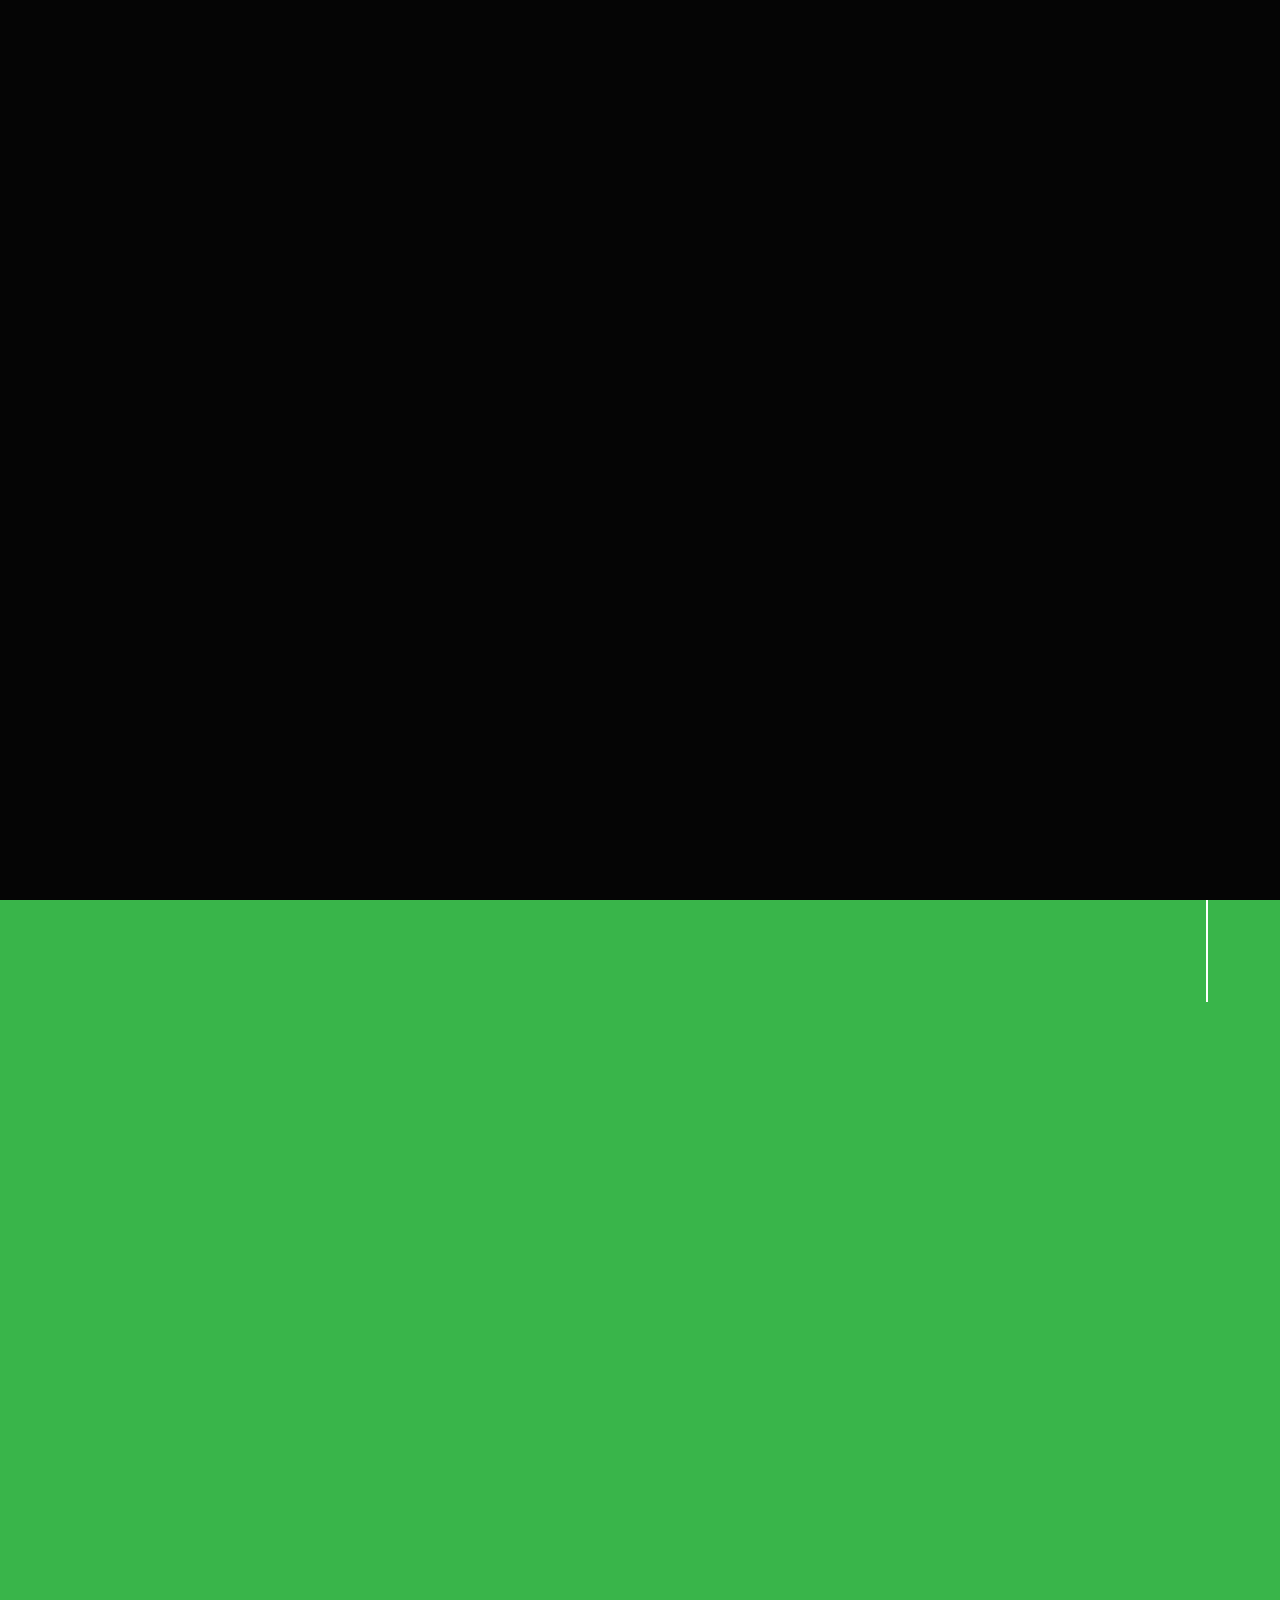
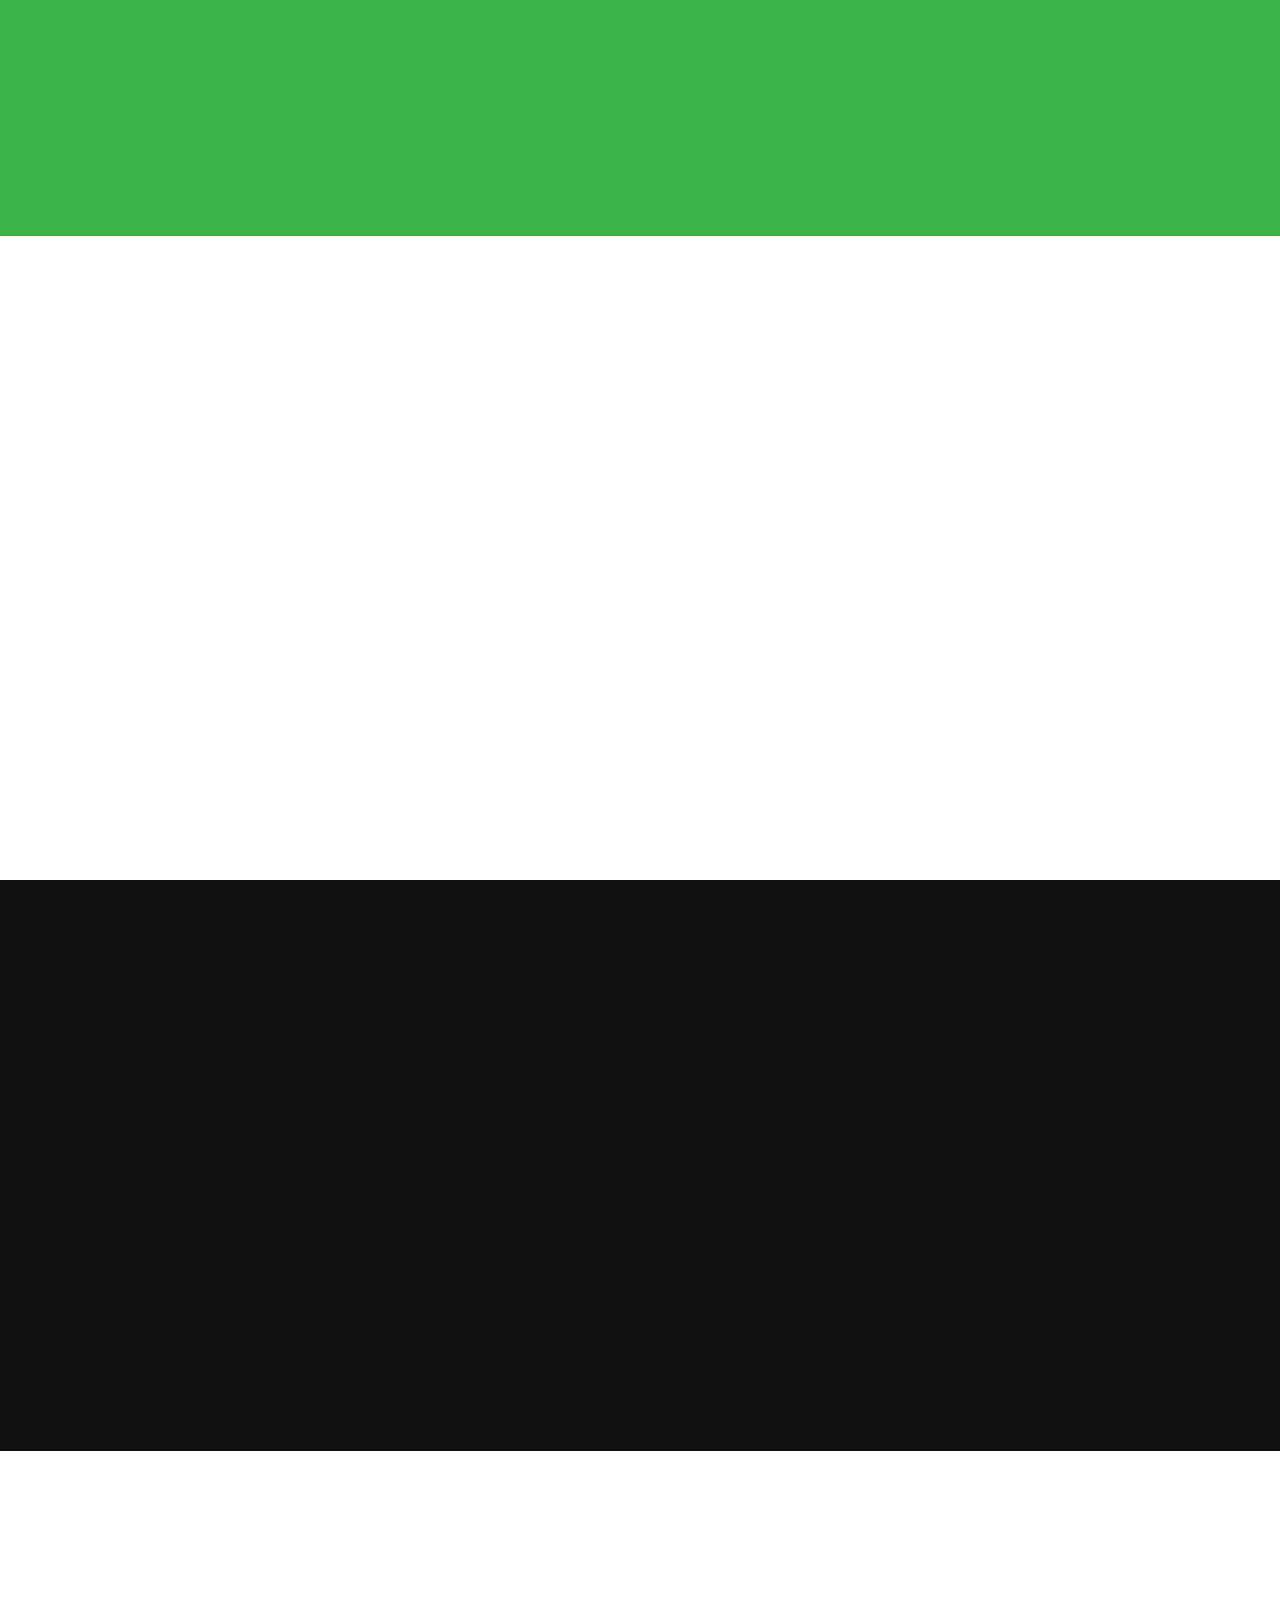
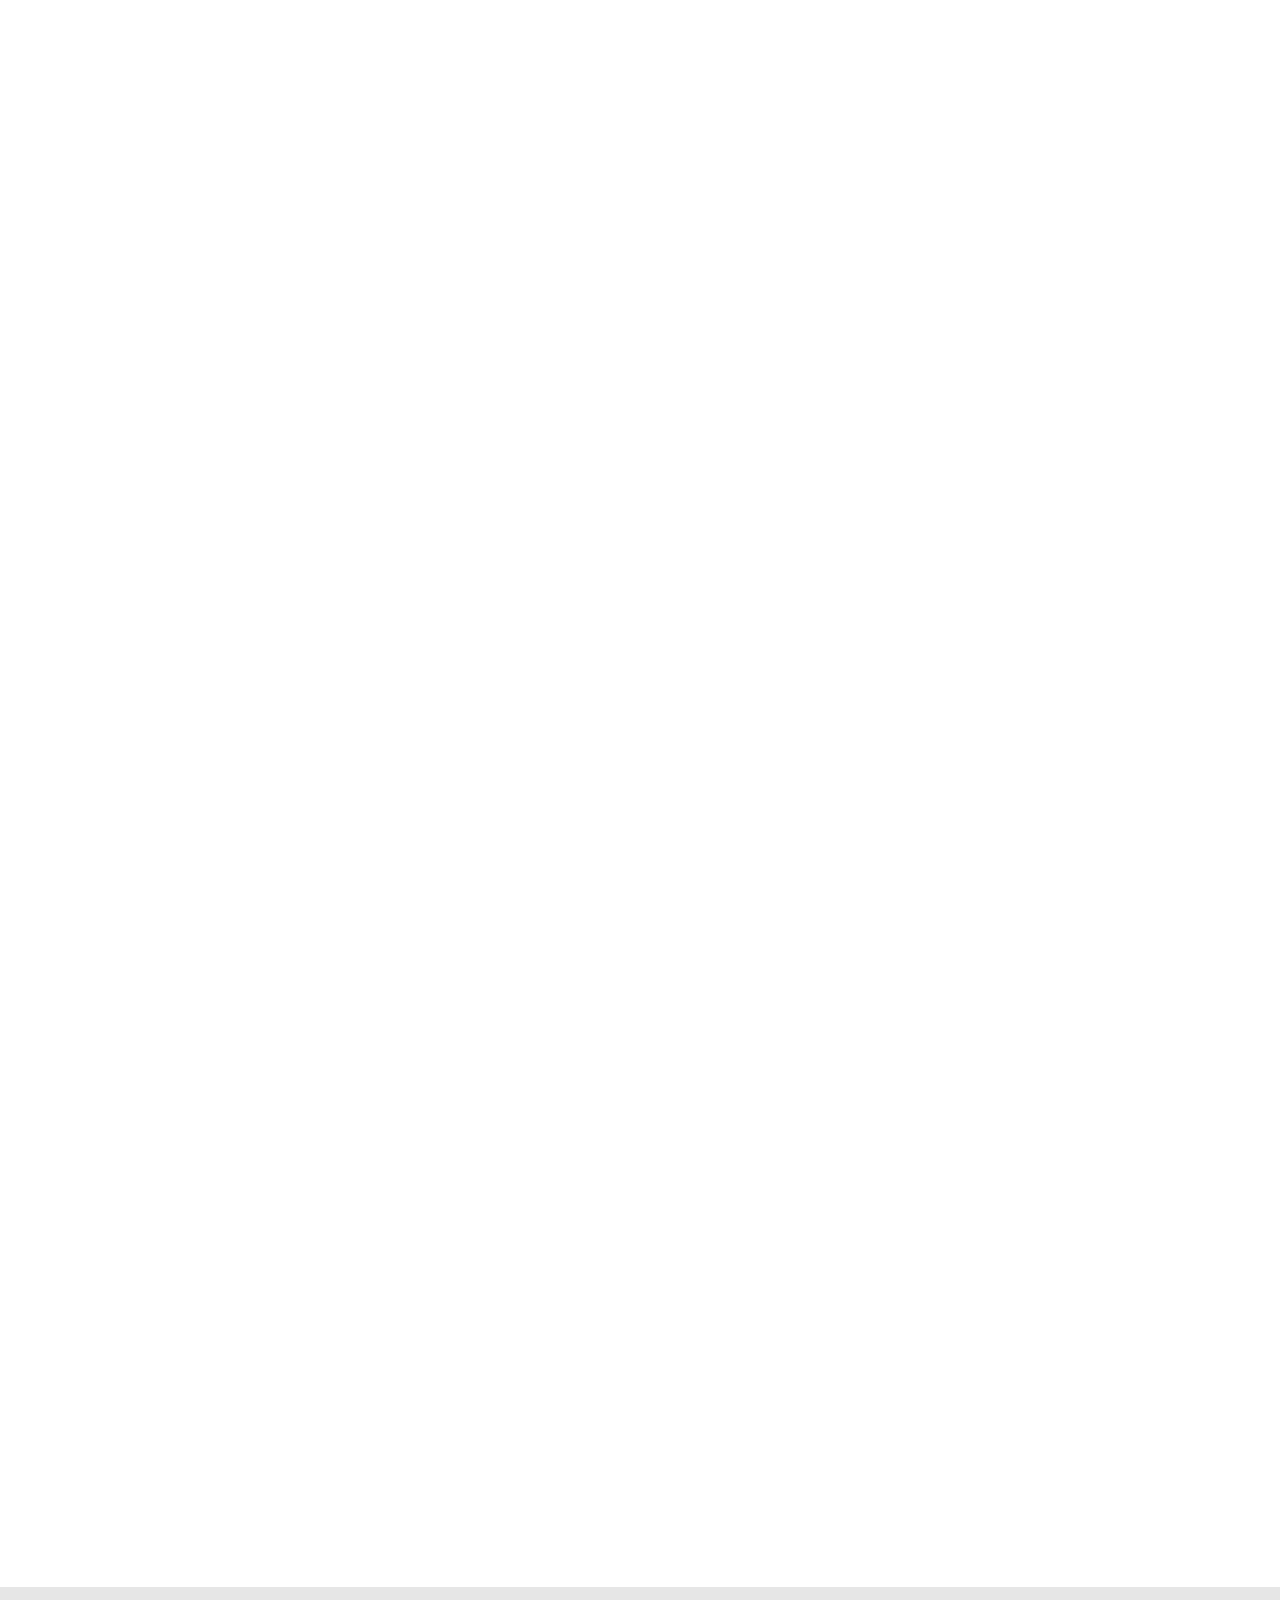
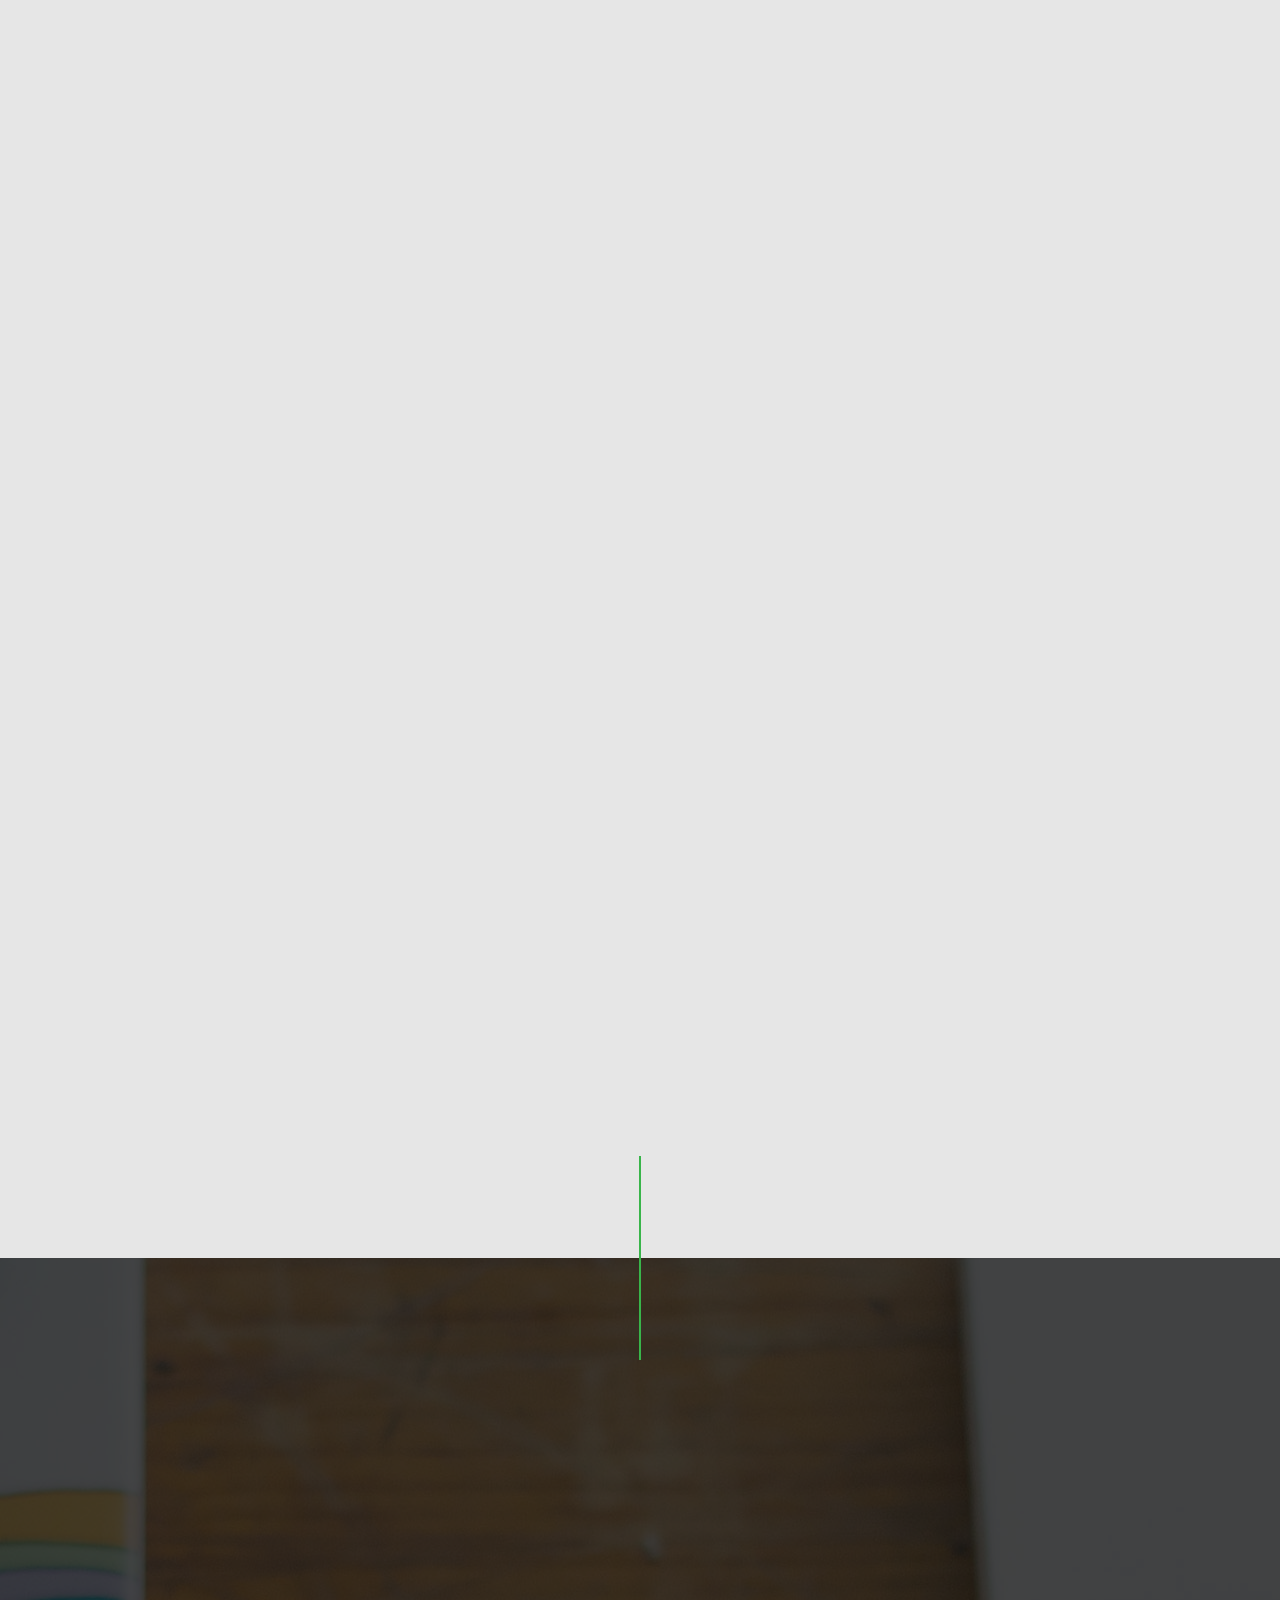
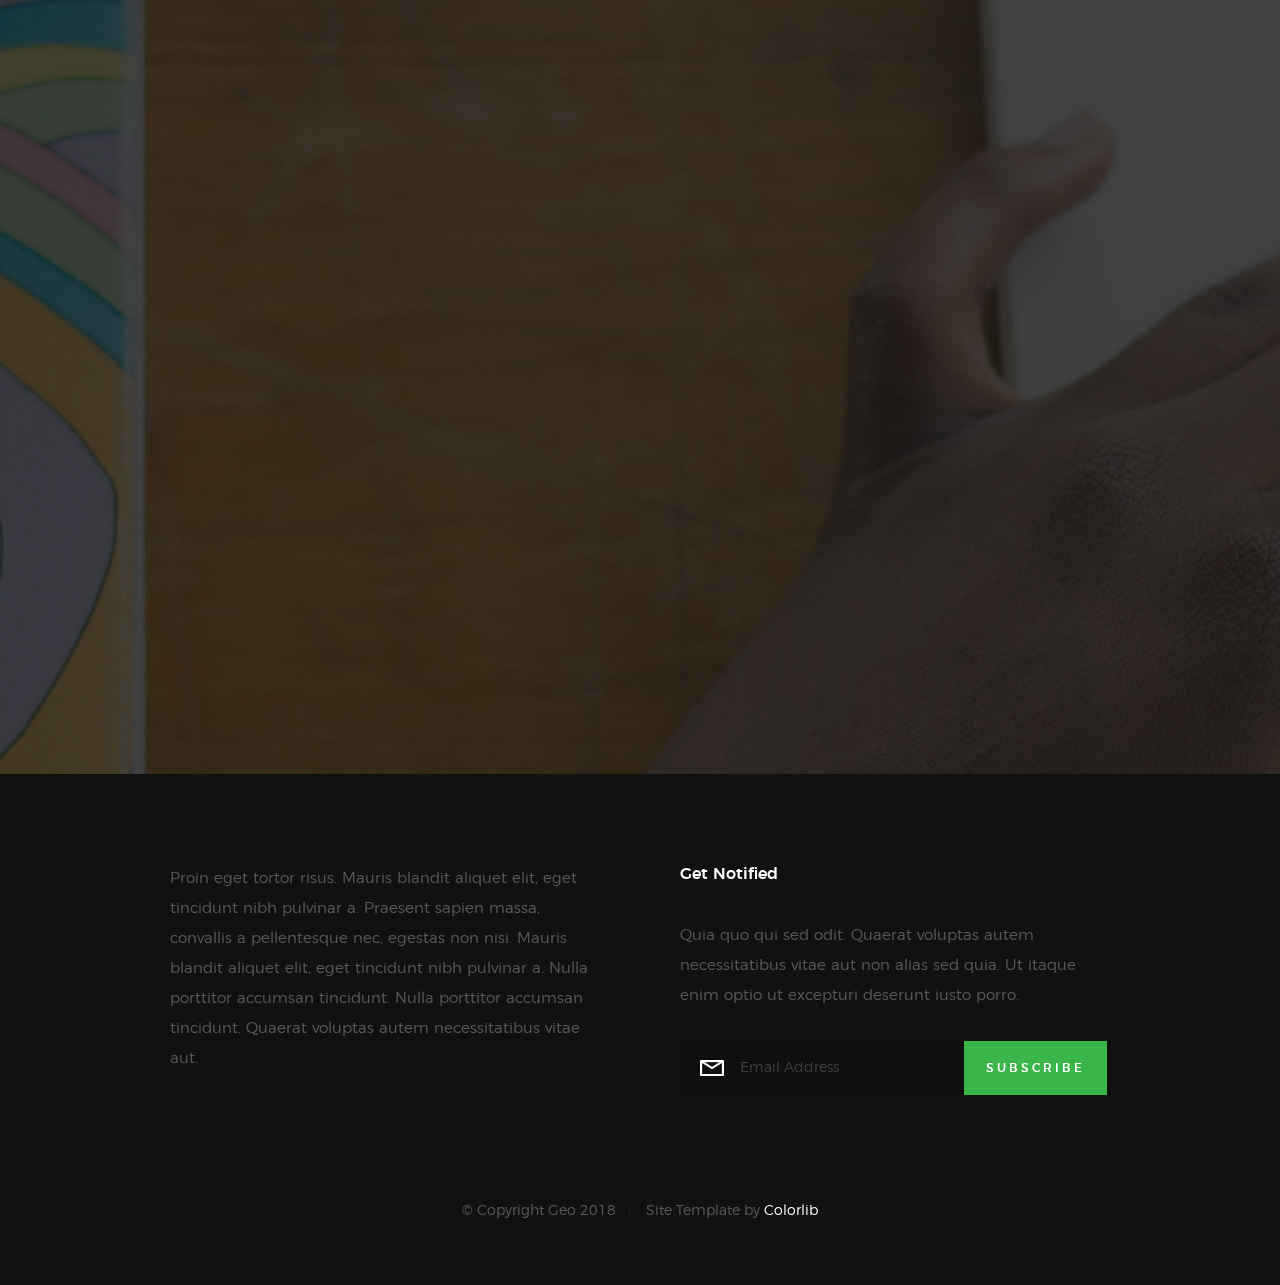
<file: index.html>
<!DOCTYPE html>
<!--[if lt IE 9 ]><html class="no-js oldie" lang="en"> <![endif]-->
<!--[if IE 9 ]><html class="no-js oldie ie9" lang="en"> <![endif]-->
<!--[if (gte IE 9)|!(IE)]><!-->
<html class="no-js" lang="en">
<!--<![endif]-->

<head>

    <!--- basic page needs
    ================================================== -->
    <meta charset="utf-8">
    <title>Geo</title>
    <meta name="description" content="">
    <meta name="author" content="">

    <!-- mobile specific metas
    ================================================== -->
    <meta name="viewport" content="width=device-width, initial-scale=1">

    <!-- CSS
    ================================================== -->
    <link rel="stylesheet" href="css/base.css">
    <link rel="stylesheet" href="css/vendor.css">
    <link rel="stylesheet" href="css/main.css">

    <!-- script
    ================================================== -->
    <script src="js/modernizr.js"></script>
    <script src="js/pace.min.js"></script>

    <!-- favicons
    ================================================== -->
    <link rel="shortcut icon" href="favicon.ico" type="image/x-icon">
    <link rel="icon" href="favicon.ico" type="image/x-icon">

</head>

<body id="top">

    <!-- header
    ================================================== -->
    <header class="s-header">

        <div class="header-logo">
        </div>

        <nav class="header-nav">

            <a href="#0" class="header-nav__close" title="close"><span>Close</span></a>

            <div class="header-nav__content">
                <h3>Panel</h3>
                
                <ul class="header-nav__list">
                    <li class="current"><a class="smoothscroll"  href="#home" title="home">Inicio</a></li>
                    <li><a class="smoothscroll"  href="#about" title="about">Sobre Nosotros</a></li>
                    <li><a class="smoothscroll"  href="#services" title="services">Servicio</a></li>
                    <li><a class="smoothscroll"  href="#works" title="works">Trabajo</a></li>
                    <li><a class="smoothscroll"  href="#clients" title="clients">Clientes</a></li>
                    <li><a class="smoothscroll"  href="#contact" title="contact">Contacto</a></li>
                </ul>
    
                <ul class="header-nav__social">
                    <li>
                        <a href="#"><i class="fa fa-facebook"></i></a>
                    </li>
                    <li>
                        <a href="#"><i class="fa fa-twitter"></i></a>
                    </li>
                    <li>
                        <a href="#"><i class="fa fa-instagram"></i></a>
                    </li>
                </ul>

            </div> <!-- end header-nav__content -->

        </nav>  <!-- end header-nav -->

        <a class="header-menu-toggle" href="#0">
            <span class="header-menu-text">Menu</span>
            <span class="header-menu-icon"></span>
        </a>

    </header> <!-- end s-header -->


    <!-- home
    ================================================== -->
    <section id="home" class="s-home target-section" data-parallax="scroll" data-image-src="images/crayons.jpg" data-natural-width=3000 data-natural-height=2000 data-position-y=center>

        <div class="overlay"></div>
        <div class="shadow-overlay"></div>

        <div class="home-content">

            <div class="row home-content__main">

                <h3>Bienvenido a Geo Imagen</h3>

                <h1>
                    Construcción & Deconstrucción
                    <br>
                    De marca personal
                </h1>

                <div class="home-content__buttons">
                    <a href="#contact" class="smoothscroll btn btn--stroke">
                        Empieza
                    </a>
                    <a href="#about" class="smoothscroll btn btn--stroke">
                        Sobre nosotros
                    </a>
                </div>

            </div>

            <div class="home-content__scroll">
                <a href="#about" class="scroll-link smoothscroll">
                    <span>Ir abajo</span>
                </a>
            </div>

            <div class="home-content__line"></div>

        </div> <!-- end home-content -->


        <ul class="home-social">
            <li>
                <a href="#0"><i class="fa fa-facebook" aria-hidden="true"></i><span>Facebook</span></a>
            </li>
            <li>
                <a href="#0"><i class="fa fa-twitter" aria-hidden="true"></i><span>Twitter</span></a>
            </li>
            <li>
                <a href="#0"><i class="fa fa-instagram" aria-hidden="true"></i><span>Instagram</span></a>
            </li>
        </ul> 
        <!-- end home-social -->

    </section> <!-- end s-home -->


    <!-- about
    ================================================== -->
    <section id='about' class="s-about">

        <div class="row section-header has-bottom-sep" data-aos="fade-up">
            <div class="col-full">
                <h3 class="subhead subhead--dark">BIENVENIDO</h3>
                <h1 class="display-1 display-1--light">Somos Geo Imagen</h1>
            </div>
        </div> <!-- end section-header -->

        <div class="row about-desc" data-aos="fade-up">
            <div class="col-full">
                <p>
                Lorem ipsum dolor sit amet, consectetur adipisicing elit, sed do eiusmod tempor incididunt ut labore et dolore magna aliqua. Ut enim ad minim veniam, quis nostrud exercitation ullamco laboris nisi ut aliquip ex ea commodo consequat. Duis aute irure dolor in reprehenderit in voluptate velit esse cillum dolore eu fugiat nulla pariatur. Excepteur sint occaecat cupidatat non proident, sunt in culpa qui officia deserunt. 
                </p>
            </div>
        </div> <!-- end about-desc -->

        <div class="row about-stats stats block-1-4 block-m-1-2 block-mob-full" data-aos="fade-up">
                
            <div class="col-block stats__col ">
                <div class="stats__count">127</div>
                <h5>Premios recibidos</h5>
            </div>
            <div class="col-block stats__col">
                <div class="stats__count">1505</div>
                <h5>Tazas de café</h5>
            </div>
            <div class="col-block stats__col">
                <div class="stats__count">109</div>
                <h5>Projectos completados</h5>
            </div>
            <div class="col-block stats__col">
                <div class="stats__count">102</div>
                <h5>Clientes felices</h5> 
            </div>

        </div> <!-- end about-stats -->

        <div class="about__line"></div>

    </section> <!-- end s-about -->


    <!-- services
    ================================================== -->
    <section id='services' class="s-services">

        <div class="row section-header has-bottom-sep" data-aos="fade-up">
            <div class="col-full">
                <h3 class="subhead">Lo que hacemos por ti</h3>
            </div>
        </div> <!-- end section-header -->

        <div class="row services-list block-1-2 block-tab-full">

            <div class="col-block service-item" data-aos="fade-up">
                <div class="service-icon">
                    <i class="icon-paint-brush"></i>
                </div>
                <div class="service-text">
                    <h3 class="h2">Mision</h3>
                    <p>Asesoría en la construcción y
                        deconstrucción de marca personal o
                        corporativa a través del diseño integral y
                        sistemático de la estrategia comunicacional
                        y tecnológica para el apalancamiento y
                        posicionamiento de su imagen.
                    </p>
                </div>
            </div>

            <div class="col-block service-item" data-aos="fade-up">
                <div class="service-icon">
                    <i class="icon-group"></i>
                </div>
                <div class="service-text">
                    <h3 class="h2">Vision</h3>
                    <p>Ser el aliado de cada marca bien
                        posicionada a nivel global, con insuperables
                        niveles de la confiabilidad, ética y
                        transparencia que le permitan descansar en
                        nuestra trayectoria y niveles de éxito.
                    </p>
                </div>
            </div>

        </div> <!-- end services-list -->

    </section> <!-- end s-services -->


    <!-- works
    ================================================== -->
    <section id='works' class="s-works">

        <div class="intro-wrap">
                
            <div class="row section-header has-bottom-sep light-sep" data-aos="fade-up">
                <div class="col-full">
                    <h3 class="subhead">Recientes trabajos/h3>
                    <h1 class="display-2 display-2--light">Amamos lo que hacemos</h1>
                </div>
            </div> <!-- end section-header -->

        </div> <!-- end intro-wrap -->

        <div class="row works-content">
            <div class="col-full masonry-wrap">
                <div class="masonry">
    
                    <div class="masonry__brick" data-aos="fade-up">
                        <div class="item-folio">
                                
                            <div class="item-folio__thumb">
                                <a href="images/portfolio/gallery/g-shutterbug.jpg" class="thumb-link" title="Shutterbug" data-size="1050x700">
                                    <img src="images/portfolio/lady-shutterbug.jpg" 
                                         srcset="images/portfolio/lady-shutterbug.jpg 1x, images/portfolio/lady-shutterbug@2x.jpg 2x" alt="">
                                </a>
                            </div>
    
                            <div class="item-folio__text">
                                <h3 class="item-folio__title">
                                    Shutterbug
                                </h3>
                                <p class="item-folio__cat">
                                    Branding
                                </p>
                            </div>
    
                            <a href="https://www.behance.net/" class="item-folio__project-link" title="Project link">
                                <i class="icon-link"></i>
                            </a>
    
                            <div class="item-folio__caption">
                                <p>Vero molestiae sed aut natus excepturi. Et tempora numquam. Temporibus iusto quo.Unde dolorem corrupti neque nisi.</p>
                            </div>
    
                        </div>
                    </div> <!-- end masonry__brick -->

                    <div class="masonry__brick" data-aos="fade-up">
                        <div class="item-folio">
                                
                            <div class="item-folio__thumb">
                                <a href="images/portfolio/gallery/g-woodcraft.jpg" class="thumb-link" title="Woodcraft" data-size="1050x700">
                                    <img src="images/portfolio/woodcraft.jpg" 
                                         srcset="images/portfolio/woodcraft.jpg 1x, images/portfolio/woodcraft@2x.jpg 2x" alt="">
                                </a>
                            </div>
    
                            <div class="item-folio__text">
                                <h3 class="item-folio__title">
                                    Woodcraft
                                </h3>
                                <p class="item-folio__cat">
                                    Web Design
                                </p>
                            </div>
    
                            <a href="https://www.behance.net/" class="item-folio__project-link" title="Project link">
                                <i class="icon-link"></i>
                            </a>
    
                            <div class="item-folio__caption">
                                <p>Vero molestiae sed aut natus excepturi. Et tempora numquam. Temporibus iusto quo.Unde dolorem corrupti neque nisi.</p>
                            </div>
    
                        </div>
                    </div> <!-- end masonry__brick -->
    
                    <div class="masonry__brick" data-aos="fade-up">
                        <div class="item-folio">
                                
                            <div class="item-folio__thumb">
                                <a href="images/portfolio/gallery/g-beetle.jpg" class="thumb-link" title="The Beetle Car" data-size="1050x700">
                                    <img src="images/portfolio/the-beetle.jpg"
                                         srcset="images/portfolio/the-beetle.jpg 1x, images/portfolio/the-beetle@2x.jpg 2x" alt="">
                                </a>
                            </div>
    
                            <div class="item-folio__text">
                                <h3 class="item-folio__title">
                                    The Beetle
                                </h3>
                                <p class="item-folio__cat">
                                    Web Development
                                </p>
                            </div>
    
                            <a href="https://www.behance.net/" class="item-folio__project-link" title="Project link">
                                <i class="icon-link"></i>
                            </a>
    
                            <div class="item-folio__caption">
                                <p>Vero molestiae sed aut natus excepturi. Et tempora numquam. Temporibus iusto quo.Unde dolorem corrupti neque nisi.</p>
                            </div>
    
                        </div>
                    </div> <!-- end masonry__brick -->
    
                    <div class="masonry__brick" data-aos="fade-up">
                        <div class="item-folio">
                                
                            <div class="item-folio__thumb">
                                <a href="images/portfolio/gallery/g-grow-green.jpg" class="thumb-link" title="Grow Green" data-size="1050x700">
                                    <img src="images/portfolio/grow-green.jpg" 
                                         srcset="images/portfolio/grow-green.jpg 1x, images/portfolio/grow-green@2x.jpg 2x" alt="">
                                </a>
                            </div>
    
                            <div class="item-folio__text">
                                <h3 class="item-folio__title">
                                    Grow Green
                                </h3>
                                <p class="item-folio__cat">
                                    Branding
                                </p>
                            </div>
    
                            <a href="https://www.behance.net/" class="item-folio__project-link" title="Project link">
                                <i class="icon-link"></i>
                            </a>
    
                            <div class="item-folio__caption">
                                <p>Vero molestiae sed aut natus excepturi. Et tempora numquam. Temporibus iusto quo.Unde dolorem corrupti neque nisi.</p>
                            </div>
    
                        </div>
                    </div> <!-- end masonry__brick -->

                    <div class="masonry__brick" data-aos="fade-up">
                        <div class="item-folio">
                                
                            <div class="item-folio__thumb">
                                <a href="images/portfolio/gallery/g-guitarist.jpg" class="thumb-link" title="Guitarist" data-size="1050x700">
                                    <img src="images/portfolio/guitarist.jpg" 
                                         srcset="images/portfolio/guitarist.jpg 1x, images/portfolio/guitarist@2x.jpg 2x" alt="">
                                </a>
                            </div>
    
                            <div class="item-folio__text">
                                <h3 class="item-folio__title">
                                    Guitarist
                                </h3>
                                <p class="item-folio__cat">
                                    Web Design
                                </p>
                            </div>
    
                            <a href="https://www.behance.net/" class="item-folio__project-link" title="Project link">
                                <i class="icon-link"></i>
                            </a>
    
                            <div class="item-folio__caption">
                                <p>Vero molestiae sed aut natus excepturi. Et tempora numquam. Temporibus iusto quo.Unde dolorem corrupti neque nisi.</p>
                            </div>
    
                        </div>
                    </div> <!-- end masonry__brick -->
    
                    <div class="masonry__brick" data-aos="fade-up">
                        <div class="item-folio">
                                
                            <div class="item-folio__thumb">
                                <a href="images/portfolio/gallery/g-palmeira.jpg" class="thumb-link" title="Palmeira" data-size="1050x700">
                                    <img src="images/portfolio/palmeira.jpg"
                                         srcset="images/portfolio/palmeira.jpg 1x, images/portfolio/palmeira@2x.jpg 2x" alt="">
                                </a>
                            </div>
    
                            <div class="item-folio__text">
                                <h3 class="item-folio__title">
                                    Palmeira
                                </h3>
                                <p class="item-folio__cat">
                                    Web Design
                                </p>
                            </div>
    
                            <a href="https://www.behance.net/" class="item-folio__project-link" title="Project link">
                                <i class="icon-link"></i>
                            </a>
    
                            <div class="item-folio__caption">
                                <p>Vero molestiae sed aut natus excepturi. Et tempora numquam. Temporibus iusto quo.Unde dolorem corrupti neque nisi.</p>
                            </div>
    
                        </div>
                    </div> <!-- end masonry__brick -->

                </div> <!-- end masonry -->
            </div> <!-- end col-full -->
        </div> <!-- end works-content -->

    </section> <!-- end s-works -->


    <!-- clients
    ================================================== -->
    <section id="clients" class="s-clients">

        <div class="row section-header" data-aos="fade-up">
            <div class="col-full">
                <h3 class="subhead">Nuestros clientes</h3>
            </div>
        </div> <!-- end section-header -->

        <div class="row clients-outer" data-aos="fade-up">
            <div class="col-full">
                <div class="clients">
                    
                    <a href="#0" title="" class="clients__slide"><img src="images/clients/apple.png" /></a>
                    <a href="#0" title="" class="clients__slide"><img src="images/clients/atom.png" /></a>
                    <a href="#0" title="" class="clients__slide"><img src="images/clients/blackberry.png" /></a>
                    <a href="#0" title="" class="clients__slide"><img src="images/clients/dropbox.png" /></a>
                    <a href="#0" title="" class="clients__slide"><img src="images/clients/envato.png" /></a>
                    <a href="#0" title="" class="clients__slide"><img src="images/clients/firefox.png" /></a>
                    <a href="#0" title="" class="clients__slide"><img src="images/clients/joomla.png" /></a>
                    <a href="#0" title="" class="clients__slide"><img src="images/clients/magento.png" /></a>
                     
                </div> <!-- end clients -->
            </div> <!-- end col-full -->
        </div> <!-- end clients-outer -->

        <div class="row clients-testimonials" data-aos="fade-up">
            <div class="col-full">
                <div class="testimonials">

                    <div class="testimonials__slide">

                        <p>Qui ipsam temporibus quisquam vel. Maiores eos cumque distinctio nam accusantium ipsum. 
                        Laudantium quia consequatur molestias delectus culpa facere hic dolores aperiam. Accusantium quos qui praesentium corpori.
                        Excepturi nam cupiditate culpa doloremque deleniti repellat.</p>

                        <img src="images/avatars/user-01.jpg" alt="Author image" class="testimonials__avatar">
                        <div class="testimonials__info">
                            <span class="testimonials__name">Tim Cook</span> 
                            <span class="testimonials__pos">CEO, Apple</span>
                        </div>

                    </div>

                    <div class="testimonials__slide">
                        
                        <p>Excepturi nam cupiditate culpa doloremque deleniti repellat. Veniam quos repellat voluptas animi adipisci.
                        Nisi eaque consequatur. Quasi voluptas eius distinctio. Atque eos maxime. Qui ipsam temporibus quisquam vel.</p>

                        <img src="images/avatars/user-05.jpg" alt="Author image" class="testimonials__avatar">
                        <div class="testimonials__info">
                            <span class="testimonials__name">Sundar Pichai</span> 
                            <span class="testimonials__pos">CEO, Google</span>
                        </div>

                    </div>

                    <div class="testimonials__slide">
                        
                        <p>Repellat dignissimos libero. Qui sed at corrupti expedita voluptas odit. Nihil ea quia nesciunt. Ducimus aut sed ipsam.  
                        Autem eaque officia cum exercitationem sunt voluptatum accusamus. Quasi voluptas eius distinctio.</p>

                        <img src="images/avatars/user-02.jpg" alt="Author image" class="testimonials__avatar">
                        <div class="testimonials__info">
                            <span class="testimonials__name">Satya Nadella</span> 
                            <span class="testimonials__pos">CEO, Microsoft</span>
                        </div>

                    </div>

                </div><!-- end testimonials -->
                
            </div> <!-- end col-full -->
        </div> <!-- end client-testimonials -->

    </section> <!-- end s-clients -->


    <!-- contact
    ================================================== -->
    <section id="contact" class="s-contact">

        <div class="overlay"></div>
        <div class="contact__line"></div>

        <div class="row section-header" data-aos="fade-up">
            <div class="col-full">
                <h3 class="subhead">Contactanos</h3>
            </div>
        </div>

        <div class="row contact-content" data-aos="fade-up">
            
            <div class="contact-primary">

                <h3 class="h6">Envianos un mensaje</h3>

                <form name="contactForm" id="contactForm" method="post" action="" novalidate="novalidate">
                    <fieldset>
    
                    <div class="form-field">
                        <input name="contactName" type="text" id="contactName" placeholder="Your Name" value="" minlength="2" required="" aria-required="true" class="full-width">
                    </div>
                    <div class="form-field">
                        <input name="contactEmail" type="email" id="contactEmail" placeholder="Your Email" value="" required="" aria-required="true" class="full-width">
                    </div>
                    <div class="form-field">
                        <input name="contactSubject" type="text" id="contactSubject" placeholder="Subject" value="" class="full-width">
                    </div>
                    <div class="form-field">
                        <textarea name="contactMessage" id="contactMessage" placeholder="Your Message" rows="10" cols="50" required="" aria-required="true" class="full-width"></textarea>
                    </div>
                    <div class="form-field">
                        <button class="full-width btn--primary">Enviar</button>
                        <div class="submit-loader">
                            <div class="text-loader">Sending...</div>
                            <div class="s-loader">
                                <div class="bounce1"></div>
                                <div class="bounce2"></div>
                                <div class="bounce3"></div>
                            </div>
                        </div>
                    </div>
    
                    </fieldset>
                </form>

                <!-- contact-warning -->
                <div class="message-warning">
                    Error inesperado, vuelve a intentarlo.
                </div> 
            
                <!-- contact-success -->
                <div class="message-success">
                    Gracias por enviarnos!<br>
                </div>

            </div> <!-- end contact-primary -->

            <div class="contact-secondary">
                <div class="contact-info">

                    <h3 class="h6 hide-on-fullwidth">Información</h3>

                    <div class="cinfo">
                        <h5>Donde encontrarnos ?</h5>
                        <p>
                            1600 Amphitheatre Parkway<br>
                            Mountain View, CA<br>
                            94043 US
                        </p>
                    </div>

                    <div class="cinfo">
                        <h5>Envianos un email</h5>
                        <p>
                            lopez.mapi@gmail.com
                        </p>
                    </div>

                    <div class="cinfo">
                        <h5>LLamanos</h5>
                        <p>
                            Telefono: (+63) 555 1212<br>
                            Celular: (+63) 555 0100<br>
                            Fax: (+63) 555 0101
                        </p>
                    </div>

                    <ul class="contact-social">
                        <li>
                            <a href="#"><i class="fa fa-facebook" aria-hidden="true"></i></a>
                        </li>
                        <li>
                            <a href="#"><i class="fa fa-twitter" aria-hidden="true"></i></a>
                        </li>
                        <li>
                            <a href="#"><i class="fa fa-instagram" aria-hidden="true"></i></a>
                        </li>
                    </ul> <!-- end contact-social -->

                </div> <!-- end contact-info -->
            </div> <!-- end contact-secondary -->

        </div> <!-- end contact-content -->

    </section> <!-- end s-contact -->


    <!-- footer
    ================================================== -->
    <footer>

        <div class="row footer-main">

            <div class="col-six tab-full left footer-desc">
                Proin eget tortor risus. Mauris blandit aliquet elit, eget tincidunt nibh pulvinar a. Praesent sapien massa, convallis a pellentesque nec, egestas non nisi. Mauris blandit aliquet elit, eget tincidunt nibh pulvinar a. Nulla porttitor accumsan tincidunt. Nulla porttitor accumsan tincidunt. Quaerat voluptas autem necessitatibus vitae aut.

            </div>

            <div class="col-six tab-full right footer-subscribe">

                <h4>Get Notified</h4>
                <p>Quia quo qui sed odit. Quaerat voluptas autem necessitatibus vitae aut non alias sed quia. Ut itaque enim optio ut excepturi deserunt iusto porro.</p>

                <div class="subscribe-form">
                    <form id="mc-form" class="group" novalidate="true">
                        <input type="email" value="" name="EMAIL" class="email" id="mc-email" placeholder="Email Address" required="">
                        <input type="submit" name="subscribe" value="Subscribe">
                        <label for="mc-email" class="subscribe-message"></label>
                    </form>
                </div>

            </div>

        </div> <!-- end footer-main -->

        <div class="row footer-bottom">

            <div class="col-twelve">
                <div class="copyright">
                    <span>© Copyright Geo 2018</span> 
                    <span>Site Template by <a href="https://www.colorlib.com/">Colorlib</a></span>	
                </div>

                <div class="go-top">
                    <a class="smoothscroll" title="Back to Top" href="#top"><i class="icon-arrow-up" aria-hidden="true"></i></a>
                </div>
            </div>

        </div> <!-- end footer-bottom -->

    </footer> <!-- end footer -->


    <!-- photoswipe background
    ================================================== -->
    <div aria-hidden="true" class="pswp" role="dialog" tabindex="-1">

        <div class="pswp__bg"></div>
        <div class="pswp__scroll-wrap">

            <div class="pswp__container">
                <div class="pswp__item"></div>
                <div class="pswp__item"></div>
                <div class="pswp__item"></div>
            </div>

            <div class="pswp__ui pswp__ui--hidden">
                <div class="pswp__top-bar">
                    <div class="pswp__counter"></div><button class="pswp__button pswp__button--close" title="Close (Esc)"></button> <button class="pswp__button pswp__button--share" title=
                    "Share"></button> <button class="pswp__button pswp__button--fs" title="Toggle fullscreen"></button> <button class="pswp__button pswp__button--zoom" title=
                    "Zoom in/out"></button>
                    <div class="pswp__preloader">
                        <div class="pswp__preloader__icn">
                            <div class="pswp__preloader__cut">
                                <div class="pswp__preloader__donut"></div>
                            </div>
                        </div>
                    </div>
                </div>
                <div class="pswp__share-modal pswp__share-modal--hidden pswp__single-tap">
                    <div class="pswp__share-tooltip"></div>
                </div><button class="pswp__button pswp__button--arrow--left" title="Previous (arrow left)"></button> <button class="pswp__button pswp__button--arrow--right" title=
                "Next (arrow right)"></button>
                <div class="pswp__caption">
                    <div class="pswp__caption__center"></div>
                </div>
            </div>

        </div>

    </div> <!-- end photoSwipe background -->


    <!-- preloader
    ================================================== -->
    <div id="preloader">
        <div id="loader">
            <div class="line-scale-pulse-out">
                <div></div>
                <div></div>
                <div></div>
                <div></div>
                <div></div>
            </div>
        </div>
    </div>


    <!-- Java Script
    ================================================== -->
    <script src="js/jquery-3.2.1.min.js"></script>
    <script src="js/plugins.js"></script>
    <script src="js/main.js"></script>

</body>

</html>
</file>
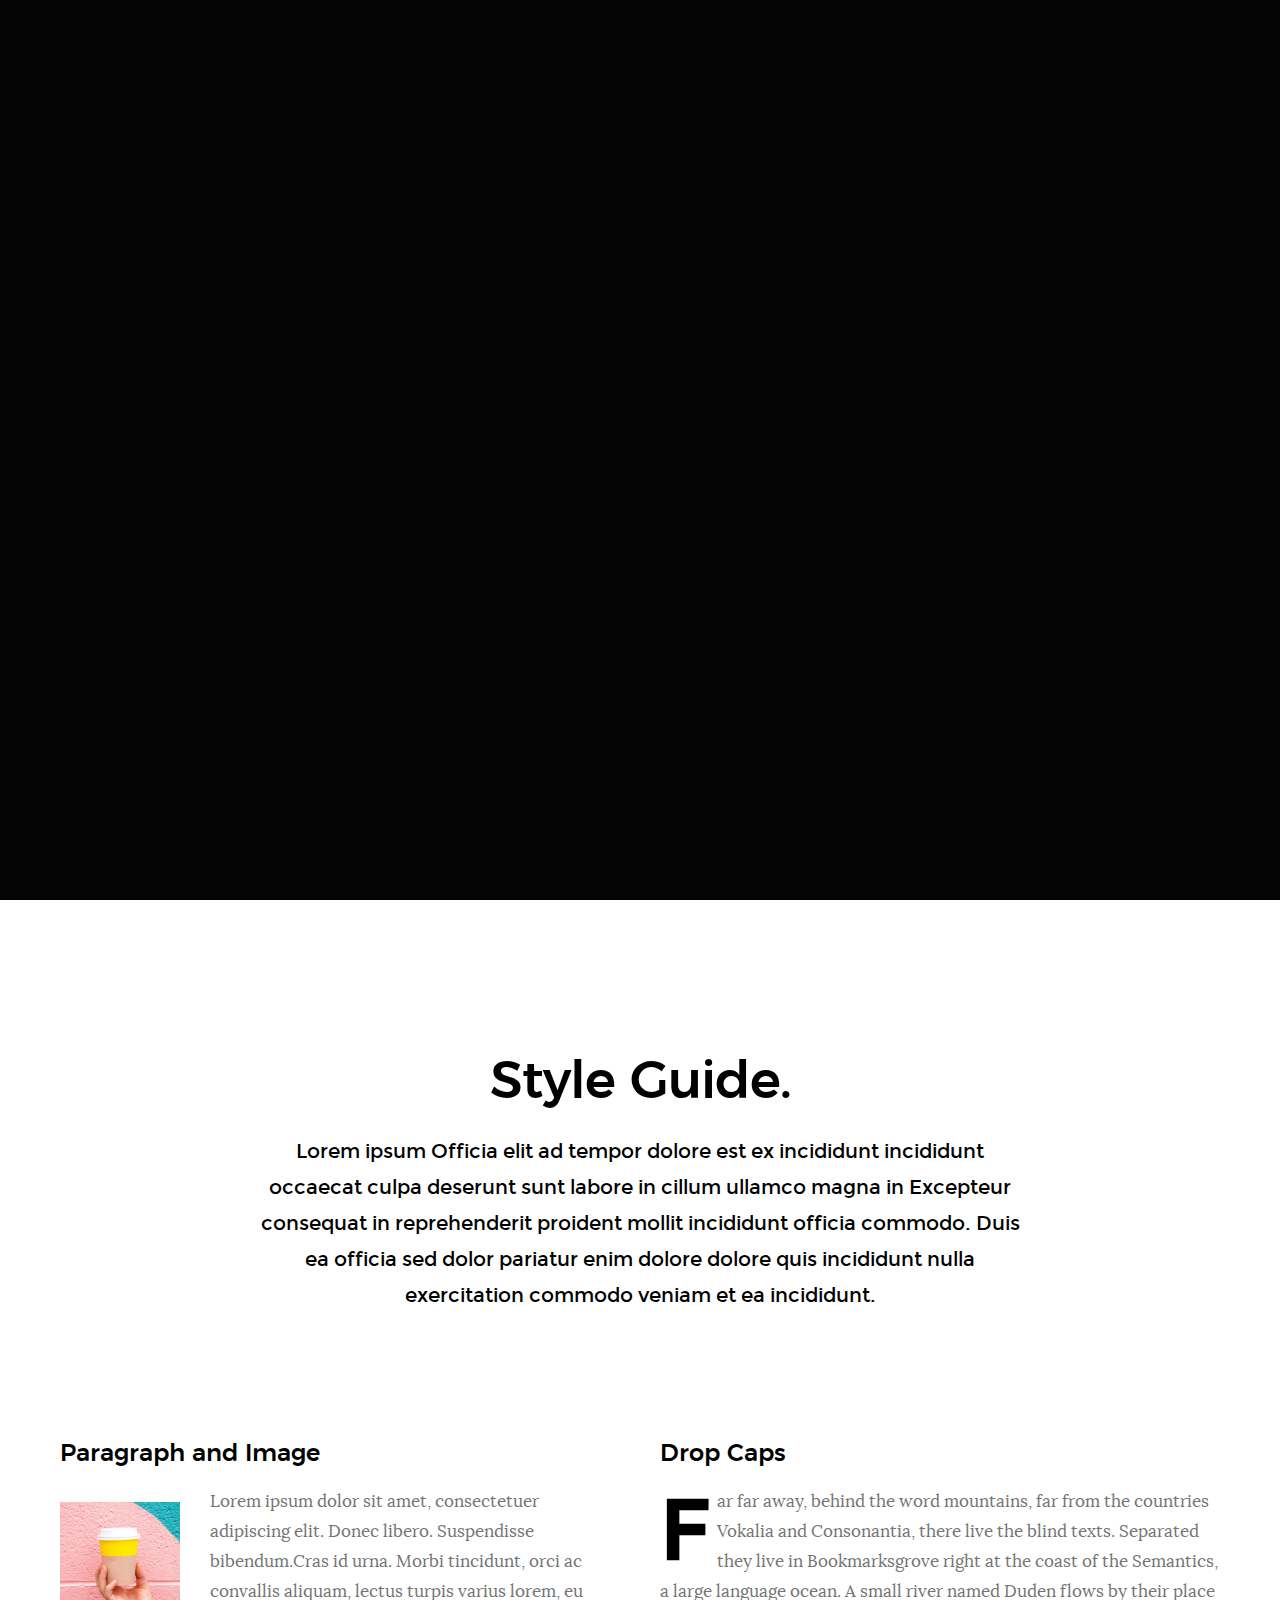
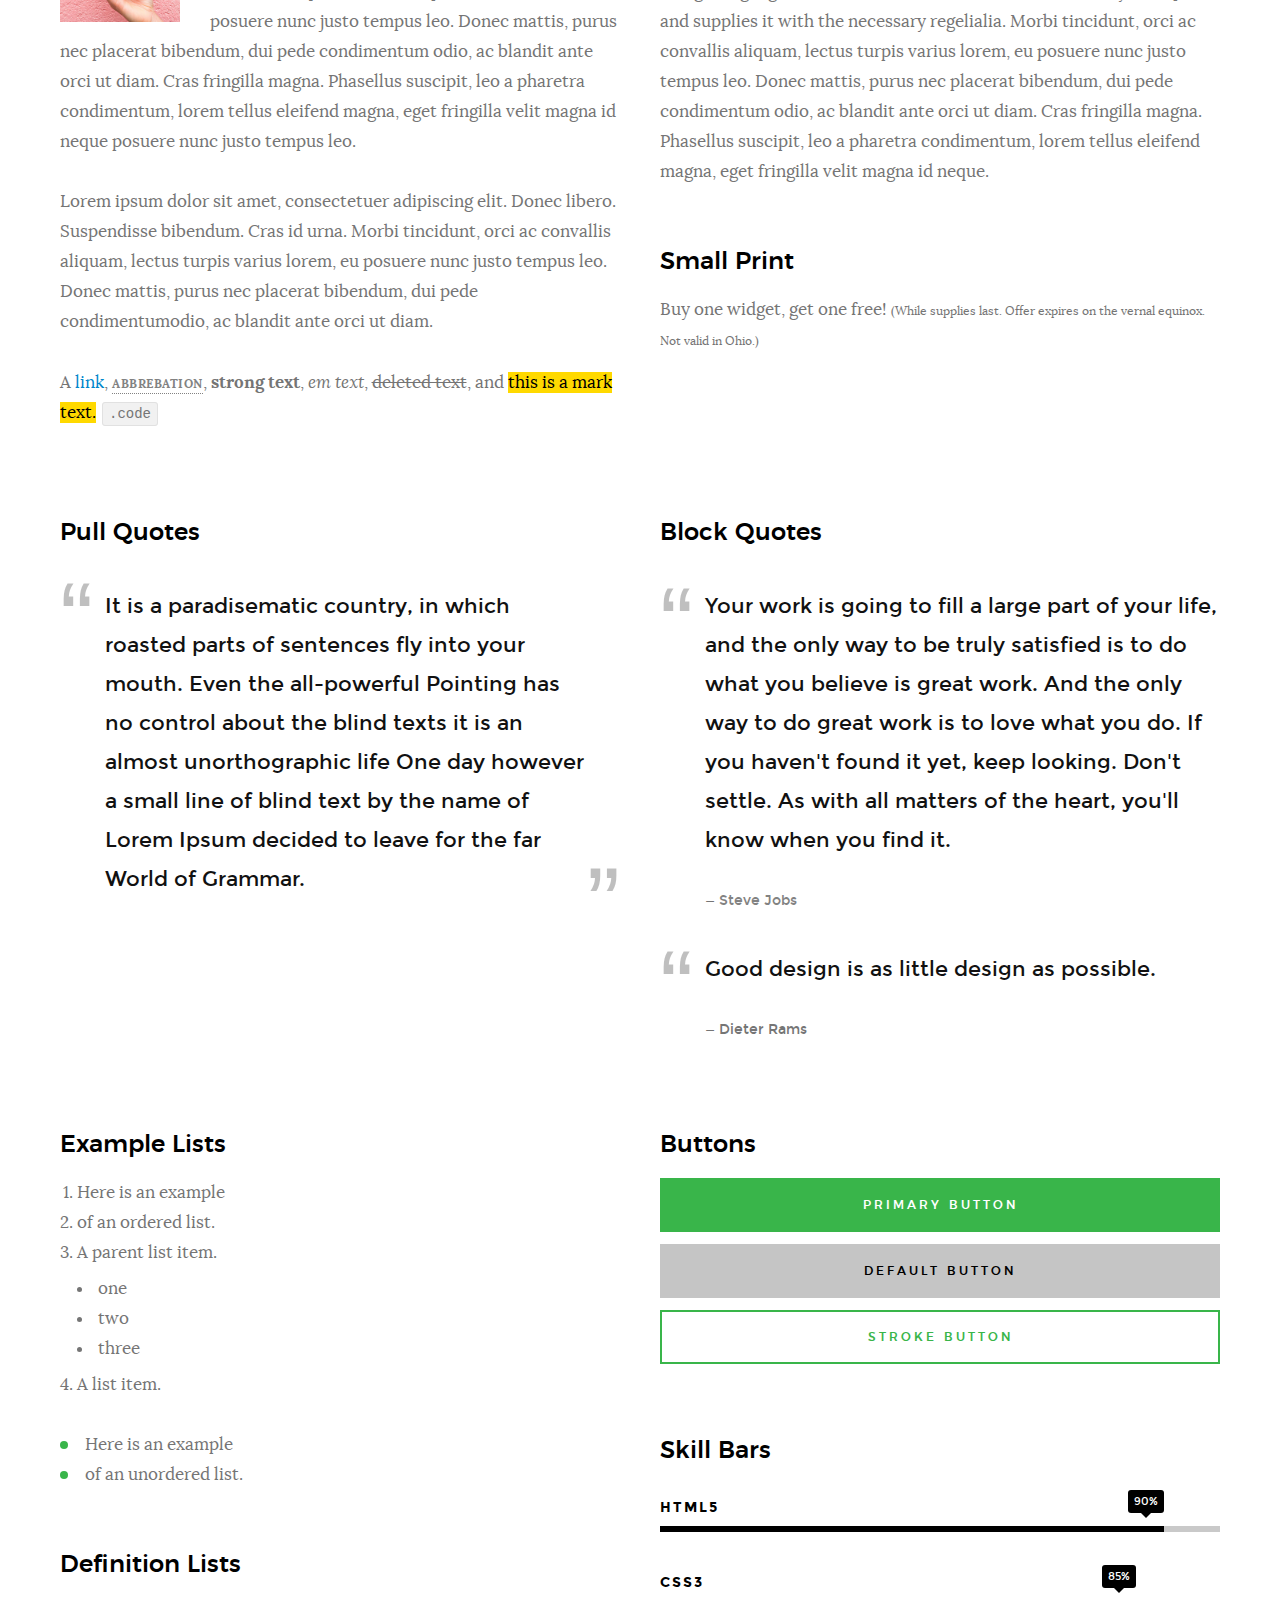
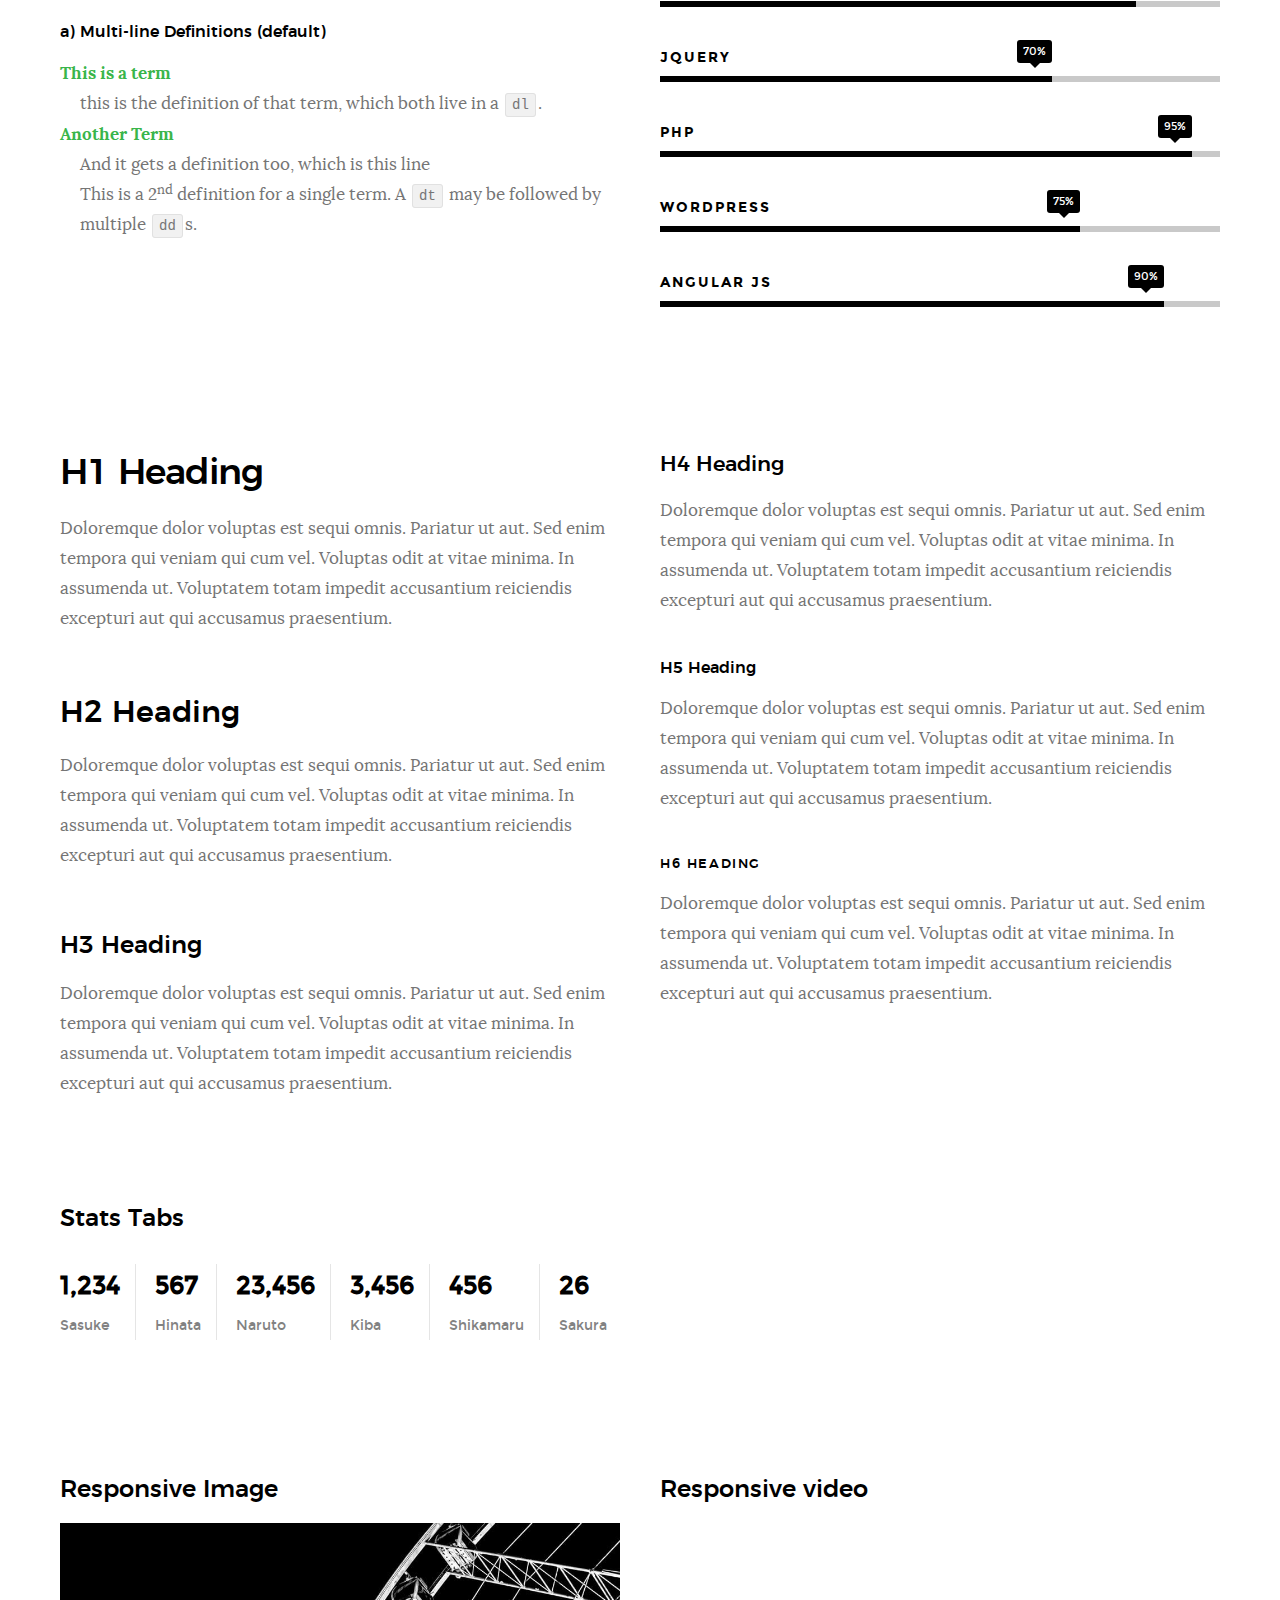
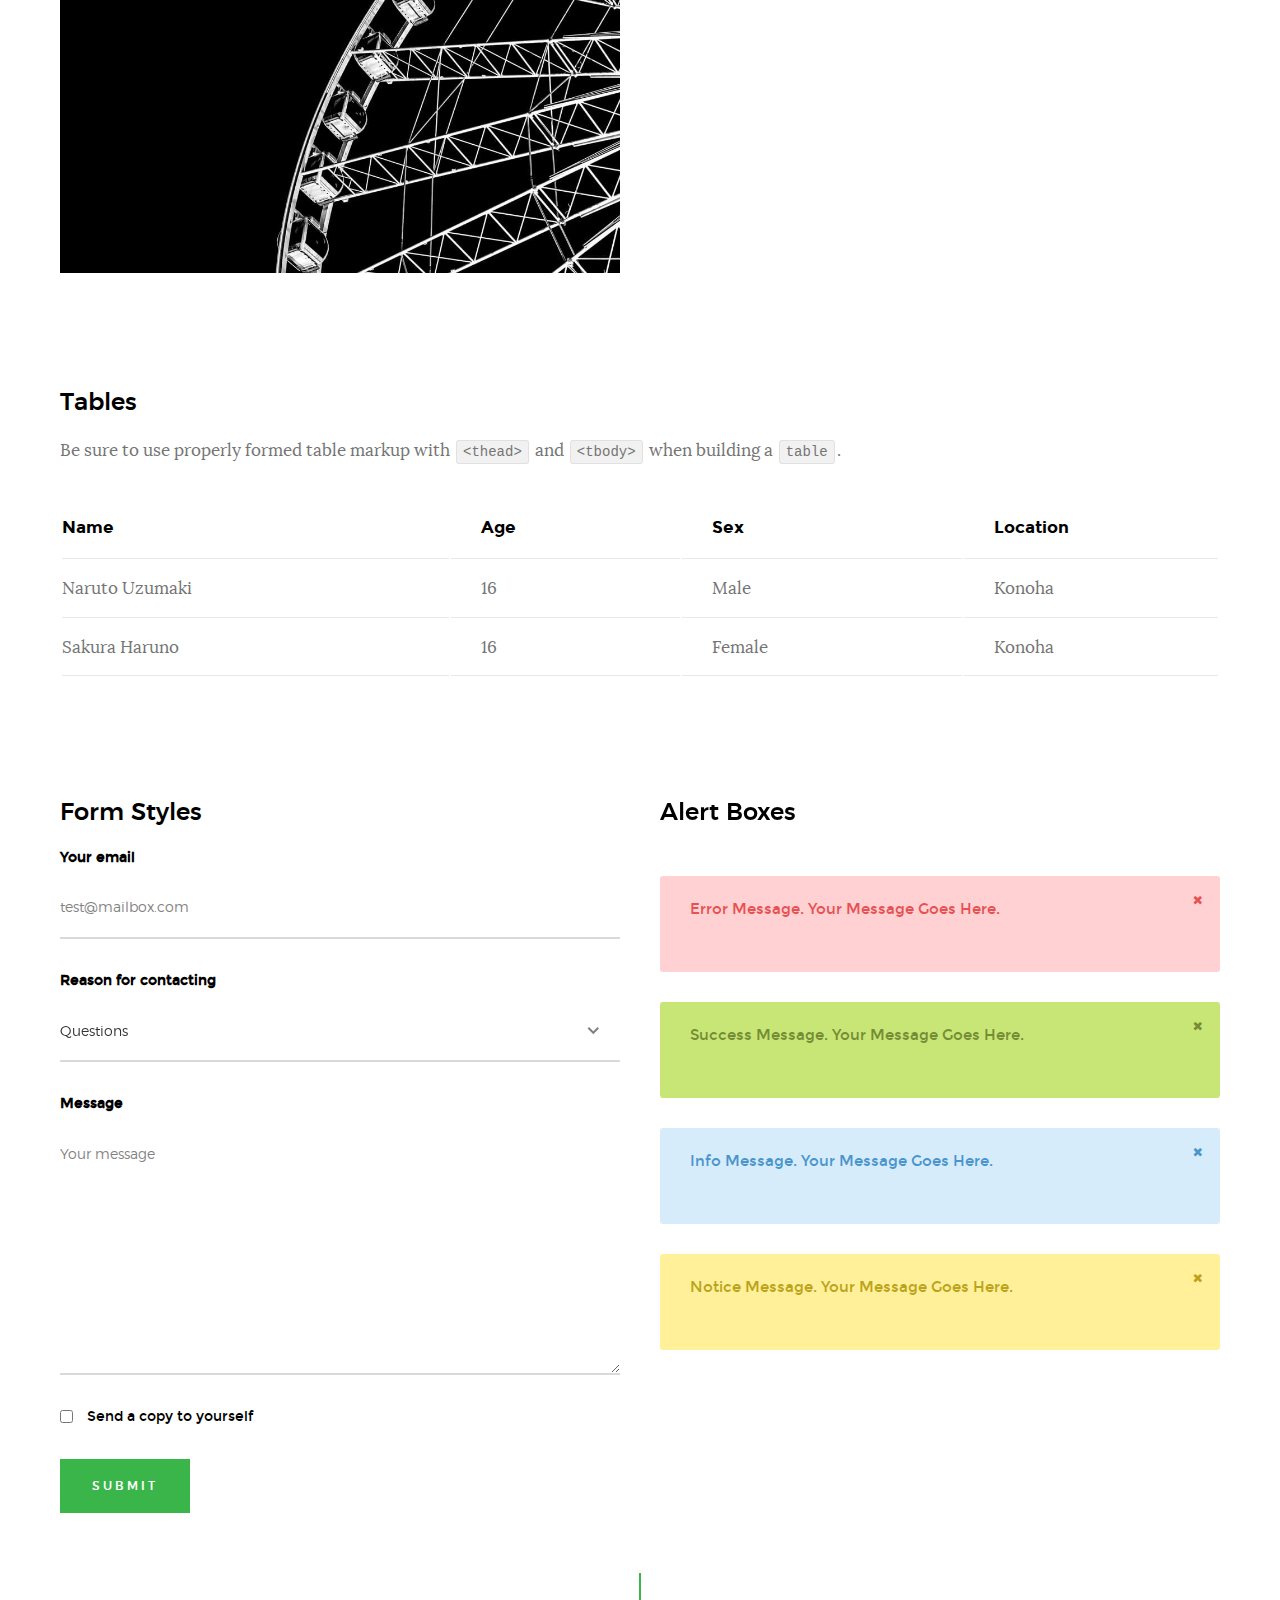
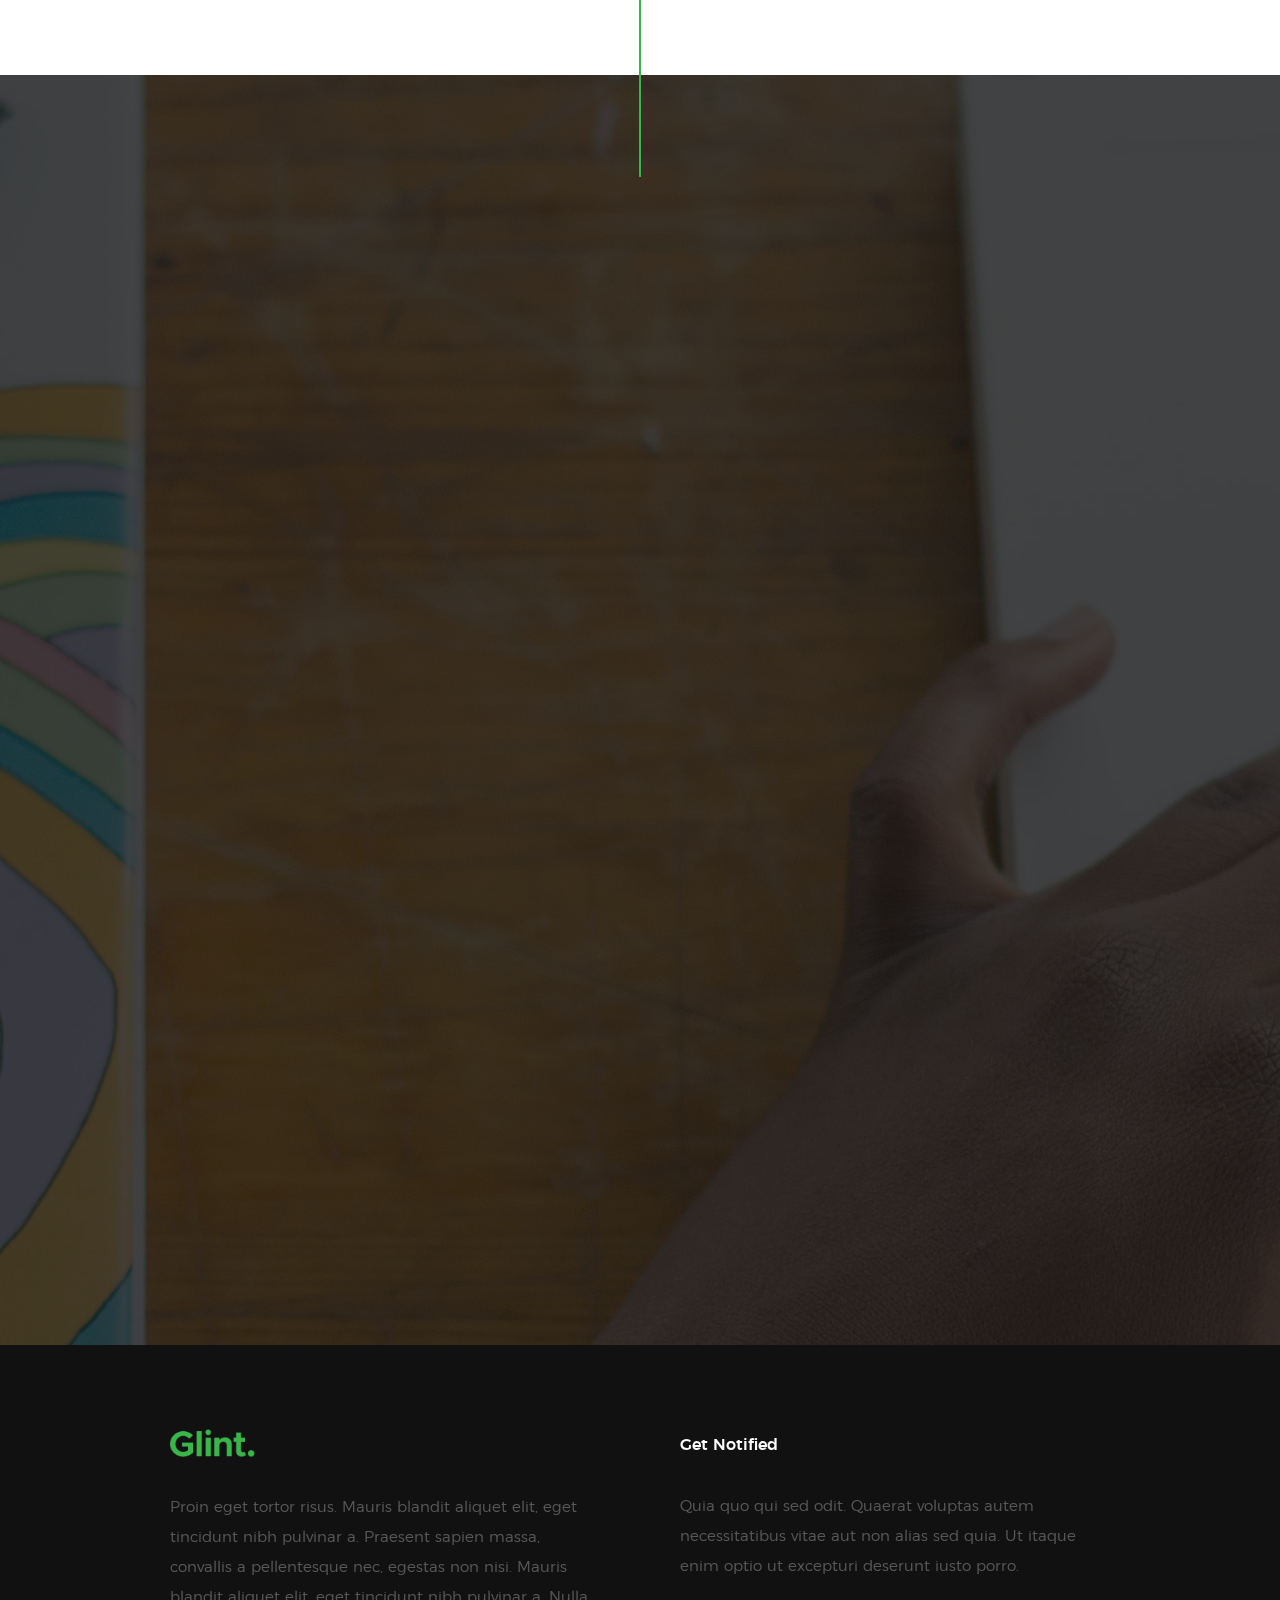
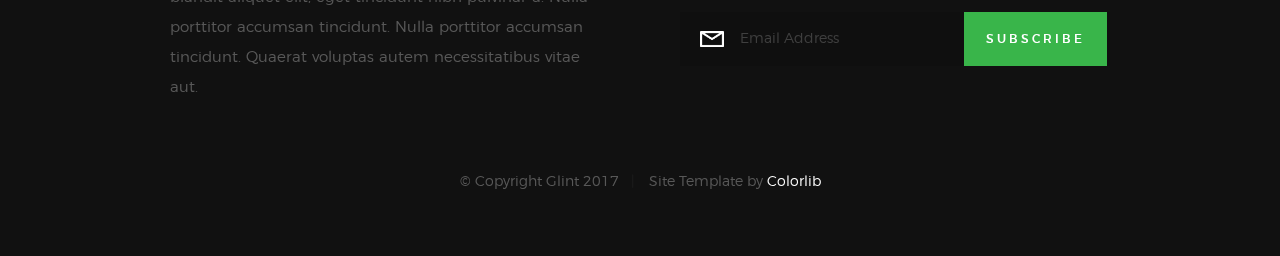
<file: styles.html>
<!DOCTYPE html>
<!--[if lt IE 9 ]><html class="no-js oldie" lang="en"> <![endif]-->
<!--[if IE 9 ]><html class="no-js oldie ie9" lang="en"> <![endif]-->
<!--[if (gte IE 9)|!(IE)]><!-->
<html class="no-js" lang="en">
<!--<![endif]-->

<head>

    <!--- basic page needs
    ================================================== -->
    <meta charset="utf-8">
    <title>Glint - Style Guide</title>
    <meta name="description" content="">
    <meta name="author" content="">

    <!-- mobile specific metas
    ================================================== -->
    <meta name="viewport" content="width=device-width, initial-scale=1">

    <!-- CSS
    ================================================== -->
    <link rel="stylesheet" href="css/base.css">
    <link rel="stylesheet" href="css/vendor.css">
    <link rel="stylesheet" href="css/main.css">

    <style type="text/css" media="screen">
        .s-styles { 
            background: white;
            padding-top: 15rem;
            padding-bottom: 12rem;
        }
     </style> 

    <!-- script
    ================================================== -->
    <script src="js/modernizr.js"></script>
    <script src="js/pace.min.js"></script>

    <!-- favicons
    ================================================== -->
    <link rel="shortcut icon" href="favicon.ico" type="image/x-icon">
    <link rel="icon" href="favicon.ico" type="image/x-icon">

</head>

<body id="top">

    <!-- header
    ================================================== -->
    <header class="s-header">

        <div class="header-logo">
            <a class="site-logo" href="index.html">
                <img src="images/logo.png" alt="Homepage">
            </a>
        </div>

        <nav class="header-nav">

            <a href="#0" class="header-nav__close" title="close"><span>Close</span></a>

            <div class="header-nav__content">
                <h3>Navigation</h3>
                
                <ul class="header-nav__list">
                    <li class="current"><a class="smoothscroll"  href="index.html" title="home">Home</a></li>
                    <li><a href="index.html#about" title="about">About</a></li>
                    <li><a href="index.html#services" title="services">Services</a></li>
                    <li><a href="index.html#works" title="works">Works</a></li>
                    <li><a href="index.html#clients" title="clients">Clients</a></li>
                    <li><a href="#contact" title="contact">Contact</a></li>
                </ul>
    
                <p>Perspiciatis hic praesentium nesciunt. Et neque a dolorum <a href='#0'>voluptatem</a> porro iusto sequi veritatis libero enim. Iusto id suscipit veritatis neque reprehenderit.</p>
    
                <ul class="header-nav__social">
                    <li>
                        <a href="#0"><i class="fa fa-facebook"></i></a>
                    </li>
                    <li>
                        <a href="#0"><i class="fa fa-twitter"></i></a>
                    </li>
                    <li>
                        <a href="#0"><i class="fa fa-instagram"></i></a>
                    </li>
                    <li>
                        <a href="#0"><i class="fa fa-behance"></i></a>
                    </li>
                    <li>
                        <a href="#0"><i class="fa fa-dribbble"></i></a>
                    </li>
                </ul>

            </div> <!-- end header-nav__content -->

        </nav>  <!-- end header-nav -->

        <a class="header-menu-toggle" href="#0">
            <span class="header-menu-text">Menu</span>
            <span class="header-menu-icon"></span>
        </a>

    </header> <!-- end s-header -->


    <!-- home
    ================================================== -->
    <section id="home" class="s-home target-section" data-parallax="scroll" data-image-src="images/crayons.jpg" data-natural-width=3000 data-natural-height=2000 data-position-y=center>

        <div class="overlay"></div>
        <div class="shadow-overlay"></div>

        <div class="home-content">

            <div class="row home-content__main">

                <h3>Welcome to Glint</h3>

                <h1>
                    We are a creative group <br>
                    of people who design <br>
                    influential brands and <br>
                    digital experiences.
                </h1>

                <div class="home-content__buttons">
                    <a href="#contact" class="smoothscroll btn btn--stroke">
                        Start a Project
                    </a>
                    <a href="index.html#about" class="smoothscroll btn btn--stroke">
                        More About Us
                    </a>
                </div>

            </div>

            <div class="home-content__scroll">
                <a href="#styles" class="scroll-link smoothscroll">
                    <span>Scroll Down</span>
                </a>
            </div>

            <div class="home-content__line"></div>

        </div> <!-- end home-content -->


        <ul class="home-social">
            <li>
                <a href="#0"><i class="fa fa-facebook" aria-hidden="true"></i><span>Facebook</span></a>
            </li>
            <li>
                <a href="#0"><i class="fa fa-twitter" aria-hidden="true"></i><span>Twiiter</span></a>
            </li>
            <li>
                <a href="#0"><i class="fa fa-instagram" aria-hidden="true"></i><span>Instagram</span></a>
            </li>
            <li>
                <a href="#0"><i class="fa fa-behance" aria-hidden="true"></i><span>Behance</span></a>
            </li>
            <li>
                <a href="#0"><i class="fa fa-dribbble" aria-hidden="true"></i><span>Dribbble</span></a>
            </li>
        </ul> 
        <!-- end home-social -->

    </section> <!-- end s-home -->


    <!-- styles
    ================================================== -->
    <section id="styles" class="s-styles">
        
        <div class="row narrow section-intro add-bottom text-center">

            <div class="col-twelve tab-full">

                <h1 class="display-2">Style Guide.</h1>

                <p class="lead">Lorem ipsum Officia elit ad tempor dolore est ex incididunt incididunt occaecat culpa deserunt sunt labore in cillum ullamco magna in Excepteur consequat in reprehenderit proident mollit incididunt officia commodo.
                Duis ea officia sed dolor pariatur enim dolore dolore quis incididunt nulla exercitation commodo veniam et ea incididunt.</p>

            </div>

        </div>

        <div class="row">

            <div class="col-six tab-full">

                <h3>Paragraph and Image</h3>

                <p><a href="#"><img width="120" height="120" class="pull-left" alt="sample-image" src="images/sample-image.jpg"></a>
                Lorem ipsum dolor sit amet, consectetuer adipiscing elit. Donec libero. Suspendisse bibendum.Cras id urna. Morbi tincidunt, orci ac convallis aliquam, lectus turpis varius lorem, eu posuere nunc justo tempus leo. Donec mattis, purus nec placerat bibendum, dui pede condimentum odio, ac blandit ante orci ut diam. Cras fringilla magna. Phasellus suscipit, leo a pharetra condimentum, lorem tellus eleifend magna, eget fringilla velit magna id neque posuere nunc justo tempus leo. </p>

                <p>
                Lorem ipsum dolor sit amet, consectetuer adipiscing elit. Donec libero. Suspendisse bibendum. Cras id urna. Morbi tincidunt, orci ac convallis aliquam, lectus turpis varius lorem, eu posuere nunc justo tempus leo. Donec mattis, purus nec placerat bibendum, dui pede condimentumodio, ac blandit ante orci ut diam.	
                </p>

                <p>A <a href="#">link</a>,
                <abbr title="this really isn't a very good description">abbrebation</abbr>,
                <strong>strong text</strong>,
                <em>em text</em>,
                <del>deleted text</del>, and
                <mark>this is a mark text.</mark>
                <code>.code</code>
                </p>

            </div>

            <div class="col-six tab-full">

                <h3>Drop Caps</h3>

                <p class="drop-cap">Far far away, behind the word mountains, far from the countries Vokalia and Consonantia,
                there live the blind texts. Separated they live in Bookmarksgrove right at the coast of the
                Semantics, a large language ocean. A small river named Duden flows by their place and supplies it with the necessary regelialia. Morbi tincidunt, orci ac convallis aliquam, lectus turpis varius lorem, eu	posuere nunc justo tempus leo. Donec mattis, purus nec placerat bibendum, dui pede condimentum odio, ac blandit ante orci ut diam. Cras fringilla magna. Phasellus suscipit, leo a pharetra condimentum, lorem tellus eleifend magna, eget fringilla velit magna id neque.
                </p>

                <h3>Small Print</h3>

                <p>Buy one widget, get one free!
                <small>(While supplies last. Offer expires on the vernal equinox. Not valid in Ohio.)</small>
                </p>

            </div>

        </div> <!-- end row -->

        <div class="row">

            <div class="col-six tab-full">

                <h3>Pull Quotes</h3>

                <aside class="pull-quote">
                    <blockquote>
                    <p>It is a paradisematic country, in which roasted parts of
                    sentences fly into your mouth. Even the all-powerful Pointing has no control about the blind
                    texts it is an almost unorthographic life One day however a small line of blind text by the name
                    of Lorem Ipsum decided to leave for the far World of Grammar.</p>
                    </blockquote>
                </aside>

            </div>

            <div class="col-six tab-full">

                <h3>Block Quotes</h3>

                <blockquote cite="http://where-i-got-my-info-from.com">
                <p>Your work is going to fill a large part of your life, and the only way to be truly satisfied is
                to do what you believe is great work. And the only way to do great work is to love what you do.
                If you haven't found it yet, keep looking. Don't settle. As with all matters of the heart, you'll know when you find it.
                </p>
                <cite>
                    <a href="#">Steve Jobs</a>
                </cite>
                </blockquote>

                <blockquote>
                <p>Good design is as little design as possible.</p>
                <cite>Dieter Rams</cite>
                </blockquote>

            </div>

        </div> <!-- end row -->


        <div class="row half-bottom">

            <div class="col-six tab-full">

                <h3>Example Lists</h3>

                <ol>
                    <li>Here is an example</li>
                    <li>of an ordered list.</li>
                    <li>A parent list item.
                        <ul>
                            <li>one</li>
                            <li>two</li>
                            <li>three</li>
                        </ul>
                        </li>
                        <li>A list item.</li>
                    </ol>

                <ul class="disc">
                    <li>Here is an example</li>
                    <li>of an unordered list.</li>
                </ul>

                <h3>Definition Lists</h3>

                <h5>a) Multi-line Definitions (default) </h5>

                <dl>
                    <dt><strong>This is a term</strong></dt>
                        <dd>this is the definition of that term, which both live in a <code>dl</code>.</dd>
                    <dt><strong>Another Term</strong></dt>
                        <dd>And it gets a definition too, which is this line</dd>
                        <dd>This is a 2<sup>nd</sup> definition for a single term. A <code>dt</code> may be followed by multiple <code>dd</code>s.</dd>
                </dl>

            </div>

            <div class="col-six tab-full">

                <h3>Buttons</h3>

                <p>
                    <a class="btn btn--primary full-width" href="#0">Primary Button</a>
                    <a class="btn full-width" href="#0">Default Button</a>
                    <a class="btn btn--stroke full-width" href="#0">Stroke Button</a>
                </p>

                <h3>Skill Bars</h3>
                
                <ul class="skill-bars">
                    <li>
                    <div class="progress percent90"><span>90%</span></div>
                    <strong>HTML5</strong>
                    </li>
                    <li>
                    <div class="progress percent85"><span>85%</span></div>
                    <strong>CSS3</strong>
                    </li>
                    <li>
                    <div class="progress percent70"><span>70%</span></div>
                    <strong>JQuery</strong>
                    </li>
                    <li>
                    <div class="progress percent95"><span>95%</span></div>
                    <strong>PHP</strong>
                    </li>
                    <li>
                    <div class="progress percent75"><span>75%</span></div>
                    <strong>Wordpress</strong>
                    </li>
                    <li>
                    <div class="progress percent90"><span>90%</span></div>
                    <strong>Angular JS</strong>
                    </li>
                </ul>

            </div>

        </div> <!-- end row -->

        <div class="row half-bottom">

            <div class="col-six tab-full">
                    
                <h1>H1 Heading</h1>
                <p>Doloremque dolor voluptas est sequi omnis. Pariatur ut aut. Sed enim tempora qui veniam qui cum vel. 
                Voluptas odit at vitae minima. In assumenda ut. Voluptatem totam impedit accusantium reiciendis excepturi aut qui accusamus praesentium.</p>

                <h2>H2 Heading</h2>
                <p>Doloremque dolor voluptas est sequi omnis. Pariatur ut aut. Sed enim tempora qui veniam qui cum vel. 
                Voluptas odit at vitae minima. In assumenda ut. Voluptatem totam impedit accusantium reiciendis excepturi aut qui accusamus praesentium.</p>

                <h3>H3 Heading</h3>
                <p>Doloremque dolor voluptas est sequi omnis. Pariatur ut aut. Sed enim tempora qui veniam qui cum vel. 
                Voluptas odit at vitae minima. In assumenda ut. Voluptatem totam impedit accusantium reiciendis excepturi aut qui accusamus praesentium.</p>

            </div>

            <div class="col-six tab-full">
                    
                <h4>H4 Heading</h4>
                <p>Doloremque dolor voluptas est sequi omnis. Pariatur ut aut. Sed enim tempora qui veniam qui cum vel. 
                Voluptas odit at vitae minima. In assumenda ut. Voluptatem totam impedit accusantium reiciendis excepturi aut qui accusamus praesentium.</p>

                <h5>H5 Heading</h5>
                <p>Doloremque dolor voluptas est sequi omnis. Pariatur ut aut. Sed enim tempora qui veniam qui cum vel. 
                Voluptas odit at vitae minima. In assumenda ut. Voluptatem totam impedit accusantium reiciendis excepturi aut qui accusamus praesentium.</p>

                <h6>H6 Heading</h6>
                <p>Doloremque dolor voluptas est sequi omnis. Pariatur ut aut. Sed enim tempora qui veniam qui cum vel. 
                Voluptas odit at vitae minima. In assumenda ut. Voluptatem totam impedit accusantium reiciendis excepturi aut qui accusamus praesentium.</p>

            </div>

        </div>


        <div class="row half-bottom">

            <div class="col-twelve">

                    <h3>Stats Tabs</h3>

                <ul class="stats-tabs">
                    <li><a href="#">1,234 <em>Sasuke</em></a></li>
                    <li><a href="#">567 <em>Hinata</em></a></li>
                    <li><a href="#">23,456 <em>Naruto</em></a></li>
                    <li><a href="#">3,456 <em>Kiba</em></a></li>
                    <li><a href="#">456 <em>Shikamaru</em></a></li>
                    <li><a href="#">26 <em>Sakura</em></a></li>
                    </ul>

            </div>

        </div> <!-- end row -->


        <div class="row half-bottom">

            <div class="col-six tab-full">

                <h3>Responsive Image</h3>
                <p><img src="images/wheel-500.jpg" 
                    srcset="images/wheel-1000.jpg 1000w, 
                    images/wheel-500.jpg 500w" 
                    sizes="(max-width: 1000px) 100vw, 1000px" alt=""></p>

            </div>

            <div class="col-six tab-full">

                <h3>Responsive video</h3>

                <div class="video-container">
                <iframe src="https://player.vimeo.com/video/14592941?title=0&amp;byline=0&amp;portrait=0&amp;color=F64B39" width="500" height="281" frameborder="0" webkitallowfullscreen mozallowfullscreen allowfullscreen></iframe> 
                </div>

            </div>
            
        </div> <!-- end row -->


        <div class="row add-bottom">

            <div class="col-twelve">

                <h3>Tables</h3>
                <p>Be sure to use properly formed table markup with <code>&lt;thead&gt;</code> and <code>&lt;tbody&gt;</code> when building a <code>table</code>.</p>

                <div class="table-responsive">

                    <table>
                            <thead>
                            <tr>
                                <th>Name</th>
                                <th>Age</th>
                                <th>Sex</th>
                                <th>Location</th>
                            </tr>
                            </thead>
                            <tbody>
                            <tr>
                                <td>Naruto Uzumaki</td>
                                <td>16</td>
                                <td>Male</td>
                                <td>Konoha</td>
                            </tr>
                            <tr>
                                <td>Sakura Haruno</td>
                                <td>16</td>
                                <td>Female</td>
                                <td>Konoha</td>
                            </tr>
                            </tbody>
                    </table>

                </div>

            </div>
            
        </div> <!-- end row -->
    

        <div class="row">

            <div class="col-six tab-full">

                <h3>Form Styles</h3>

                <form>
                        <div>
                            <label for="sampleInput">Your email</label>
                            <input class="full-width" type="email" placeholder="test@mailbox.com" id="sampleInput">
                    </div>
                    <div>
                            <label for="sampleRecipientInput">Reason for contacting</label>
                            <div class="cl-custom-select">
                                <select class="full-width" id="sampleRecipientInput">
                                    <option value="Option 1">Questions</option>
                                    <option value="Option 2">Report</option>
                                    <option value="Option 3">Others</option>
                                </select>
                            </div>
                    </div>
                    
                        <label for="exampleMessage">Message</label>
                        <textarea class="full-width" placeholder="Your message" id="exampleMessage"></textarea>

                        <label class="add-bottom">
                            <input type="checkbox">
                            <span class="label-text">Send a copy to yourself</span>
                        </label>
                    
                        <input class="btn--primary" type="submit" value="Submit">

                </form>

            </div>

            <div class="col-six tab-full">

                <h3>Alert Boxes</h3>

                <br>
                
                <div class="alert-box alert-box--error hideit">
                    <p>Error Message. Your Message Goes Here.</p>
                    <i class="fa fa-times alert-box__close" aria-hidden="true"></i>
                </div><!-- /error -->
                        
                <div class="alert-box alert-box--success hideit">
                    <p>Success Message. Your Message Goes Here.</p>
                    <i class="fa fa-times alert-box__close" aria-hidden="true"></i>
                </div><!-- /success -->
                        
                <div class="alert-box alert-box--info hideit">
                    <p>Info Message. Your Message Goes Here.</p>
                    <i class="fa fa-times alert-box__close" aria-hidden="true"></i>
                </div><!-- /info -->
                        
                <div class="alert-box alert-box--notice hideit">
                    <p>Notice Message. Your Message Goes Here.</p>
                    <i class="fa fa-times alert-box__close" aria-hidden="true"></i>
                </div><!-- /notice -->
            
            </div>

        </div> <!-- end row -->

    </section> <!-- end styles -->


    <!-- contact
    ================================================== -->
    <section id="contact" class="s-contact">

        <div class="overlay"></div>
        <div class="contact__line"></div>

        <div class="row section-header" data-aos="fade-up">
            <div class="col-full">
                <h3 class="subhead">Contact Us</h3>
                <h1 class="display-2 display-2--light">Reach out for a new project or just say hello</h1>
            </div>
        </div>

        <div class="row contact-content" data-aos="fade-up">
            
            <div class="contact-primary">

                <h3 class="h6">Send Us A Message</h3>

                <form name="contactForm" id="contactForm" method="post" action="" novalidate="novalidate">
                    <fieldset>
    
                    <div class="form-field">
                        <input name="contactName" type="text" id="contactName" placeholder="Your Name" value="" minlength="2" required="" aria-required="true" class="full-width">
                    </div>
                    <div class="form-field">
                        <input name="contactEmail" type="email" id="contactEmail" placeholder="Your Email" value="" required="" aria-required="true" class="full-width">
                    </div>
                    <div class="form-field">
                        <input name="contactSubject" type="text" id="contactSubject" placeholder="Subject" value="" class="full-width">
                    </div>
                    <div class="form-field">
                        <textarea name="contactMessage" id="contactMessage" placeholder="Your Message" rows="10" cols="50" required="" aria-required="true" class="full-width"></textarea>
                    </div>
                    <div class="form-field">
                        <button class="full-width btn--primary">Submit</button>
                        <div class="submit-loader">
                            <div class="text-loader">Sending...</div>
                            <div class="s-loader">
                                <div class="bounce1"></div>
                                <div class="bounce2"></div>
                                <div class="bounce3"></div>
                            </div>
                        </div>
                    </div>
    
                    </fieldset>
                </form>

                <!-- contact-warning -->
                <div class="message-warning">
                    Something went wrong. Please try again.
                </div> 
            
                <!-- contact-success -->
                <div class="message-success">
                    Your message was sent, thank you!<br>
                </div>

            </div> <!-- end contact-primary -->

            <div class="contact-secondary">
                <div class="contact-info">

                    <h3 class="h6 hide-on-fullwidth">Contact Info</h3>

                    <div class="cinfo">
                        <h5>Where to Find Us</h5>
                        <p>
                            1600 Amphitheatre Parkway<br>
                            Mountain View, CA<br>
                            94043 US
                        </p>
                    </div>

                    <div class="cinfo">
                        <h5>Email Us At</h5>
                        <p>
                            contact@glintsite.com<br>
                            info@glintsite.com
                        </p>
                    </div>

                    <div class="cinfo">
                        <h5>Call Us At</h5>
                        <p>
                            Phone: (+63) 555 1212<br>
                            Mobile: (+63) 555 0100<br>
                            Fax: (+63) 555 0101
                        </p>
                    </div>

                    <ul class="contact-social">
                        <li>
                            <a href="#"><i class="fa fa-facebook" aria-hidden="true"></i></a>
                        </li>
                        <li>
                            <a href="#"><i class="fa fa-twitter" aria-hidden="true"></i></a>
                        </li>
                        <li>
                            <a href="#"><i class="fa fa-instagram" aria-hidden="true"></i></a>
                        </li>
                        <li>
                            <a href="#"><i class="fa fa-behance" aria-hidden="true"></i></a>
                        </li>
                        <li>
                            <a href="#"><i class="fa fa-dribbble" aria-hidden="true"></i></a>
                        </li>
                    </ul> <!-- end contact-social -->

                </div> <!-- end contact-info -->
            </div> <!-- end contact-secondary -->

        </div> <!-- end contact-content -->

    </section> <!-- end s-contact -->


    <!-- footer
    ================================================== -->
    <footer>

        <div class="row footer-main">

            <div class="col-six tab-full left footer-desc">

                <div class="footer-logo"></div>
                Proin eget tortor risus. Mauris blandit aliquet elit, eget tincidunt nibh pulvinar a. Praesent sapien massa, convallis a pellentesque nec, egestas non nisi. Mauris blandit aliquet elit, eget tincidunt nibh pulvinar a. Nulla porttitor accumsan tincidunt. Nulla porttitor accumsan tincidunt. Quaerat voluptas autem necessitatibus vitae aut.

            </div>

            <div class="col-six tab-full right footer-subscribe">

                <h4>Get Notified</h4>
                <p>Quia quo qui sed odit. Quaerat voluptas autem necessitatibus vitae aut non alias sed quia. Ut itaque enim optio ut excepturi deserunt iusto porro.</p>

                <div class="subscribe-form">
                    <form id="mc-form" class="group" novalidate="true">
                        <input type="email" value="" name="EMAIL" class="email" id="mc-email" placeholder="Email Address" required="">
                        <input type="submit" name="subscribe" value="Subscribe">
                        <label for="mc-email" class="subscribe-message"></label>
                    </form>
                </div>

            </div>

        </div> <!-- end footer-main -->

        <div class="row footer-bottom">

            <div class="col-twelve">
                <div class="copyright">
                    <span>© Copyright Glint 2017</span> 
                    <span>Site Template by <a href="https://www.colorlib.com/">Colorlib</a></span>	
                </div>

                <div class="go-top">
                    <a class="smoothscroll" title="Back to Top" href="#top"><i class="icon-arrow-up" aria-hidden="true"></i></a>
                </div>
            </div>

        </div> <!-- end footer-bottom -->

    </footer> <!-- end footer -->


    <!-- photoswipe background
    ================================================== -->
    <div aria-hidden="true" class="pswp" role="dialog" tabindex="-1">

        <div class="pswp__bg"></div>
        <div class="pswp__scroll-wrap">

            <div class="pswp__container">
                <div class="pswp__item"></div>
                <div class="pswp__item"></div>
                <div class="pswp__item"></div>
            </div>

            <div class="pswp__ui pswp__ui--hidden">
                <div class="pswp__top-bar">
                    <div class="pswp__counter"></div><button class="pswp__button pswp__button--close" title="Close (Esc)"></button> <button class="pswp__button pswp__button--share" title=
                    "Share"></button> <button class="pswp__button pswp__button--fs" title="Toggle fullscreen"></button> <button class="pswp__button pswp__button--zoom" title=
                    "Zoom in/out"></button>
                    <div class="pswp__preloader">
                        <div class="pswp__preloader__icn">
                            <div class="pswp__preloader__cut">
                                <div class="pswp__preloader__donut"></div>
                            </div>
                        </div>
                    </div>
                </div>
                <div class="pswp__share-modal pswp__share-modal--hidden pswp__single-tap">
                    <div class="pswp__share-tooltip"></div>
                </div><button class="pswp__button pswp__button--arrow--left" title="Previous (arrow left)"></button> <button class="pswp__button pswp__button--arrow--right" title=
                "Next (arrow right)"></button>
                <div class="pswp__caption">
                    <div class="pswp__caption__center"></div>
                </div>
            </div>

        </div>

    </div> <!-- end photoSwipe background -->


    <!-- preloader
    ================================================== -->
    <div id="preloader">
        <div id="loader">
            <div class="line-scale-pulse-out">
                <div></div>
                <div></div>
                <div></div>
                <div></div>
                <div></div>
            </div>
        </div>
    </div>


    <!-- Java Script
    ================================================== -->
    <script src="js/jquery-3.2.1.min.js"></script>
    <script src="js/plugins.js"></script>
    <script src="js/main.js"></script>

</body>

</html>
</file>
<file: css/base.css>
/* =================================================================== 
 *
 *  Glint v1.0 Base Stylesheet
 *  11-20-2017
 *  ------------------------------------------------------------------
 *
 *  TOC:
 *  # imports 
 *  # normalize
 *  # basic/base setup styles
 *      ## Media
 *      ## Typography resets 
 *      ## links
 *      ## inputs
 *  # grid
 *      ## medium size devices
 *      ## tablets
 *      ## mobile devices
 *      ## small mobile devices
 *  # block grids
 *      ## medium size devices
 *      ## tablets
 *      ## mobile devices
 *      ## small mobile devices
 *  # MISC
 *
 * =================================================================== */


/* ===================================================================
 * # imports 
 *
 * ------------------------------------------------------------------- */
@import url("font-awesome/css/font-awesome.min.css");
@import url("micons/micons.css");
@import url("fonts.css");


/* ===================================================================
 * # normalize
 * normalize.css v5.0.0 | MIT License | 
 * github.com/necolas/normalize.css
 *
 * ------------------------------------------------------------------- */
html {
    font-family: sans-serif;
    line-height: 1.15;
    -ms-text-size-adjust: 100%;
    -webkit-text-size-adjust: 100%;
}

body {
    margin: 0;
}

article,
aside,
footer,
header,
nav,
section {
    display: block;
}

h1 {
    font-size: 2em;
    margin: 0.67em 0;
}

figcaption,
figure,
main {
    display: block;
}

figure {
    margin: 1em 40px;
}

hr {
    box-sizing: content-box;
    height: 0;
    overflow: visible;
}

pre {
    font-family: monospace, monospace;
    font-size: 1em;
}

a {
    background-color: transparent;
    -webkit-text-decoration-skip: objects;
}

a:active,
a:hover {
    outline-width: 0;
}

abbr[title] {
    border-bottom: none;
    text-decoration: underline;
    text-decoration: underline dotted;
}

b,
strong {
    font-weight: inherit;
}

b,
strong {
    font-weight: bolder;
}

code,
kbd,
samp {
    font-family: monospace, monospace;
    font-size: 1em;
}

dfn {
    font-style: italic;
}

mark {
    background-color: #ff0;
    color: #000;
}

small {
    font-size: 80%;
}

sub,
sup {
    font-size: 75%;
    line-height: 0;
    position: relative;
    vertical-align: baseline;
}

sub {
    bottom: -0.25em;
}

sup {
    top: -0.5em;
}

audio,
video {
    display: inline-block;
}

audio:not([controls]) {
    display: none;
    height: 0;
}

img {
    border-style: none;
}

svg:not(:root) {
    overflow: hidden;
}

button,
input,
optgroup,
select,
textarea {
    font-family: sans-serif;
    font-size: 100%;
    line-height: 1.15;
    margin: 0;
}

button,
input {
    overflow: visible;
}

button,
select {
    text-transform: none;
}

button,
html [type="button"],
[type="reset"],
[type="submit"] {
    -webkit-appearance: button;
}

button::-moz-focus-inner,
[type="button"]::-moz-focus-inner,
[type="reset"]::-moz-focus-inner,
[type="submit"]::-moz-focus-inner {
    border-style: none;
    padding: 0;
}

button:-moz-focusring,
[type="button"]:-moz-focusring,
[type="reset"]:-moz-focusring,
[type="submit"]:-moz-focusring {
    outline: 1px dotted ButtonText;
}

fieldset {
    border: 1px solid #c0c0c0;
    margin: 0 2px;
    padding: 0.35em 0.625em 0.75em;
}

legend {
    box-sizing: border-box;
    color: inherit;
    display: table;
    max-width: 100%;
    padding: 0;
    white-space: normal;
}

progress {
    display: inline-block;
    vertical-align: baseline;
}

textarea {
    overflow: auto;
}

[type="checkbox"],
[type="radio"] {
    box-sizing: border-box;
    padding: 0;
}

[type="number"]::-webkit-inner-spin-button,
[type="number"]::-webkit-outer-spin-button {
    height: auto;
}

[type="search"] {
    -webkit-appearance: textfield;
    outline-offset: -2px;
}

[type="search"]::-webkit-search-cancel-button,
[type="search"]::-webkit-search-decoration {
    -webkit-appearance: none;
}

::-webkit-file-upload-button {
    -webkit-appearance: button;
    font: inherit;
}

details,
menu {
    display: block;
}

summary {
    display: list-item;
}

canvas {
    display: inline-block;
}

template {
    display: none;
}

[hidden] {
    display: none;
}


/* ===================================================================
 * # basic/base setup styles
 *
 * ------------------------------------------------------------------- */
html {
    font-size: 62.5%;
    box-sizing: border-box;
}

*,
*::before,
*::after {
    box-sizing: inherit;
}

body {
    font-weight: normal;
    line-height: 1;
    word-wrap: break-word;
    text-rendering: optimizeLegibility;
    -webkit-overflow-scrolling: touch;
    -webkit-text-size-adjust: none;
}

body,
input,
button {
    -moz-osx-font-smoothing: grayscale;
    -webkit-font-smoothing: antialiased;
}


/* ------------------------------------------------------------------- 
 * ## Media
 * ------------------------------------------------------------------- */
img,
video {
    max-width: 100%;
    height: auto;
}


/* ------------------------------------------------------------------- 
 * ## Typography resets 
 * ------------------------------------------------------------------- */
div,
dl,
dt,
dd,
ul,
ol,
li,
h1,
h2,
h3,
h4,
h5,
h6,
pre,
form,
p,
blockquote,
th,
td {
    margin: 0;
    padding: 0;
}

h1,
h2,
h3,
h4,
h5,
h6 {
    -webkit-font-smoothing: auto;
    -webkit-font-smoothing: antialiased;
    -webkit-font-variant-ligatures: common-ligatures;
    -moz-font-variant-ligatures: common-ligatures;
    font-variant-ligatures: common-ligatures;
    text-rendering: optimizeLegibility;
}

em,
i {
    font-style: italic;
    line-height: inherit;
}

strong,
b {
    font-weight: bold;
    line-height: inherit;
}

small {
    font-size: 60%;
    line-height: inherit;
}

ol,
ul {
    list-style: none;
}

li {
    display: block;
}


/* ------------------------------------------------------------------- 
 * ## links 
 * ------------------------------------------------------------------- */
a {
    text-decoration: none;
    line-height: inherit;
}

a img {
    border: none;
}


/* ------------------------------------------------------------------- 
 * ## inputs 
 * ------------------------------------------------------------------- */
fieldset {
    margin: 0;
    padding: 0;
}

input[type="email"],
input[type="number"],
input[type="search"],
input[type="text"],
input[type="tel"],
input[type="url"],
input[type="password"],
textarea {
    -webkit-appearance: none;
    -moz-appearance: none;
    -ms-appearance: none;
    -o-appearance: none;
    appearance: none;
}


/* ===================================================================
 * # grid
 *
 * ------------------------------------------------------------------- */
.row {
    width: 94%;
    max-width: 1200px;
    margin: 0 auto;
}

.row:after {
    content: "";
    display: table;
    clear: both;
}

.row .row {
    width: auto;
    max-width: none;
    margin-left: -20px;
    margin-right: -20px;
}


/* column blocks
 * -------------------------------------- */
[class*="col-"] {
    float: left;
    padding: 0 20px;
}

[class*="col-"]+[class*="col-"].end {
    float: right;
}


/* column width classes 
 * -------------------------------------- */
.col-one {
    width: 8.33333%;
}

.col-two,
.col-1-6 {
    width: 16.66667%;
}

.col-three,
.col-1-4 {
    width: 25%;
}

.col-four,
.col-1-3 {
    width: 33.33333%;
}

.col-five {
    width: 41.66667%;
}

.col-six,
.col-1-2 {
    width: 50%;
}

.col-seven {
    width: 58.33333%;
}

.col-eight,
.col-2-3 {
    width: 66.66667%;
}

.col-nine,
.col-3-4 {
    width: 75%;
}

.col-ten,
.col-5-6 {
    width: 83.33333%;
}

.col-eleven {
    width: 91.66667%;
}

.col-twelve,
.col-full {
    width: 100%;
}


/* ------------------------------------------------------------------- 
 * ## medium size devices
 * ------------------------------------------------------------------- */
@media only screen and (max-width: 1200px) {
    .row .row {
        margin-left: -15px;
        margin-right: -15px;
    }
    [class*="col-"] {
        padding: 0 15px;
    }
    .md-two,
    .md-1-6 {
        width: 16.66667%;
    }
    .md-one {
        width: 8.33333%;
    }
    .md-three,
    .md-1-4 {
        width: 25%;
    }
    .md-four,
    .md-1-3 {
        width: 33.33333%;
    }
    .md-five {
        width: 41.66667%;
    }
    .md-six,
    .md-1-2 {
        width: 50%;
    }
    .md-seven {
        width: 58.33333%;
    }
    .md-eight,
    .md-2-3 {
        width: 66.66667%;
    }
    .md-nine,
    .md-3-4 {
        width: 75%;
    }
    .md-ten,
    .md-5-6 {
        width: 83.33333%;
    }
    .md-eleven {
        width: 91.66667%;
    }
    .md-twelve,
    .md-full {
        width: 100%;
    }
}


/* ------------------------------------------------------------------- 
 * ## tablets
 * ------------------------------------------------------------------- */
@media only screen and (max-width: 800px) {
    .row {
        width: 90%;
    }
    .tab-1-4 {
        width: 25%;
    }
    .tab-1-3 {
        width: 33.33333%;
    }
    .tab-1-2 {
        width: 50%;
    }
    .tab-2-3 {
        width: 66.66667%;
    }
    .tab-3-4 {
        width: 75%;
    }
    .tab-full {
        width: 100%;
    }
}


/* ------------------------------------------------------------------- 
 * ## mobile devices
 * ------------------------------------------------------------------- */
@media only screen and (max-width: 600px) {
    .row {
        width: auto;
        padding-left: 25px;
        padding-right: 25px;
    }
    .row .row {
        margin-left: -10px;
        margin-right: -10px;
    }
    [class*="col-"] {
        padding: 0 10px;
    }
    .mob-1-4 {
        width: 25%;
    }
    .mob-1-3 {
        width: 33.33333%;
    }
    .mob-1-2 {
        width: 50%;
    }
    .mob-2-3 {
        width: 66.66667%;
    }
    .mob-3-4 {
        width: 75%;
    }
    .mob-full {
        width: 100%;
    }
}


/* ------------------------------------------------------------------- 
 * ## small mobile devices
 * ------------------------------------------------------------------- */

/* stack columns on small mobile devices
 * ------------------------------------------------------------------- */

@media only screen and (max-width: 400px) {
    .row .row {
        padding-left: 0;
        padding-right: 0;
        margin-left: 0;
        margin-right: 0;
    }
    [class*="col-"] {
        width: 100% !important;
        float: none !important;
        clear: both !important;
        margin-left: 0;
        margin-right: 0;
        padding: 0;
    }
    [class*="col-"]+[class*="col-"].end {
        float: none;
    }
}


/* ===================================================================
 * # block grids
 * ------------------------------------------------------------------- */

/*   Equally-sized columns define at row level
 * ------------------------------------------------------------------- */
[class*="block-"]:after {
    content: "";
    display: table;
    clear: both;
}

.block-1-6 .col-block {
    width: 16.66667%;
}

.block-1-5 .col-block {
    width: 20%;
}

.block-1-4 .col-block {
    width: 25%;
}

.block-1-3 .col-block {
    width: 33.33333%;
}

.block-1-2 .col-block {
    width: 50%;
}


/**
 * Clearing for block grid columns. Allow columns with 
 * different heights to align properly.
 */

.block-1-6 .col-block:nth-child(6n+1),
.block-1-5 .col-block:nth-child(5n+1),
.block-1-4 .col-block:nth-child(4n+1),
.block-1-3 .col-block:nth-child(3n+1),
.block-1-2 .col-block:nth-child(2n+1) {
    clear: both;
}


/* ------------------------------------------------------------------- 
 * ## medium size devices
 * ------------------------------------------------------------------- */
@media only screen and (max-width: 1200px) {
    .block-m-1-6 .col-block {
        width: 16.66667%;
    }
    .block-m-1-5 .col-block {
        width: 20%;
    }
    .block-m-1-4 .col-block {
        width: 25%;
    }
    .block-m-1-3 .col-block {
        width: 33.33333%;
    }
    .block-m-1-2 .col-block {
        width: 50%;
    }
    .block-m-full .col-block {
        width: 100%;
        clear: both;
    }
    [class*="block-m-"] .col-block:nth-child(n) {
        clear: none;
    }
    .block-m-1-6 .col-block:nth-child(6n+1),
    .block-m-1-5 .col-block:nth-child(5n+1),
    .block-m-1-4 .col-block:nth-child(4n+1),
    .block-m-1-3 .col-block:nth-child(3n+1),
    .block-m-1-2 .col-block:nth-child(2n+1) {
        clear: both;
    }
}


/* ------------------------------------------------------------------- 
 * ## tablets
 * ------------------------------------------------------------------- */
@media only screen and (max-width: 800px) {
    .block-tab-1-6 .col-block {
        width: 16.66667%;
    }
    .block-tab-1-5 .col-block {
        width: 20%;
    }
    .block-tab-1-4 .col-block {
        width: 25%;
    }
    .block-tab-1-3 .col-block {
        width: 33.33333%;
    }
    .block-tab-1-2 .col-block {
        width: 50%;
    }
    .block-tab-full .col-block {
        width: 100%;
        clear: both;
    }
    [class*="block-tab-"] .col-block:nth-child(n) {
        clear: none;
    }
    .block-tab-1-6 .col-block:nth-child(6n+1),
    .block-tab-1-6 .col-block:nth-child(5n+1),
    .block-tab-1-4 .col-block:nth-child(4n+1),
    .block-tab-1-3 .col-block:nth-child(3n+1),
    .block-tab-1-2 .col-block:nth-child(2n+1) {
        clear: both;
    }
}


/* ------------------------------------------------------------------- 
 * ## mobile devices
 * ------------------------------------------------------------------- */
@media only screen and (max-width: 600px) {
    .block-mob-1-6 .col-block {
        width: 16.66667%;
    }
    .block-mob-1-5 .col-block {
        width: 20%;
    }
    .block-mob-1-4 .col-block {
        width: 25%;
    }
    .block-mob-1-3 .col-block {
        width: 33.33333%;
    }
    .block-mob-1-2 .col-block {
        width: 50%;
    }
    .block-mob-full .col-block {
        width: 100%;
        clear: both;
    }
    [class*="block-mob-"] .col-block:nth-child(n) {
        clear: none;
    }
    .block-mob-1-6 .col-block:nth-child(6n+1),
    .block-mob-1-5 .col-block:nth-child(5n+1),
    .block-mob-1-4 .col-block:nth-child(4n+1),
    .block-mob-1-3 .col-block:nth-child(3n+1),
    .block-mob-1-2 .col-block:nth-child(2n+1) {
        clear: both;
    }
}


/* ------------------------------------------------------------------- 
 * ## small mobile devices
 * ------------------------------------------------------------------- */

/* stack columns on small mobile devices
 * ------------------------------------------------------------------- */

@media only screen and (max-width: 400px) {
    .stack .col-block {
        width: 100% !important;
        float: none !important;
        clear: both !important;
        margin-left: 0;
        margin-right: 0;
    }
}


/* ===================================================================
 * # MISC
 *
 * ------------------------------------------------------------------- */
.group:after {
    content: "";
    display: table;
    clear: both;
}


/* Misc Helper Styles
 * -------------------------------------- */
.is-hidden {
    display: none;
}

.is-invisible {
    visibility: hidden;
}

.antialiased {
    -webkit-font-smoothing: antialiased;
    -moz-osx-font-smoothing: grayscale;
}

.overflow-hidden {
    overflow: hidden;
}

.remove-bottom {
    margin-bottom: 0;
}

.half-bottom {
    margin-bottom: 1.5rem !important;
}

.add-bottom {
    margin-bottom: 3rem !important;
}

.no-border {
    border: none;
}

.full-width {
    width: 100%;
}

.text-center {
    text-align: center;
}

.text-left {
    text-align: left;
}

.text-right {
    text-align: right;
}

.pull-left {
    float: left;
}

.pull-right {
    float: right;
}

.align-center {
    margin-left: auto;
    margin-right: auto;
    text-align: center;
}


/*# sourceMappingURL=base.css.map */
</file>
<file: css/vendor.css>
/* =================================================================== 
 *
 *  Glint v1.0 Vendor/Third Party CSS 
 *  11-20-2017
 *  ------------------------------------------------------------------
 *
 *  TOC:
 *  # animate on scroll
 *  # slick slider
 *  # photoswipe
 *  # photoSwipe skin
 *
 * =================================================================== */


/* ===================================================================
 * # animate on scroll 
 * https://michalsnik.github.io/aos/
 *
 * ------------------------------------------------------------------- */
[data-aos][data-aos][data-aos-duration='50'], body[data-aos-duration='50'] [data-aos] {
    transition-duration: 50ms;
}

[data-aos][data-aos][data-aos-delay='50'], body[data-aos-delay='50'] [data-aos] {
    transition-delay: 0;
}

[data-aos][data-aos][data-aos-delay='50'].aos-animate, body[data-aos-delay='50'] [data-aos].aos-animate {
    transition-delay: 50ms;
}

[data-aos][data-aos][data-aos-duration='100'], body[data-aos-duration='100'] [data-aos] {
    transition-duration: .1s;
}

[data-aos][data-aos][data-aos-delay='100'], body[data-aos-delay='100'] [data-aos] {
    transition-delay: 0;
}

[data-aos][data-aos][data-aos-delay='100'].aos-animate, body[data-aos-delay='100'] [data-aos].aos-animate {
    transition-delay: .1s;
}

[data-aos][data-aos][data-aos-duration='150'], body[data-aos-duration='150'] [data-aos] {
    transition-duration: .15s;
}

[data-aos][data-aos][data-aos-delay='150'], body[data-aos-delay='150'] [data-aos] {
    transition-delay: 0;
}

[data-aos][data-aos][data-aos-delay='150'].aos-animate, body[data-aos-delay='150'] [data-aos].aos-animate {
    transition-delay: .15s;
}

[data-aos][data-aos][data-aos-duration='200'], body[data-aos-duration='200'] [data-aos] {
    transition-duration: .2s;
}

[data-aos][data-aos][data-aos-delay='200'], body[data-aos-delay='200'] [data-aos] {
    transition-delay: 0;
}

[data-aos][data-aos][data-aos-delay='200'].aos-animate, body[data-aos-delay='200'] [data-aos].aos-animate {
    transition-delay: .2s;
}

[data-aos][data-aos][data-aos-duration='250'], body[data-aos-duration='250'] [data-aos] {
    transition-duration: .25s;
}

[data-aos][data-aos][data-aos-delay='250'], body[data-aos-delay='250'] [data-aos] {
    transition-delay: 0;
}

[data-aos][data-aos][data-aos-delay='250'].aos-animate, body[data-aos-delay='250'] [data-aos].aos-animate {
    transition-delay: .25s;
}

[data-aos][data-aos][data-aos-duration='300'], body[data-aos-duration='300'] [data-aos] {
    transition-duration: .3s;
}

[data-aos][data-aos][data-aos-delay='300'], body[data-aos-delay='300'] [data-aos] {
    transition-delay: 0;
}

[data-aos][data-aos][data-aos-delay='300'].aos-animate, body[data-aos-delay='300'] [data-aos].aos-animate {
    transition-delay: .3s;
}

[data-aos][data-aos][data-aos-duration='350'], body[data-aos-duration='350'] [data-aos] {
    transition-duration: .35s;
}

[data-aos][data-aos][data-aos-delay='350'], body[data-aos-delay='350'] [data-aos] {
    transition-delay: 0;
}

[data-aos][data-aos][data-aos-delay='350'].aos-animate, body[data-aos-delay='350'] [data-aos].aos-animate {
    transition-delay: .35s;
}

[data-aos][data-aos][data-aos-duration='400'], body[data-aos-duration='400'] [data-aos] {
    transition-duration: .4s;
}

[data-aos][data-aos][data-aos-delay='400'], body[data-aos-delay='400'] [data-aos] {
    transition-delay: 0;
}

[data-aos][data-aos][data-aos-delay='400'].aos-animate, body[data-aos-delay='400'] [data-aos].aos-animate {
    transition-delay: .4s;
}

[data-aos][data-aos][data-aos-duration='450'], body[data-aos-duration='450'] [data-aos] {
    transition-duration: .45s;
}

[data-aos][data-aos][data-aos-delay='450'], body[data-aos-delay='450'] [data-aos] {
    transition-delay: 0;
}

[data-aos][data-aos][data-aos-delay='450'].aos-animate, body[data-aos-delay='450'] [data-aos].aos-animate {
    transition-delay: .45s;
}

[data-aos][data-aos][data-aos-duration='500'], body[data-aos-duration='500'] [data-aos] {
    transition-duration: .5s;
}

[data-aos][data-aos][data-aos-delay='500'], body[data-aos-delay='500'] [data-aos] {
    transition-delay: 0;
}

[data-aos][data-aos][data-aos-delay='500'].aos-animate, body[data-aos-delay='500'] [data-aos].aos-animate {
    transition-delay: .5s;
}

[data-aos][data-aos][data-aos-duration='550'], body[data-aos-duration='550'] [data-aos] {
    transition-duration: .55s;
}

[data-aos][data-aos][data-aos-delay='550'], body[data-aos-delay='550'] [data-aos] {
    transition-delay: 0;
}

[data-aos][data-aos][data-aos-delay='550'].aos-animate, body[data-aos-delay='550'] [data-aos].aos-animate {
    transition-delay: .55s;
}

[data-aos][data-aos][data-aos-duration='600'], body[data-aos-duration='600'] [data-aos] {
    transition-duration: .6s;
}

[data-aos][data-aos][data-aos-delay='600'], body[data-aos-delay='600'] [data-aos] {
    transition-delay: 0;
}

[data-aos][data-aos][data-aos-delay='600'].aos-animate, body[data-aos-delay='600'] [data-aos].aos-animate {
    transition-delay: .6s;
}

[data-aos][data-aos][data-aos-duration='650'], body[data-aos-duration='650'] [data-aos] {
    transition-duration: .65s;
}

[data-aos][data-aos][data-aos-delay='650'], body[data-aos-delay='650'] [data-aos] {
    transition-delay: 0;
}

[data-aos][data-aos][data-aos-delay='650'].aos-animate, body[data-aos-delay='650'] [data-aos].aos-animate {
    transition-delay: .65s;
}

[data-aos][data-aos][data-aos-duration='700'], body[data-aos-duration='700'] [data-aos] {
    transition-duration: .7s;
}

[data-aos][data-aos][data-aos-delay='700'], body[data-aos-delay='700'] [data-aos] {
    transition-delay: 0;
}

[data-aos][data-aos][data-aos-delay='700'].aos-animate, body[data-aos-delay='700'] [data-aos].aos-animate {
    transition-delay: .7s;
}

[data-aos][data-aos][data-aos-duration='750'], body[data-aos-duration='750'] [data-aos] {
    transition-duration: .75s;
}

[data-aos][data-aos][data-aos-delay='750'], body[data-aos-delay='750'] [data-aos] {
    transition-delay: 0;
}

[data-aos][data-aos][data-aos-delay='750'].aos-animate, body[data-aos-delay='750'] [data-aos].aos-animate {
    transition-delay: .75s;
}

[data-aos][data-aos][data-aos-duration='800'], body[data-aos-duration='800'] [data-aos] {
    transition-duration: .8s;
}

[data-aos][data-aos][data-aos-delay='800'], body[data-aos-delay='800'] [data-aos] {
    transition-delay: 0;
}

[data-aos][data-aos][data-aos-delay='800'].aos-animate, body[data-aos-delay='800'] [data-aos].aos-animate {
    transition-delay: .8s;
}

[data-aos][data-aos][data-aos-duration='850'], body[data-aos-duration='850'] [data-aos] {
    transition-duration: .85s;
}

[data-aos][data-aos][data-aos-delay='850'], body[data-aos-delay='850'] [data-aos] {
    transition-delay: 0;
}

[data-aos][data-aos][data-aos-delay='850'].aos-animate, body[data-aos-delay='850'] [data-aos].aos-animate {
    transition-delay: .85s;
}

[data-aos][data-aos][data-aos-duration='900'], body[data-aos-duration='900'] [data-aos] {
    transition-duration: .9s;
}

[data-aos][data-aos][data-aos-delay='900'], body[data-aos-delay='900'] [data-aos] {
    transition-delay: 0;
}

[data-aos][data-aos][data-aos-delay='900'].aos-animate, body[data-aos-delay='900'] [data-aos].aos-animate {
    transition-delay: .9s;
}

[data-aos][data-aos][data-aos-duration='950'], body[data-aos-duration='950'] [data-aos] {
    transition-duration: .95s;
}

[data-aos][data-aos][data-aos-delay='950'], body[data-aos-delay='950'] [data-aos] {
    transition-delay: 0;
}

[data-aos][data-aos][data-aos-delay='950'].aos-animate, body[data-aos-delay='950'] [data-aos].aos-animate {
    transition-delay: .95s;
}

[data-aos][data-aos][data-aos-duration='1000'], body[data-aos-duration='1000'] [data-aos] {
    transition-duration: 1s;
}

[data-aos][data-aos][data-aos-delay='1000'], body[data-aos-delay='1000'] [data-aos] {
    transition-delay: 0;
}

[data-aos][data-aos][data-aos-delay='1000'].aos-animate, body[data-aos-delay='1000'] [data-aos].aos-animate {
    transition-delay: 1s;
}

[data-aos][data-aos][data-aos-duration='1050'], body[data-aos-duration='1050'] [data-aos] {
    transition-duration: 1.05s;
}

[data-aos][data-aos][data-aos-delay='1050'], body[data-aos-delay='1050'] [data-aos] {
    transition-delay: 0;
}

[data-aos][data-aos][data-aos-delay='1050'].aos-animate, body[data-aos-delay='1050'] [data-aos].aos-animate {
    transition-delay: 1.05s;
}

[data-aos][data-aos][data-aos-duration='1100'], body[data-aos-duration='1100'] [data-aos] {
    transition-duration: 1.1s;
}

[data-aos][data-aos][data-aos-delay='1100'], body[data-aos-delay='1100'] [data-aos] {
    transition-delay: 0;
}

[data-aos][data-aos][data-aos-delay='1100'].aos-animate, body[data-aos-delay='1100'] [data-aos].aos-animate {
    transition-delay: 1.1s;
}

[data-aos][data-aos][data-aos-duration='1150'], body[data-aos-duration='1150'] [data-aos] {
    transition-duration: 1.15s;
}

[data-aos][data-aos][data-aos-delay='1150'], body[data-aos-delay='1150'] [data-aos] {
    transition-delay: 0;
}

[data-aos][data-aos][data-aos-delay='1150'].aos-animate, body[data-aos-delay='1150'] [data-aos].aos-animate {
    transition-delay: 1.15s;
}

[data-aos][data-aos][data-aos-duration='1200'], body[data-aos-duration='1200'] [data-aos] {
    transition-duration: 1.2s;
}

[data-aos][data-aos][data-aos-delay='1200'], body[data-aos-delay='1200'] [data-aos] {
    transition-delay: 0;
}

[data-aos][data-aos][data-aos-delay='1200'].aos-animate, body[data-aos-delay='1200'] [data-aos].aos-animate {
    transition-delay: 1.2s;
}

[data-aos][data-aos][data-aos-duration='1250'], body[data-aos-duration='1250'] [data-aos] {
    transition-duration: 1.25s;
}

[data-aos][data-aos][data-aos-delay='1250'], body[data-aos-delay='1250'] [data-aos] {
    transition-delay: 0;
}

[data-aos][data-aos][data-aos-delay='1250'].aos-animate, body[data-aos-delay='1250'] [data-aos].aos-animate {
    transition-delay: 1.25s;
}

[data-aos][data-aos][data-aos-duration='1300'], body[data-aos-duration='1300'] [data-aos] {
    transition-duration: 1.3s;
}

[data-aos][data-aos][data-aos-delay='1300'], body[data-aos-delay='1300'] [data-aos] {
    transition-delay: 0;
}

[data-aos][data-aos][data-aos-delay='1300'].aos-animate, body[data-aos-delay='1300'] [data-aos].aos-animate {
    transition-delay: 1.3s;
}

[data-aos][data-aos][data-aos-duration='1350'], body[data-aos-duration='1350'] [data-aos] {
    transition-duration: 1.35s;
}

[data-aos][data-aos][data-aos-delay='1350'], body[data-aos-delay='1350'] [data-aos] {
    transition-delay: 0;
}

[data-aos][data-aos][data-aos-delay='1350'].aos-animate, body[data-aos-delay='1350'] [data-aos].aos-animate {
    transition-delay: 1.35s;
}

[data-aos][data-aos][data-aos-duration='1400'], body[data-aos-duration='1400'] [data-aos] {
    transition-duration: 1.4s;
}

[data-aos][data-aos][data-aos-delay='1400'], body[data-aos-delay='1400'] [data-aos] {
    transition-delay: 0;
}

[data-aos][data-aos][data-aos-delay='1400'].aos-animate, body[data-aos-delay='1400'] [data-aos].aos-animate {
    transition-delay: 1.4s;
}

[data-aos][data-aos][data-aos-duration='1450'], body[data-aos-duration='1450'] [data-aos] {
    transition-duration: 1.45s;
}

[data-aos][data-aos][data-aos-delay='1450'], body[data-aos-delay='1450'] [data-aos] {
    transition-delay: 0;
}

[data-aos][data-aos][data-aos-delay='1450'].aos-animate, body[data-aos-delay='1450'] [data-aos].aos-animate {
    transition-delay: 1.45s;
}

[data-aos][data-aos][data-aos-duration='1500'], body[data-aos-duration='1500'] [data-aos] {
    transition-duration: 1.5s;
}

[data-aos][data-aos][data-aos-delay='1500'], body[data-aos-delay='1500'] [data-aos] {
    transition-delay: 0;
}

[data-aos][data-aos][data-aos-delay='1500'].aos-animate, body[data-aos-delay='1500'] [data-aos].aos-animate {
    transition-delay: 1.5s;
}

[data-aos][data-aos][data-aos-duration='1550'], body[data-aos-duration='1550'] [data-aos] {
    transition-duration: 1.55s;
}

[data-aos][data-aos][data-aos-delay='1550'], body[data-aos-delay='1550'] [data-aos] {
    transition-delay: 0;
}

[data-aos][data-aos][data-aos-delay='1550'].aos-animate, body[data-aos-delay='1550'] [data-aos].aos-animate {
    transition-delay: 1.55s;
}

[data-aos][data-aos][data-aos-duration='1600'], body[data-aos-duration='1600'] [data-aos] {
    transition-duration: 1.6s;
}

[data-aos][data-aos][data-aos-delay='1600'], body[data-aos-delay='1600'] [data-aos] {
    transition-delay: 0;
}

[data-aos][data-aos][data-aos-delay='1600'].aos-animate, body[data-aos-delay='1600'] [data-aos].aos-animate {
    transition-delay: 1.6s;
}

[data-aos][data-aos][data-aos-duration='1650'], body[data-aos-duration='1650'] [data-aos] {
    transition-duration: 1.65s;
}

[data-aos][data-aos][data-aos-delay='1650'], body[data-aos-delay='1650'] [data-aos] {
    transition-delay: 0;
}

[data-aos][data-aos][data-aos-delay='1650'].aos-animate, body[data-aos-delay='1650'] [data-aos].aos-animate {
    transition-delay: 1.65s;
}

[data-aos][data-aos][data-aos-duration='1700'], body[data-aos-duration='1700'] [data-aos] {
    transition-duration: 1.7s;
}

[data-aos][data-aos][data-aos-delay='1700'], body[data-aos-delay='1700'] [data-aos] {
    transition-delay: 0;
}

[data-aos][data-aos][data-aos-delay='1700'].aos-animate, body[data-aos-delay='1700'] [data-aos].aos-animate {
    transition-delay: 1.7s;
}

[data-aos][data-aos][data-aos-duration='1750'], body[data-aos-duration='1750'] [data-aos] {
    transition-duration: 1.75s;
}

[data-aos][data-aos][data-aos-delay='1750'], body[data-aos-delay='1750'] [data-aos] {
    transition-delay: 0;
}

[data-aos][data-aos][data-aos-delay='1750'].aos-animate, body[data-aos-delay='1750'] [data-aos].aos-animate {
    transition-delay: 1.75s;
}

[data-aos][data-aos][data-aos-duration='1800'], body[data-aos-duration='1800'] [data-aos] {
    transition-duration: 1.8s;
}

[data-aos][data-aos][data-aos-delay='1800'], body[data-aos-delay='1800'] [data-aos] {
    transition-delay: 0;
}

[data-aos][data-aos][data-aos-delay='1800'].aos-animate, body[data-aos-delay='1800'] [data-aos].aos-animate {
    transition-delay: 1.8s;
}

[data-aos][data-aos][data-aos-duration='1850'], body[data-aos-duration='1850'] [data-aos] {
    transition-duration: 1.85s;
}

[data-aos][data-aos][data-aos-delay='1850'], body[data-aos-delay='1850'] [data-aos] {
    transition-delay: 0;
}

[data-aos][data-aos][data-aos-delay='1850'].aos-animate, body[data-aos-delay='1850'] [data-aos].aos-animate {
    transition-delay: 1.85s;
}

[data-aos][data-aos][data-aos-duration='1900'], body[data-aos-duration='1900'] [data-aos] {
    transition-duration: 1.9s;
}

[data-aos][data-aos][data-aos-delay='1900'], body[data-aos-delay='1900'] [data-aos] {
    transition-delay: 0;
}

[data-aos][data-aos][data-aos-delay='1900'].aos-animate, body[data-aos-delay='1900'] [data-aos].aos-animate {
    transition-delay: 1.9s;
}

[data-aos][data-aos][data-aos-duration='1950'], body[data-aos-duration='1950'] [data-aos] {
    transition-duration: 1.95s;
}

[data-aos][data-aos][data-aos-delay='1950'], body[data-aos-delay='1950'] [data-aos] {
    transition-delay: 0;
}

[data-aos][data-aos][data-aos-delay='1950'].aos-animate, body[data-aos-delay='1950'] [data-aos].aos-animate {
    transition-delay: 1.95s;
}

[data-aos][data-aos][data-aos-duration='2000'], body[data-aos-duration='2000'] [data-aos] {
    transition-duration: 2s;
}

[data-aos][data-aos][data-aos-delay='2000'], body[data-aos-delay='2000'] [data-aos] {
    transition-delay: 0;
}

[data-aos][data-aos][data-aos-delay='2000'].aos-animate, body[data-aos-delay='2000'] [data-aos].aos-animate {
    transition-delay: 2s;
}

[data-aos][data-aos][data-aos-duration='2050'], body[data-aos-duration='2050'] [data-aos] {
    transition-duration: 2.05s;
}

[data-aos][data-aos][data-aos-delay='2050'], body[data-aos-delay='2050'] [data-aos] {
    transition-delay: 0;
}

[data-aos][data-aos][data-aos-delay='2050'].aos-animate, body[data-aos-delay='2050'] [data-aos].aos-animate {
    transition-delay: 2.05s;
}

[data-aos][data-aos][data-aos-duration='2100'], body[data-aos-duration='2100'] [data-aos] {
    transition-duration: 2.1s;
}

[data-aos][data-aos][data-aos-delay='2100'], body[data-aos-delay='2100'] [data-aos] {
    transition-delay: 0;
}

[data-aos][data-aos][data-aos-delay='2100'].aos-animate, body[data-aos-delay='2100'] [data-aos].aos-animate {
    transition-delay: 2.1s;
}

[data-aos][data-aos][data-aos-duration='2150'], body[data-aos-duration='2150'] [data-aos] {
    transition-duration: 2.15s;
}

[data-aos][data-aos][data-aos-delay='2150'], body[data-aos-delay='2150'] [data-aos] {
    transition-delay: 0;
}

[data-aos][data-aos][data-aos-delay='2150'].aos-animate, body[data-aos-delay='2150'] [data-aos].aos-animate {
    transition-delay: 2.15s;
}

[data-aos][data-aos][data-aos-duration='2200'], body[data-aos-duration='2200'] [data-aos] {
    transition-duration: 2.2s;
}

[data-aos][data-aos][data-aos-delay='2200'], body[data-aos-delay='2200'] [data-aos] {
    transition-delay: 0;
}

[data-aos][data-aos][data-aos-delay='2200'].aos-animate, body[data-aos-delay='2200'] [data-aos].aos-animate {
    transition-delay: 2.2s;
}

[data-aos][data-aos][data-aos-duration='2250'], body[data-aos-duration='2250'] [data-aos] {
    transition-duration: 2.25s;
}

[data-aos][data-aos][data-aos-delay='2250'], body[data-aos-delay='2250'] [data-aos] {
    transition-delay: 0;
}

[data-aos][data-aos][data-aos-delay='2250'].aos-animate, body[data-aos-delay='2250'] [data-aos].aos-animate {
    transition-delay: 2.25s;
}

[data-aos][data-aos][data-aos-duration='2300'], body[data-aos-duration='2300'] [data-aos] {
    transition-duration: 2.3s;
}

[data-aos][data-aos][data-aos-delay='2300'], body[data-aos-delay='2300'] [data-aos] {
    transition-delay: 0;
}

[data-aos][data-aos][data-aos-delay='2300'].aos-animate, body[data-aos-delay='2300'] [data-aos].aos-animate {
    transition-delay: 2.3s;
}

[data-aos][data-aos][data-aos-duration='2350'], body[data-aos-duration='2350'] [data-aos] {
    transition-duration: 2.35s;
}

[data-aos][data-aos][data-aos-delay='2350'], body[data-aos-delay='2350'] [data-aos] {
    transition-delay: 0;
}

[data-aos][data-aos][data-aos-delay='2350'].aos-animate, body[data-aos-delay='2350'] [data-aos].aos-animate {
    transition-delay: 2.35s;
}

[data-aos][data-aos][data-aos-duration='2400'], body[data-aos-duration='2400'] [data-aos] {
    transition-duration: 2.4s;
}

[data-aos][data-aos][data-aos-delay='2400'], body[data-aos-delay='2400'] [data-aos] {
    transition-delay: 0;
}

[data-aos][data-aos][data-aos-delay='2400'].aos-animate, body[data-aos-delay='2400'] [data-aos].aos-animate {
    transition-delay: 2.4s;
}

[data-aos][data-aos][data-aos-duration='2450'], body[data-aos-duration='2450'] [data-aos] {
    transition-duration: 2.45s;
}

[data-aos][data-aos][data-aos-delay='2450'], body[data-aos-delay='2450'] [data-aos] {
    transition-delay: 0;
}

[data-aos][data-aos][data-aos-delay='2450'].aos-animate, body[data-aos-delay='2450'] [data-aos].aos-animate {
    transition-delay: 2.45s;
}

[data-aos][data-aos][data-aos-duration='2500'], body[data-aos-duration='2500'] [data-aos] {
    transition-duration: 2.5s;
}

[data-aos][data-aos][data-aos-delay='2500'], body[data-aos-delay='2500'] [data-aos] {
    transition-delay: 0;
}

[data-aos][data-aos][data-aos-delay='2500'].aos-animate, body[data-aos-delay='2500'] [data-aos].aos-animate {
    transition-delay: 2.5s;
}

[data-aos][data-aos][data-aos-duration='2550'], body[data-aos-duration='2550'] [data-aos] {
    transition-duration: 2.55s;
}

[data-aos][data-aos][data-aos-delay='2550'], body[data-aos-delay='2550'] [data-aos] {
    transition-delay: 0;
}

[data-aos][data-aos][data-aos-delay='2550'].aos-animate, body[data-aos-delay='2550'] [data-aos].aos-animate {
    transition-delay: 2.55s;
}

[data-aos][data-aos][data-aos-duration='2600'], body[data-aos-duration='2600'] [data-aos] {
    transition-duration: 2.6s;
}

[data-aos][data-aos][data-aos-delay='2600'], body[data-aos-delay='2600'] [data-aos] {
    transition-delay: 0;
}

[data-aos][data-aos][data-aos-delay='2600'].aos-animate, body[data-aos-delay='2600'] [data-aos].aos-animate {
    transition-delay: 2.6s;
}

[data-aos][data-aos][data-aos-duration='2650'], body[data-aos-duration='2650'] [data-aos] {
    transition-duration: 2.65s;
}

[data-aos][data-aos][data-aos-delay='2650'], body[data-aos-delay='2650'] [data-aos] {
    transition-delay: 0;
}

[data-aos][data-aos][data-aos-delay='2650'].aos-animate, body[data-aos-delay='2650'] [data-aos].aos-animate {
    transition-delay: 2.65s;
}

[data-aos][data-aos][data-aos-duration='2700'], body[data-aos-duration='2700'] [data-aos] {
    transition-duration: 2.7s;
}

[data-aos][data-aos][data-aos-delay='2700'], body[data-aos-delay='2700'] [data-aos] {
    transition-delay: 0;
}

[data-aos][data-aos][data-aos-delay='2700'].aos-animate, body[data-aos-delay='2700'] [data-aos].aos-animate {
    transition-delay: 2.7s;
}

[data-aos][data-aos][data-aos-duration='2750'], body[data-aos-duration='2750'] [data-aos] {
    transition-duration: 2.75s;
}

[data-aos][data-aos][data-aos-delay='2750'], body[data-aos-delay='2750'] [data-aos] {
    transition-delay: 0;
}

[data-aos][data-aos][data-aos-delay='2750'].aos-animate, body[data-aos-delay='2750'] [data-aos].aos-animate {
    transition-delay: 2.75s;
}

[data-aos][data-aos][data-aos-duration='2800'], body[data-aos-duration='2800'] [data-aos] {
    transition-duration: 2.8s;
}

[data-aos][data-aos][data-aos-delay='2800'], body[data-aos-delay='2800'] [data-aos] {
    transition-delay: 0;
}

[data-aos][data-aos][data-aos-delay='2800'].aos-animate, body[data-aos-delay='2800'] [data-aos].aos-animate {
    transition-delay: 2.8s;
}

[data-aos][data-aos][data-aos-duration='2850'], body[data-aos-duration='2850'] [data-aos] {
    transition-duration: 2.85s;
}

[data-aos][data-aos][data-aos-delay='2850'], body[data-aos-delay='2850'] [data-aos] {
    transition-delay: 0;
}

[data-aos][data-aos][data-aos-delay='2850'].aos-animate, body[data-aos-delay='2850'] [data-aos].aos-animate {
    transition-delay: 2.85s;
}

[data-aos][data-aos][data-aos-duration='2900'], body[data-aos-duration='2900'] [data-aos] {
    transition-duration: 2.9s;
}

[data-aos][data-aos][data-aos-delay='2900'], body[data-aos-delay='2900'] [data-aos] {
    transition-delay: 0;
}

[data-aos][data-aos][data-aos-delay='2900'].aos-animate, body[data-aos-delay='2900'] [data-aos].aos-animate {
    transition-delay: 2.9s;
}

[data-aos][data-aos][data-aos-duration='2950'], body[data-aos-duration='2950'] [data-aos] {
    transition-duration: 2.95s;
}

[data-aos][data-aos][data-aos-delay='2950'], body[data-aos-delay='2950'] [data-aos] {
    transition-delay: 0;
}

[data-aos][data-aos][data-aos-delay='2950'].aos-animate, body[data-aos-delay='2950'] [data-aos].aos-animate {
    transition-delay: 2.95s;
}

[data-aos][data-aos][data-aos-duration='3000'], body[data-aos-duration='3000'] [data-aos] {
    transition-duration: 3s;
}

[data-aos][data-aos][data-aos-delay='3000'], body[data-aos-delay='3000'] [data-aos] {
    transition-delay: 0;
}

[data-aos][data-aos][data-aos-delay='3000'].aos-animate, body[data-aos-delay='3000'] [data-aos].aos-animate {
    transition-delay: 3s;
}

[data-aos][data-aos][data-aos-easing=linear], body[data-aos-easing=linear] [data-aos] {
    transition-timing-function: cubic-bezier(0.25, 0.25, 0.75, 0.75);
}

[data-aos][data-aos][data-aos-easing=ease], body[data-aos-easing=ease] [data-aos] {
    transition-timing-function: ease;
}

[data-aos][data-aos][data-aos-easing=ease-in], body[data-aos-easing=ease-in] [data-aos] {
    transition-timing-function: ease-in;
}

[data-aos][data-aos][data-aos-easing=ease-out], body[data-aos-easing=ease-out] [data-aos] {
    transition-timing-function: ease-out;
}

[data-aos][data-aos][data-aos-easing=ease-in-out], body[data-aos-easing=ease-in-out] [data-aos] {
    transition-timing-function: ease-in-out;
}

[data-aos][data-aos][data-aos-easing=ease-in-back], body[data-aos-easing=ease-in-back] [data-aos] {
    transition-timing-function: cubic-bezier(0.6, -0.28, 0.735, 0.045);
}

[data-aos][data-aos][data-aos-easing=ease-out-back], body[data-aos-easing=ease-out-back] [data-aos] {
    transition-timing-function: cubic-bezier(0.175, 0.885, 0.32, 1.275);
}

[data-aos][data-aos][data-aos-easing=ease-in-out-back], body[data-aos-easing=ease-in-out-back] [data-aos] {
    transition-timing-function: cubic-bezier(0.68, -0.55, 0.265, 1.55);
}

[data-aos][data-aos][data-aos-easing=ease-in-sine], body[data-aos-easing=ease-in-sine] [data-aos] {
    transition-timing-function: cubic-bezier(0.47, 0, 0.745, 0.715);
}

[data-aos][data-aos][data-aos-easing=ease-out-sine], body[data-aos-easing=ease-out-sine] [data-aos] {
    transition-timing-function: cubic-bezier(0.39, 0.575, 0.565, 1);
}

[data-aos][data-aos][data-aos-easing=ease-in-out-sine], body[data-aos-easing=ease-in-out-sine] [data-aos] {
    transition-timing-function: cubic-bezier(0.445, 0.05, 0.55, 0.95);
}

[data-aos][data-aos][data-aos-easing=ease-in-quad], body[data-aos-easing=ease-in-quad] [data-aos] {
    transition-timing-function: cubic-bezier(0.55, 0.085, 0.68, 0.53);
}

[data-aos][data-aos][data-aos-easing=ease-out-quad], body[data-aos-easing=ease-out-quad] [data-aos] {
    transition-timing-function: cubic-bezier(0.25, 0.46, 0.45, 0.94);
}

[data-aos][data-aos][data-aos-easing=ease-in-out-quad], body[data-aos-easing=ease-in-out-quad] [data-aos] {
    transition-timing-function: cubic-bezier(0.455, 0.03, 0.515, 0.955);
}

[data-aos][data-aos][data-aos-easing=ease-in-cubic], body[data-aos-easing=ease-in-cubic] [data-aos] {
    transition-timing-function: cubic-bezier(0.55, 0.085, 0.68, 0.53);
}

[data-aos][data-aos][data-aos-easing=ease-out-cubic], body[data-aos-easing=ease-out-cubic] [data-aos] {
    transition-timing-function: cubic-bezier(0.25, 0.46, 0.45, 0.94);
}

[data-aos][data-aos][data-aos-easing=ease-in-out-cubic], body[data-aos-easing=ease-in-out-cubic] [data-aos] {
    transition-timing-function: cubic-bezier(0.455, 0.03, 0.515, 0.955);
}

[data-aos][data-aos][data-aos-easing=ease-in-quart], body[data-aos-easing=ease-in-quart] [data-aos] {
    transition-timing-function: cubic-bezier(0.55, 0.085, 0.68, 0.53);
}

[data-aos][data-aos][data-aos-easing=ease-out-quart], body[data-aos-easing=ease-out-quart] [data-aos] {
    transition-timing-function: cubic-bezier(0.25, 0.46, 0.45, 0.94);
}

[data-aos][data-aos][data-aos-easing=ease-in-out-quart], body[data-aos-easing=ease-in-out-quart] [data-aos] {
    transition-timing-function: cubic-bezier(0.455, 0.03, 0.515, 0.955);
}

[data-aos^=fade][data-aos^=fade] {
    opacity: 0;
    transition-property: opacity, transform;
}

[data-aos^=fade][data-aos^=fade].aos-animate {
    opacity: 1;
    transform: translate(0);
}

[data-aos=fade-up] {
    transform: translateY(100px);
}

[data-aos=fade-down] {
    transform: translateY(-100px);
}

[data-aos=fade-right] {
    transform: translate(-100px);
}

[data-aos=fade-left] {
    transform: translate(100px);
}

[data-aos=fade-up-right] {
    transform: translate(-100px, 100px);
}

[data-aos=fade-up-left] {
    transform: translate(100px, 100px);
}

[data-aos=fade-down-right] {
    transform: translate(-100px, -100px);
}

[data-aos=fade-down-left] {
    transform: translate(100px, -100px);
}

[data-aos^=zoom][data-aos^=zoom] {
    opacity: 0;
    transition-property: opacity, transform;
}

[data-aos^=zoom][data-aos^=zoom].aos-animate {
    opacity: 1;
    transform: translate(0) scale(1);
}

[data-aos=zoom-in] {
    transform: scale(0.6);
}

[data-aos=zoom-in-up] {
    transform: translateY(100px) scale(0.6);
}

[data-aos=zoom-in-down] {
    transform: translateY(-100px) scale(0.6);
}

[data-aos=zoom-in-right] {
    transform: translate(-100px) scale(0.6);
}

[data-aos=zoom-in-left] {
    transform: translate(100px) scale(0.6);
}

[data-aos=zoom-out] {
    transform: scale(1.2);
}

[data-aos=zoom-out-up] {
    transform: translateY(100px) scale(1.2);
}

[data-aos=zoom-out-down] {
    transform: translateY(-100px) scale(1.2);
}

[data-aos=zoom-out-right] {
    transform: translate(-100px) scale(1.2);
}

[data-aos=zoom-out-left] {
    transform: translate(100px) scale(1.2);
}

[data-aos^=slide][data-aos^=slide] {
    transition-property: transform;
}

[data-aos^=slide][data-aos^=slide].aos-animate {
    transform: translate(0);
}

[data-aos=slide-up] {
    transform: translateY(100%);
}

[data-aos=slide-down] {
    transform: translateY(-100%);
}

[data-aos=slide-right] {
    transform: translateX(-100%);
}

[data-aos=slide-left] {
    transform: translateX(100%);
}

[data-aos^=flip][data-aos^=flip] {
    backface-visibility: hidden;
    transition-property: transform;
}

[data-aos=flip-left] {
    transform: perspective(2500px) rotateY(-100deg);
}

[data-aos=flip-left].aos-animate {
    transform: perspective(2500px) rotateY(0);
}

[data-aos=flip-right] {
    transform: perspective(2500px) rotateY(100deg);
}

[data-aos=flip-right].aos-animate {
    transform: perspective(2500px) rotateY(0);
}

[data-aos=flip-up] {
    transform: perspective(2500px) rotateX(-100deg);
}

[data-aos=flip-up].aos-animate {
    transform: perspective(2500px) rotateX(0);
}

[data-aos=flip-down] {
    transform: perspective(2500px) rotateX(100deg);
}

[data-aos=flip-down].aos-animate {
    transform: perspective(2500px) rotateX(0);
}


/*# sourceMappingURL=aos.css.map*/



/* ===================================================================
 * # slick slider
 *
 * ------------------------------------------------------------------- */
.slick-slider {
    position: relative;
    display: block;
    box-sizing: border-box;
    -webkit-touch-callout: none;
    -webkit-user-select: none;
    -khtml-user-select: none;
    -moz-user-select: none;
    -ms-user-select: none;
    user-select: none;
    -ms-touch-action: pan-y;
    touch-action: pan-y;
    -webkit-tap-highlight-color: transparent;
}

.slick-list {
    position: relative;
    overflow: hidden;
    display: block;
    margin: 0;
    padding: 0;
}

.slick-list:focus {
    outline: none;
}

.slick-list.dragging {
    cursor: pointer;
    cursor: hand;
}

.slick-slider .slick-track, .slick-slider .slick-list {
    -webkit-transform: translate3d(0, 0, 0);
    -moz-transform: translate3d(0, 0, 0);
    -ms-transform: translate3d(0, 0, 0);
    -o-transform: translate3d(0, 0, 0);
    transform: translate3d(0, 0, 0);
}

.slick-track {
    position: relative;
    left: 0;
    top: 0;
    display: block;
}

.slick-track:before, .slick-track:after {
    content: "";
    display: table;
}

.slick-track:after {
    clear: both;
}

.slick-loading .slick-track {
    visibility: hidden;
}

.slick-slide {
    float: left;
    height: 100%;
    min-height: 1px;
    display: none;
}

[dir="rtl"] .slick-slide {
    float: right;
}

.slick-slide img {
    display: block;
}

.slick-slide.slick-loading img {
    display: none;
}

.slick-slide.dragging img {
    pointer-events: none;
}

.slick-initialized .slick-slide {
    display: block;
}

.slick-loading .slick-slide {
    visibility: hidden;
}

.slick-vertical .slick-slide {
    display: block;
    height: auto;
    border: 1px solid transparent;
}

.slick-arrow.slick-hidden {
    display: none;
}



/* ===================================================================
 * # photoswipe
 *   PhotoSwipe main CSS by Dmitry Semenov 
 *   photoswipe.com | MIT license
 *
 * ------------------------------------------------------------------- */
/*! 
  # photoswipe
  PhotoSwipe main CSS by Dmitry Semenov | photoswipe.com | MIT license */

/*
	Styles for basic PhotoSwipe functionality (sliding area, open/close transitions)
*/

/* pswp = photoswipe */

.pswp {
    display: none;
    position: absolute;
    width: 100%;
    height: 100%;
    left: 0;
    top: 0;
    overflow: hidden;
    -ms-touch-action: none;
    touch-action: none;
    z-index: 1500;
    -webkit-text-size-adjust: 100%;
    /* create separate layer, to avoid paint on window.onscroll in webkit/blink */
    -webkit-backface-visibility: hidden;
    outline: none;
}

.pswp * {
    -webkit-box-sizing: border-box;
    box-sizing: border-box;
}

.pswp img {
    max-width: none;
}


/* style is added when JS option showHideOpacity is set to true */

.pswp--animate_opacity {
    /* 0.001, because opacity:0 doesn't trigger Paint action, which causes lag at start of transition */
    opacity: 0.001;
    will-change: opacity;
    /* for open/close transition */
    -webkit-transition: opacity 333ms cubic-bezier(0.4, 0, 0.22, 1);
    transition: opacity 333ms cubic-bezier(0.4, 0, 0.22, 1);
}

.pswp--open {
    display: block;
}

.pswp--zoom-allowed .pswp__img {
    /* autoprefixer: off */
    cursor: -webkit-zoom-in;
    cursor: -moz-zoom-in;
    cursor: zoom-in;
}

.pswp--zoomed-in .pswp__img {
    /* autoprefixer: off */
    cursor: -webkit-grab;
    cursor: -moz-grab;
    cursor: grab;
}

.pswp--dragging .pswp__img {
    /* autoprefixer: off */
    cursor: -webkit-grabbing;
    cursor: -moz-grabbing;
    cursor: grabbing;
}


/*
	Background is added as a separate element.
	As animating opacity is much faster than animating rgba() background-color.
*/

.pswp__bg {
    position: absolute;
    left: 0;
    top: 0;
    width: 100%;
    height: 100%;
    background: #000;
    opacity: 0;
    -webkit-transform: translateZ(0);
    transform: translateZ(0);
    -webkit-backface-visibility: hidden;
    will-change: opacity;
}

.pswp__scroll-wrap {
    position: absolute;
    left: 0;
    top: 0;
    width: 100%;
    height: 100%;
    overflow: hidden;
}

.pswp__container, .pswp__zoom-wrap {
    -ms-touch-action: none;
    touch-action: none;
    position: absolute;
    left: 0;
    right: 0;
    top: 0;
    bottom: 0;
}


/* Prevent selection and tap highlights */

.pswp__container, .pswp__img {
    -webkit-user-select: none;
    -moz-user-select: none;
    -ms-user-select: none;
    user-select: none;
    -webkit-tap-highlight-color: transparent;
    -webkit-touch-callout: none;
}

.pswp__zoom-wrap {
    position: absolute;
    width: 100%;
    -webkit-transform-origin: left top;
    -ms-transform-origin: left top;
    transform-origin: left top;
    /* for open/close transition */
    -webkit-transition: -webkit-transform 333ms cubic-bezier(0.4, 0, 0.22, 1);
    transition: transform 333ms cubic-bezier(0.4, 0, 0.22, 1);
}

.pswp__bg {
    will-change: opacity;
    /* for open/close transition */
    -webkit-transition: opacity 333ms cubic-bezier(0.4, 0, 0.22, 1);
    transition: opacity 333ms cubic-bezier(0.4, 0, 0.22, 1);
}

.pswp--animated-in .pswp__bg, .pswp--animated-in .pswp__zoom-wrap {
    -webkit-transition: none;
    transition: none;
}

.pswp__container, .pswp__zoom-wrap {
    -webkit-backface-visibility: hidden;
}

.pswp__item {
    position: absolute;
    left: 0;
    right: 0;
    top: 0;
    bottom: 0;
    overflow: hidden;
}

.pswp__img {
    position: absolute;
    width: auto;
    height: auto;
    top: 0;
    left: 0;
}


/*
	stretched thumbnail or div placeholder element (see below)
	style is added to avoid flickering in webkit/blink when layers overlap
*/

.pswp__img--placeholder {
    -webkit-backface-visibility: hidden;
}


/*
	div element that matches size of large image
	large image loads on top of it
*/

.pswp__img--placeholder--blank {
    background: #222;
}

.pswp--ie .pswp__img {
    width: 100% !important;
    height: auto !important;
    left: 0;
    top: 0;
}


/*
	Error message appears when image is not loaded
	(JS option errorMsg controls markup)
*/

.pswp__error-msg {
    position: absolute;
    left: 0;
    top: 50%;
    width: 100%;
    text-align: center;
    font-size: 14px;
    line-height: 16px;
    margin-top: -8px;
    color: #CCC;
}

.pswp__error-msg a {
    color: #CCC;
    text-decoration: underline;
}


/* ===================================================================
 * # photoSwipe skin
 *
 * ------------------------------------------------------------------- */

/*
    Contents:

    1. Buttons
    2. Share modal and links
    3. Index indicator ("1 of X" counter)
    4. Caption
    5. Loading indicator
    6. Additional styles (root element, top bar, idle state, hidden state, etc.)
*/


/* -------------------------------------------------------------------
 * ## 1. buttons
 * ------------------------------------------------------------------- */


/* <button> css reset */

.pswp__button {
    width: 44px;
    height: 44px;
    line-height: 1;
    position: relative;
    background: none;
    cursor: pointer;
    overflow: visible;
    -webkit-appearance: none;
    display: block;
    border: 0;
    padding: 0;
    margin: 0;
    float: right;
    opacity: 0.6;
    -webkit-transition: opacity 0.2s;
    transition: opacity 0.2s;
    -webkit-box-shadow: none;
    box-shadow: none;
}

.pswp__button:focus, .pswp__button:hover {
    opacity: 1;
    background-color: transparent;
}

.pswp__button:active {
    outline: none;
    opacity: 0.9;
}

.pswp__button::-moz-focus-inner {
    padding: 0;
    border: 0;
}


/* 
pswp__ui--over-close class it added when mouse is 
over element that should close gallery 
*/

.pswp__ui--over-close .pswp__button--close {
    opacity: 1;
}

.pswp__button, .pswp__button--arrow--left:before, .pswp__button--arrow--right:before {
    background: url(../images/photoswipe/default-skin.png) 0 0 no-repeat;
    background-size: 264px 88px;
    width: 44px;
    height: 44px;
}

@media (-webkit-min-device-pixel-ratio: 1.1), (-webkit-min-device-pixel-ratio: 1.09375), (min-resolution: 105dpi), (min-resolution: 1.1dppx) {
    /* Serve SVG sprite if browser supports SVG and resolution is more than 105dpi */
    .pswp--svg .pswp__button, .pswp--svg .pswp__button--arrow--left:before, .pswp--svg .pswp__button--arrow--right:before {
        background-image: url(images/photoswipe/default-skin.svg);
    }
    .pswp--svg .pswp__button--arrow--left, .pswp--svg .pswp__button--arrow--right {
        background: none;
    }
}

.pswp__button--close {
    background-position: 0 -44px;
}

.pswp__button--share {
    background-position: -44px -44px;
}

.pswp__button--fs {
    display: none;
}

.pswp--supports-fs .pswp__button--fs {
    display: block;
}

.pswp--fs .pswp__button--fs {
    background-position: -44px 0;
}

.pswp__button--zoom {
    display: none;
    background-position: -88px 0;
}

.pswp--zoom-allowed .pswp__button--zoom {
    display: block;
}

.pswp--zoomed-in .pswp__button--zoom {
    background-position: -132px 0;
}


/* no arrows on touch screens */

.pswp--touch .pswp__button--arrow--left, .pswp--touch .pswp__button--arrow--right {
    visibility: hidden;
}


/*
Arrow buttons hit area
(icon is added to :before pseudo-element)
*/

.pswp__button--arrow--left, .pswp__button--arrow--right {
    background: none;
    top: 50%;
    margin-top: -22px;
    width: 30px;
    height: 32px;
    position: absolute;
}

.pswp__button--arrow--left {
    left: 12px;
}

.pswp__button--arrow--right {
    right: 12px;
}

.pswp__button--arrow--left:before, .pswp__button--arrow--right:before {
    content: '';
    top: 0;
    background-color: rgba(0, 0, 0, 0.3);
    height: 30px;
    width: 32px;
    position: absolute;
    border-radius: 3px;
}

.pswp__button--arrow--left:before {
    left: 6px;
    background-position: -138px -44px;
}

.pswp__button--arrow--right:before {
    right: 6px;
    background-position: -94px -44px;
}


/* -------------------------------------------------------------------
 * ## 2. Share modal/popup and links
 * ------------------------------------------------------------------- */

.pswp__counter, .pswp__share-modal {
    -webkit-user-select: none;
    -moz-user-select: none;
    -ms-user-select: none;
    user-select: none;
}

.pswp__share-modal {
    display: block;
    background: rgba(0, 0, 0, 0.5);
    width: 100%;
    height: 100%;
    top: 0;
    left: 0;
    padding: 10px;
    position: absolute;
    z-index: 1600;
    opacity: 0;
    -webkit-transition: opacity 0.25s ease-out;
    transition: opacity 0.25s ease-out;
    -webkit-backface-visibility: hidden;
    will-change: opacity;
}

.pswp__share-modal--hidden {
    display: none;
}

.pswp__share-tooltip {
    z-index: 1620;
    position: absolute;
    background: #FFF;
    top: 56px;
    border-radius: 3px;
    display: block;
    width: auto;
    right: 44px;
    -webkit-box-shadow: 0 2px 5px rgba(0, 0, 0, 0.25);
    box-shadow: 0 2px 5px rgba(0, 0, 0, 0.25);
    -webkit-transform: translateY(6px);
    -ms-transform: translateY(6px);
    transform: translateY(6px);
    -webkit-transition: -webkit-transform 0.25s;
    transition: transform 0.25s;
    -webkit-backface-visibility: hidden;
    will-change: transform;
}

.pswp__share-tooltip a {
    display: block;
    padding: 9px 15px;
    color: #000;
    text-decoration: none;
    font-size: 13px;
    line-height: 18px;
}

.pswp__share-tooltip a:hover {
    text-decoration: none;
    color: #000;
}

.pswp__share-tooltip a:first-child {
    /* round corners on the first/last list item */
    border-radius: 3px 3px 0 0;
}

.pswp__share-tooltip a:last-child {
    border-radius: 0 0 3px 3px;
}

.pswp__share-modal--fade-in {
    opacity: 1;
}

.pswp__share-modal--fade-in .pswp__share-tooltip {
    -webkit-transform: translateY(0);
    -ms-transform: translateY(0);
    transform: translateY(0);
}


/* increase size of share links on touch devices */

.pswp--touch .pswp__share-tooltip a {
    padding: 16px 12px;
}

a.pswp__share--facebook:before {
    content: '';
    display: block;
    width: 0;
    height: 0;
    position: absolute;
    top: -12px;
    right: 15px;
    border: 6px solid transparent;
    border-bottom-color: #FFF;
    -webkit-pointer-events: none;
    -moz-pointer-events: none;
    pointer-events: none;
}

a.pswp__share--facebook:hover {
    background: #3E5C9A;
    color: #FFF;
}

a.pswp__share--facebook:hover:before {
    border-bottom-color: #3E5C9A;
}

a.pswp__share--twitter:hover {
    background: #55ACEE;
    color: #FFF;
}

a.pswp__share--pinterest:hover {
    background: #CCC;
    color: #CE272D;
}

a.pswp__share--download:hover {
    background: #DDD;
}


/* -------------------------------------------------------------------
 * ## 3. Index indicator ("1 of X" counter)
 * ------------------------------------------------------------------- */

.pswp__counter {
    position: absolute;
    left: 6px;
    top: 0;
    height: 44px;
    font-size: 13px;
    line-height: 44px;
    color: #FFF;
    opacity: 0.75;
    padding: 0 10px;
}


/* -------------------------------------------------------------------
 * ## 4. Caption
 * ------------------------------------------------------------------- */

.pswp__caption {
    position: absolute;
    left: 0;
    bottom: 0;
    width: 100%;
    min-height: 45px;
}

.pswp__caption h4 {
    font-size: 1.8rem;
    line-height: 1.333;
    margin: 0 0 .6rem;
    color: #FFFFFF;
}

.pswp__caption small {
    font-size: 11px;
    color: rgba(255, 255, 255, 0.5);
}

.pswp__caption__center {
    text-align: center;
    max-width: 900px;
    margin: 0 auto;
    font-size: 13px;
    padding: 10px;
    line-height: 20px;
    color: rgba(255, 255, 255, 0.5);
}

.pswp__caption--empty {
    display: none;
}


/* Fake caption element, used to calculate height of next/prev image */

.pswp__caption--fake {
    visibility: hidden;
}


/* -------------------------------------------------------------------
 * ## 5. Loading indicator (preloader)
 * You can play with it here - http://codepen.io/dimsemenov/pen/yyBWoR
 * ------------------------------------------------------------------- */

.pswp__preloader {
    width: 44px;
    height: 44px;
    position: absolute;
    top: 0;
    left: 50%;
    margin-left: -22px;
    opacity: 0;
    -webkit-transition: opacity 0.25s ease-out;
    transition: opacity 0.25s ease-out;
    will-change: opacity;
    direction: ltr;
}

.pswp__preloader__icn {
    width: 20px;
    height: 20px;
    margin: 12px;
}

.pswp__preloader--active {
    opacity: 1;
}

.pswp__preloader--active .pswp__preloader__icn {
    /* We use .gif in browsers that don't support CSS animation */
    background: url(..images/photoswipe/preloader.gif) 0 0 no-repeat;
}

.pswp--css_animation .pswp__preloader--active {
    opacity: 1;
}

.pswp--css_animation .pswp__preloader--active .pswp__preloader__icn {
    -webkit-animation: clockwise 500ms linear infinite;
    animation: clockwise 500ms linear infinite;
}

.pswp--css_animation .pswp__preloader--active .pswp__preloader__donut {
    -webkit-animation: donut-rotate 1000ms cubic-bezier(0.4, 0, 0.22, 1) infinite;
    animation: donut-rotate 1000ms cubic-bezier(0.4, 0, 0.22, 1) infinite;
}

.pswp--css_animation .pswp__preloader__icn {
    background: none;
    opacity: 0.75;
    width: 14px;
    height: 14px;
    position: absolute;
    left: 15px;
    top: 15px;
    margin: 0;
}

.pswp--css_animation .pswp__preloader__cut {
    /* 
			The idea of animating inner circle is based on Polymer ("material") loading indicator 
			 by Keanu Lee https://blog.keanulee.com/2014/10/20/the-tale-of-three-spinners.html
		*/
    position: relative;
    width: 7px;
    height: 14px;
    overflow: hidden;
}

.pswp--css_animation .pswp__preloader__donut {
    -webkit-box-sizing: border-box;
    box-sizing: border-box;
    width: 14px;
    height: 14px;
    border: 2px solid #FFF;
    border-radius: 50%;
    border-left-color: transparent;
    border-bottom-color: transparent;
    position: absolute;
    top: 0;
    left: 0;
    background: none;
    margin: 0;
}

@media screen and (max-width: 1024px) {
    .pswp__preloader {
        position: relative;
        left: auto;
        top: auto;
        margin: 0;
        float: right;
    }
}

@-webkit-keyframes clockwise {
    0% {
        -webkit-transform: rotate(0deg);
        transform: rotate(0deg);
    }
    100% {
        -webkit-transform: rotate(360deg);
        transform: rotate(360deg);
    }
}

@keyframes clockwise {
    0% {
        -webkit-transform: rotate(0deg);
        transform: rotate(0deg);
    }
    100% {
        -webkit-transform: rotate(360deg);
        transform: rotate(360deg);
    }
}

@-webkit-keyframes donut-rotate {
    0% {
        -webkit-transform: rotate(0);
        transform: rotate(0);
    }
    50% {
        -webkit-transform: rotate(-140deg);
        transform: rotate(-140deg);
    }
    100% {
        -webkit-transform: rotate(0);
        transform: rotate(0);
    }
}

@keyframes donut-rotate {
    0% {
        -webkit-transform: rotate(0);
        transform: rotate(0);
    }
    50% {
        -webkit-transform: rotate(-140deg);
        transform: rotate(-140deg);
    }
    100% {
        -webkit-transform: rotate(0);
        transform: rotate(0);
    }
}


/* -------------------------------------------------------------------
 * ## 6. additional styles
 * ------------------------------------------------------------------- */


/* root element of UI */

.pswp {
    font-family: "montserrat-regular", sans-serif;
}

.pswp__ui {
    -webkit-font-smoothing: auto;
    visibility: visible;
    opacity: 1;
    z-index: 1550;
}


/* top black bar with buttons and "1 of X" indicator */

.pswp__top-bar {
    position: absolute;
    left: 0;
    top: 0;
    height: 44px;
    width: 100%;
    padding: 0 6px;
}

.pswp__caption, .pswp__top-bar, .pswp--has_mouse .pswp__button--arrow--left, .pswp--has_mouse .pswp__button--arrow--right {
    -webkit-backface-visibility: hidden;
    will-change: opacity;
    -webkit-transition: opacity 333ms cubic-bezier(0.4, 0, 0.22, 1);
    transition: opacity 333ms cubic-bezier(0.4, 0, 0.22, 1);
}


/* pswp--has_mouse class is added only when two subsequent mousemove events occur */

.pswp--has_mouse .pswp__button--arrow--left, .pswp--has_mouse .pswp__button--arrow--right {
    visibility: visible;
}

.pswp__top-bar, .pswp__caption {
    background-color: rgba(0, 0, 0, 0.5);
}


/* pswp__ui--fit class is added when main image "fits" between top bar and bottom bar (caption) */

.pswp__ui--fit .pswp__top-bar, .pswp__ui--fit .pswp__caption {
    background-color: rgba(0, 0, 0, 0.3);
}


/* pswp__ui--idle class is added when mouse isn't moving for several seconds (JS option timeToIdle) */

.pswp__ui--idle .pswp__top-bar {
    opacity: 0;
}

.pswp__ui--idle .pswp__button--arrow--left, .pswp__ui--idle .pswp__button--arrow--right {
    opacity: 0;
}


/*
	pswp__ui--hidden class is added when controls are hidden
	e.g. when user taps to toggle visibility of controls
*/

.pswp__ui--hidden .pswp__top-bar, .pswp__ui--hidden .pswp__caption, .pswp__ui--hidden .pswp__button--arrow--left, .pswp__ui--hidden .pswp__button--arrow--right {
    /* Force paint & create composition layer for controls. */
    opacity: 0.001;
}


/* pswp__ui--one-slide class is added when there is just one item in gallery */

.pswp__ui--one-slide .pswp__button--arrow--left, .pswp__ui--one-slide .pswp__button--arrow--right, .pswp__ui--one-slide .pswp__counter {
    display: none;
}

.pswp__element--disabled {
    display: none !important;
}

.pswp--minimal--dark .pswp__top-bar {
    background: none;
}


/*# sourceMappingURL=vendor.css.map */
</file>
<file: css/main.css>
/* =================================================================== 
 *
 *  Glint v1.0 Main Stylesheet
 *  11-20-2017
 *  ------------------------------------------------------------------
 *
 *  TOC:
 *  # base style overrides
 *      ## links
 *  # typography & general theme styles
 *      ## Lists
 *      ## responsive video container
 *      ## floated image
 *      ## tables
 *      ## Spacing
 *      ## pace.js styles - minimal
 *  # preloader
 *  # forms
 *      ## style placeholder text
 *      ## change autocomplete styles in chrome
 *  # buttons
 *  # additional components
 *      ## alert box
 *      ## additional typo styles
 *      ## skillbars 
 *  # reusable and common theme styles
 *      ## display headings
 *      ## section header
 *      ## slick slider
 *  # header styles
 *      ## header logo
 *      ## main navigation 
 *      ## mobile menu toggle 
 *  # home 
 *      ## home content
 *      ## home social 
 *      ## home animations
 *  # about
 *      ## about stats
 *  # services
 *      ## services list
 *  # works
 *      ## bricks/masonry
 *  # clients
 *      ## slider
 *      ## testimonials
 *  # contact
 *      ## loader animation
 *  # footer
 *      ## footer main
 *      ## footer bottom
 *      ## go to top
 *
 *
 * =================================================================== */


/* ===================================================================
 * # base style overrides
 *
 * ------------------------------------------------------------------- */
html {
    font-size: 10px;
}

@media only screen and (max-width: 400px) {
    html {
        font-size: 9.411764705882353px;
    }
}

html, body {
    height: 100%;
}

body {
    background: #111111;
    font-family: "lora-regular", serif;
    font-size: 1.7rem;
    font-style: normal;
    font-weight: normal;
    line-height: 1.765;
    color: #757575;
    margin: 0;
    padding: 0;
}


/* ------------------------------------------------------------------- 
 * ## links
 * ------------------------------------------------------------------- */
a {
    color: #0087cc;
    -webkit-transition: all 0.3s ease-in-out;
    transition: all 0.3s ease-in-out;
}

a:hover, a:focus, a:active {
    color: #39b54a;
}

a:hover, a:active {
    outline: 0;
}



/* ===================================================================
 * # typography & general theme styles
 * 
 * ------------------------------------------------------------------- */
h1, h2, h3, h4, h5, h6, 
.h1, .h2, .h3, .h4, .h5, .h6 {
    font-family: "montserrat-medium", sans-serif;
    color: #000000;
    font-style: normal;
    font-weight: normal;
    text-rendering: optimizeLegibility;
}

h1, .h1, h2, .h2, h3, .h3, h4, .h4 {
    margin-top: 6rem;
    margin-bottom: 1.8rem;
}

@media only screen and (max-width: 600px) {
    h1, .h1, h2, .h2, h3, .h3, h4, .h4 {
        margin-top: 5.1rem;
    }
}

h5, .h5, h6, .h6 {
    margin-top: 4.2rem;
    margin-bottom: 1.5rem;
}

@media only screen and (max-width: 600px) {
    h5, .h5, h6, .h6 {
        margin-top: 3.6rem;
        margin-bottom: 0.9rem;
    }
}

h1, .h1 {
    font-size: 3.6rem;
    line-height: 1.25;
    letter-spacing: -.1rem;
}

@media only screen and (max-width: 600px) {
    h1, .h1 {
        font-size: 3.3rem;
        letter-spacing: -.07rem;
    }
}

h2, .h2 {
    font-size: 3rem;
    line-height: 1.3;
}

h3, .h3 {
    font-size: 2.4rem;
    line-height: 1.25;
}

h4, .h4 {
    font-size: 2.1rem;
    line-height: 1.286;
}

h5, .h5 {
    font-size: 1.6rem;
    line-height: 1.313;
}

h6, .h6 {
    font-size: 1.3rem;
    line-height: 1.385;
    text-transform: uppercase;
    letter-spacing: .16rem;
}

p img {
    margin: 0;
}

p.lead {
    font-family: "montserrat-regular", sans-serif;
    font-size: 2rem;
    font-weight: 300;
    line-height: 1.8;
    margin-bottom: 3.6rem;
    color: #000000;
}

@media only screen and (max-width: 800px) {
    p.lead {
        font-size: 1.8rem;
    }
}

em, i, strong, b {
    font-size: inherit;
    line-height: inherit;
    font-style: normal;
    font-weight: normal;
}

em, i {
    font-family: "lora-italic", serif;
}

strong, b {
    font-family: "lora-bold", serif;
}

small {
    font-size: 1.2rem;
    line-height: inherit;
}

blockquote {
    margin: 3.9rem 0;
    padding-left: 4.5rem;
    position: relative;
}

blockquote:before {
    content: "\201C";
    font-size: 10rem;
    line-height: 0px;
    margin: 0;
    color: rgba(0, 0, 0, 0.25);
    font-family: arial, sans-serif;
    position: absolute;
    top: 3.6rem;
    left: 0;
}

blockquote p {
    font-family: "montserrat-regular", sans-serif;
    padding: 0;
    font-size: 2.1rem;
    line-height: 1.857;
    color: #111111;
}

blockquote cite {
    display: block;
    font-family: "montserrat-regular", sans-serif;
    font-size: 1.4rem;
    font-style: normal;
    line-height: 1.5;
}

blockquote cite:before {
    content: "\2014 \0020";
}

blockquote cite a, blockquote cite a:visited {
    color: #828282;
    border: none;
}

abbr {
    font-family: "lora-bold", serif;
    font-variant: small-caps;
    text-transform: lowercase;
    letter-spacing: .05rem;
    color: #828282;
}

var, kbd, samp, code, pre {
    font-family: Consolas, "Andale Mono", Courier, "Courier New", monospace;
}

pre {
    padding: 2.4rem 3rem 3rem;
    background: #F1F1F1;
    overflow-x: auto;
}

code {
    font-size: 1.4rem;
    margin: 0 .2rem;
    padding: .3rem .6rem;
    white-space: nowrap;
    background: #F1F1F1;
    border: 1px solid #E1E1E1;
    border-radius: 3px;
}

pre > code {
    display: block;
    white-space: pre;
    line-height: 2;
    padding: 0;
    margin: 0;
}

pre.prettyprint > code {
    border: none;
}

del {
    text-decoration: line-through;
}

abbr[title], dfn[title] {
    border-bottom: 1px dotted;
    cursor: help;
    text-decoration: none;
}

mark {
    background: #ffd900;
    color: #000000;
}

hr {
    border: solid rgba(0, 0, 0, 0.1);
    border-width: 1px 0 0;
    clear: both;
    margin: 2.4rem 0 1.5rem;
    height: 0;
}


/* ------------------------------------------------------------------- 
 * ## Lists
 * ------------------------------------------------------------------- */
ol {
    list-style: decimal;
}

ul {
    list-style: disc;
}

li {
    display: list-item;
}

ol, ul {
    margin-left: 1.7rem;
}

ul li {
    padding-left: .4rem;
}

ul ul, ul ol, ol ol, ol ul {
    margin: .6rem 0 .6rem 1.7rem;
}

ul.disc li {
    display: list-item;
    list-style: none;
    padding: 0 0 0 .8rem;
    position: relative;
}

ul.disc li::before {
    content: "";
    display: inline-block;
    width: 8px;
    height: 8px;
    border-radius: 50%;
    background: #39b54a;
    position: absolute;
    left: -17px;
    top: 11px;
    vertical-align: middle;
}

dt {
    margin: 0;
    color: #39b54a;
}

dd {
    margin: 0 0 0 2rem;
}


/* ------------------------------------------------------------------- 
 * ## responsive video container
 * ------------------------------------------------------------------- */
.video-container {
    position: relative;
    padding-bottom: 56.25%;
    height: 0;
    overflow: hidden;
}

.video-container iframe,
.video-container object,
.video-container embed,
.video-container video {
    position: absolute;
    top: 0;
    left: 0;
    width: 100%;
    height: 100%;
}


/* ------------------------------------------------------------------- 
 * ## floated image
 * ------------------------------------------------------------------- */
img.pull-right {
    margin: 1.5rem 0 0 3rem;
}

img.pull-left {
    margin: 1.5rem 3rem 0 0;
}


/* ------------------------------------------------------------------- 
 * ## tables
 * ------------------------------------------------------------------- */
table {
    border-width: 0;
    width: 100%;
    max-width: 100%;
    font-family: "lora-regular", serif;
}

th, td {
    padding: 1.5rem 3rem;
    text-align: left;
    border-bottom: 1px solid #E8E8E8;
}

th {
    color: #000000;
    font-family: "montserrat-bold", sans-serif;
}

td {
    line-height: 1.5;
}

th:first-child, td:first-child {
    padding-left: 0;
}

th:last-child, td:last-child {
    padding-right: 0;
}

.table-responsive {
    overflow-x: auto;
    -webkit-overflow-scrolling: touch;
}


/* ------------------------------------------------------------------- 
 * ## Spacing 
 * ------------------------------------------------------------------- */
button, .btn {
    margin-bottom: 1.2rem;
}

fieldset {
    margin-bottom: 1.5rem;
}

input,
textarea,
select,
pre,
blockquote,
figure,
table,
p,
ul,
ol,
dl,
form,
.video-container,
.cl-custom-select {
    margin-bottom: 3rem;
}


/* ------------------------------------------------------------------- 
 * ## pace.js styles - minimal
 * ------------------------------------------------------------------- */
.pace {
    -webkit-pointer-events: none;
    pointer-events: none;
    -webkit-user-select: none;
    -moz-user-select: none;
    user-select: none;
}

.pace-inactive {
    display: none;
}

.pace .pace-progress {
    background: #39b54a;
    position: fixed;
    z-index: 900;
    top: 0;
    right: 100%;
    width: 100%;
    height: 4px;
}

.oldie .pace {
    display: none;
}



/* ===================================================================
 * # preloader
 *
 * ------------------------------------------------------------------- */
#preloader {
    position: fixed;
    top: 0;
    left: 0;
    right: 0;
    bottom: 0;
    background: #050505;
    z-index: 800;
    height: 100%;
    width: 100%;
    display: table;
}

.no-js #preloader, .oldie #preloader {
    display: none;
}

#loader {
    display: table-cell;
    text-align: center;
    vertical-align: middle;
}

.line-scale-pulse-out > div {
    background-color: #39b54a;
    width: 4px;
    height: 35px;
    border-radius: 2px;
    margin: 2px;
    -webkit-animation-fill-mode: both;
    animation-fill-mode: both;
    display: inline-block;
    -webkit-animation: line-scale-pulse-out 0.9s -0.6s infinite cubic-bezier(0.85, 0.25, 0.37, 0.85);
    animation: line-scale-pulse-out 0.9s -0.6s infinite cubic-bezier(0.85, 0.25, 0.37, 0.85);
}

.line-scale-pulse-out > div:nth-child(2), .line-scale-pulse-out > div:nth-child(4) {
    -webkit-animation-delay: -0.4s !important;
    animation-delay: -0.4s !important;
}

.line-scale-pulse-out > div:nth-child(1), .line-scale-pulse-out > div:nth-child(5) {
    -webkit-animation-delay: -0.2s !important;
    animation-delay: -0.2s !important;
}

@-webkit-keyframes line-scale-pulse-out {
    0% {
        -webkit-transform: scaley(1);
        transform: scaley(1);
    }
    50% {
        -webkit-transform: scaley(0.4);
        transform: scaley(0.4);
    }
    100% {
        -webkit-transform: scaley(1);
        transform: scaley(1);
    }
}

@keyframes line-scale-pulse-out {
    0% {
        -webkit-transform: scaley(1);
        transform: scaley(1);
    }
    50% {
        -webkit-transform: scaley(0.4);
        transform: scaley(0.4);
    }
    100% {
        -webkit-transform: scaley(1);
        transform: scaley(1);
    }
}



/* ===================================================================
 * # forms
 *
 * ------------------------------------------------------------------- */
fieldset {
    border: none;
}

input[type="email"],
input[type="number"],
input[type="search"],
input[type="text"],
input[type="tel"],
input[type="url"],
input[type="password"],
textarea,
select {
    display: block;
    height: 6rem;
    padding: 1.5rem 0;
    border: 0;
    outline: none;
    color: #333333;
    font-family: "montserrat-light", sans-serif;
    font-size: 1.4rem;
    line-height: 3rem;
    max-width: 100%;
    background: transparent;
    border-bottom: 2px solid rgba(0, 0, 0, 0.15);
    -webkit-transition: all 0.3s ease-in-out;
    transition: all 0.3s ease-in-out;
}

.cl-custom-select {
    position: relative;
    padding: 0;
}

.cl-custom-select select {
    -webkit-appearance: none;
    -moz-appearance: none;
    -ms-appearance: none;
    -o-appearance: none;
    appearance: none;
    text-indent: 0.01px;
    text-overflow: '';
    margin: 0;
    line-height: 3rem;
    vertical-align: middle;
}

.cl-custom-select select option {
    padding-left: 2rem;
    padding-right: 2rem;
}

.cl-custom-select select::-ms-expand {
    display: none;
}

.cl-custom-select::after {
    border-bottom: 2px solid rgba(0, 0, 0, 0.5);
    border-right: 2px solid rgba(0, 0, 0, 0.5);
    content: '';
    display: block;
    height: 8px;
    width: 8px;
    margin-top: -7px;
    pointer-events: none;
    position: absolute;
    right: 2.4rem;
    top: 50%;
    -webkit-transform-origin: 66% 66%;
    -ms-transform-origin: 66% 66%;
    transform-origin: 66% 66%;
    -webkit-transform: rotate(45deg);
    -ms-transform: rotate(45deg);
    transform: rotate(45deg);
    -webkit-transition: all 0.15s ease-in-out;
    transition: all 0.15s ease-in-out;
}


/* IE9 and below */

.oldie .cl-custom-select::after {
    display: none;
}

textarea {
    min-height: 25rem;
}

input[type="email"]:focus,
input[type="number"]:focus,
input[type="search"]:focus,
input[type="text"]:focus,
input[type="tel"]:focus,
input[type="url"]:focus,
input[type="password"]:focus,
textarea:focus,
select:focus {
    color: #000000;
    border-bottom: 2px solid black;
}

label, legend {
    font-family: "montserrat-regular", sans-serif;
    font-size: 1.4rem;
    font-weight: bold;
    margin-bottom: .9rem;
    line-height: 1.714;
    color: #000000;
    display: block;
}

input[type="checkbox"], input[type="radio"] {
    display: inline;
}

label > .label-text {
    display: inline-block;
    margin-left: 1rem;
    font-family: "montserrat-regular", sans-serif;
    font-weight: normal;
    line-height: inherit;
}

label > input[type="checkbox"], 
label > input[type="radio"] {
    margin: 0;
    position: relative;
    top: .15rem;
}


/* ------------------------------------------------------------------- 
 * ## style placeholder text
 * ------------------------------------------------------------------- */
::-webkit-input-placeholder {
    color: #828282;
}

:-moz-placeholder {
    color: #828282;
    /* Firefox 18- */
}

::-moz-placeholder {
    color: #828282;
    /* Firefox 19+ */
}

:-ms-input-placeholder {
    color: #828282;
}

.placeholder {
    color: #828282 !important;
}


/* ------------------------------------------------------------------- 
 * ## change autocomplete styles in chrome
 * ------------------------------------------------------------------- */
input:-webkit-autofill,
input:-webkit-autofill:hover,
input:-webkit-autofill:focus input:-webkit-autofill,
textarea:-webkit-autofill,
textarea:-webkit-autofill:hover textarea:-webkit-autofill:focus,
select:-webkit-autofill,
select:-webkit-autofill:hover,
select:-webkit-autofill:focus {
    -webkit-text-fill-color: #39b54a;
    transition: background-color 5000s ease-in-out 0s;
}



/* ===================================================================
 * # buttons
 *
 * ------------------------------------------------------------------- */
.btn,
button,
input[type="submit"],
input[type="reset"],
input[type="button"] {
    display: inline-block;
    font-family: "montserrat-medium", sans-serif;
    font-size: 1.2rem;
    text-transform: uppercase;
    letter-spacing: .3rem;
    height: 5.4rem;
    line-height: calc(5.4rem - .4rem);
    padding: 0 3rem;
    margin: 0 .3rem 1.2rem 0;
    color: #000000;
    text-decoration: none;
    text-align: center;
    white-space: nowrap;
    cursor: pointer;
    -webkit-transition: all 0.3s ease-in-out;
    transition: all 0.3s ease-in-out;
    background-color: #c5c5c5;
    border: .2rem solid #c5c5c5;
}

.btn:hover,
button:hover,
input[type="submit"]:hover,
input[type="reset"]:hover,
input[type="button"]:hover,
.btn:focus,
button:focus,
input[type="submit"]:focus,
input[type="reset"]:focus,
input[type="button"]:focus {
    background-color: #b8b8b8;
    border-color: #b8b8b8;
    color: #000000;
    outline: 0;
}


/* button primary
 * ------------------------------------------------- */

.btn.btn--primary,
button.btn--primary,
input[type="submit"].btn--primary,
input[type="reset"].btn--primary,
input[type="button"].btn--primary {
    background: #39b54a;
    border-color: #39b54a;
    color: #FFFFFF;
}

.btn.btn--primary:hover,
button.btn--primary:hover,
input[type="submit"].btn--primary:hover,
input[type="reset"].btn--primary:hover,
input[type="button"].btn--primary:hover,
.btn.btn--primary:focus,
button.btn--primary:focus,
input[type="submit"].btn--primary:focus,
input[type="reset"].btn--primary:focus,
input[type="button"].btn--primary:focus {
    background: #33a242;
    border-color: #33a242;
}


/* button modifiers
 * ------------------------------------------------- */

.btn.full-width, button.full-width {
    width: 100%;
    margin-right: 0;
}

.btn--medium, button.btn--medium {
    height: 5.7rem !important;
    line-height: calc(5.7rem - .4rem) !important;
}

.btn--large, button.btn--large {
    height: 6rem !important;
    line-height: calc(6rem - .4rem) !important;
}

.btn--stroke, button.btn--stroke {
    background: transparent !important;
    border: 0.2rem solid #39b54a;
    color: #39b54a;
}

.btn--stroke:hover, button.btn--stroke:hover {
    border: 0.2rem solid #000000;
    color: #000000;
}

.btn--pill, button.btn--pill {
    padding-left: 3rem !important;
    padding-right: 3rem !important;
    border-radius: 1000px !important;
}

button::-moz-focus-inner, input::-moz-focus-inner {
    border: 0;
    padding: 0;
}


/* =================================================================== 
 * # additional components
 *
 * ------------------------------------------------------------------- */


/* ------------------------------------------------------------------- 
 * ## alert box
 * ------------------------------------------------------------------- */
.alert-box {
    padding: 2.1rem 4rem 2.1rem 3rem;
    position: relative;
    margin-bottom: 3rem;
    border-radius: 3px;
    font-family: "montserrat-regular", sans-serif;
    font-size: 1.5rem;
    line-height: 1.6;
}

.alert-box__close {
    position: absolute;
    right: 1.8rem;
    top: 1.8rem;
    cursor: pointer;
}

.alert-box__close.fa {
    font-size: 12px;
}

.alert-box--error {
    background-color: #ffd1d2;
    color: #e65153;
}

.alert-box--success {
    background-color: #c8e675;
    color: #758c36;
}

.alert-box--info {
    background-color: #d7ecfb;
    color: #4a95cc;
}

.alert-box--notice {
    background-color: #fff099;
    color: #bba31b;
}


/* ------------------------------------------------------------------- 
 * ## additional typo styles 
 * ------------------------------------------------------------------- */


/* drop cap 
 * ----------------------------------------------- */
.drop-cap:first-letter {
    float: left;
    margin: 0;
    padding: 1.5rem .6rem 0 0;
    font-size: 8.4rem;
    font-family: "montserrat-regular", sans-serif;
    font-weight: bold;
    line-height: 6rem;
    text-indent: 0;
    background: transparent;
    color: #000000;
}


/* line definition style 
 * ----------------------------------------------- */
.lining dt, .lining dd {
    display: inline;
    margin: 0;
}

.lining dt + dt:before, .lining dd + dt:before {
    content: "\A";
    white-space: pre;
}

.lining dd + dd:before {
    content: ", ";
}

.lining dd + dd:before {
    content: ", ";
}

.lining dd:before {
    content: ": ";
    margin-left: -0.2em;
}


/* dictionary definition style 
 * ----------------------------------------------- */
.dictionary-style dt {
    display: inline;
    counter-reset: definitions;
}

.dictionary-style dt + dt:before {
    content: ", ";
    margin-left: -0.2em;
}

.dictionary-style dd {
    display: block;
    counter-increment: definitions;
}

.dictionary-style dd:before {
    content: counter(definitions, decimal) ". ";
}


/** 
 * Pull Quotes
 * -----------
 * markup:
 *
 * <aside class="pull-quote">
 *		<blockquote>
 *			<p></p>
 *		</blockquote>
 *	</aside>
 *
 * --------------------------------------------------------------------- */

.pull-quote {
    position: relative;
    padding: 2.1rem 3rem 2.1rem 0px;
}

.pull-quote:before, .pull-quote:after {
    height: 1em;
    position: absolute;
    font-size: 10rem;
    font-family: Arial, Sans-Serif;
    color: rgba(0, 0, 0, 0.25);
}

.pull-quote:before {
    content: "\201C";
    top: -3.6rem;
    left: 0;
}

.pull-quote:after {
    content: '\201D';
    bottom: 3.6rem;
    right: 0;
}

.pull-quote blockquote {
    margin: 0;
}

.pull-quote blockquote:before {
    content: none;
}


/** 
 * Stats Tab
 * ---------
 * markup:
 *
 * <ul class="stats-tabs">
 *		<li><a href="#">[value]<em>[name]</em></a></li>
 *	</ul>
 *
 * Extend this object into your markup.
 *
 * --------------------------------------------------------------------- */

.stats-tabs {
    padding: 0;
    margin: 3rem 0;
}

.stats-tabs li {
    display: inline-block;
    margin: 0 1.5rem 3rem 0;
    padding: 0 1.5rem 0 0;
    border-right: 1px solid rgba(0, 0, 0, 0.1);
}

.stats-tabs li:last-child {
    margin: 0;
    padding: 0;
    border: none;
}

.stats-tabs li a {
    display: inline-block;
    font-size: 2.5rem;
    font-family: "montserrat-regular", sans-serif;
    font-weight: bold;
    border: none;
    color: #000000;
}

.stats-tabs li a:hover {
    color: #39b54a;
}

.stats-tabs li a em {
    display: block;
    margin: .6rem 0 0 0;
    font-size: 1.4rem;
    font-family: "montserrat-regular", sans-serif;
    color: #828282;
}


/* ------------------------------------------------------------------- 
 * ## skillbars 
 * ------------------------------------------------------------------- */
.skill-bars {
    list-style: none;
    margin: 6rem 0 3rem;
}

.skill-bars li {
    height: .6rem;
    background: #c9c9c9;
    width: 100%;
    margin-bottom: 6.9rem;
    padding: 0;
    position: relative;
}

.skill-bars li strong {
    position: absolute;
    left: 0;
    top: -3rem;
    font-family: "montserrat-bold", sans-serif;
    color: #000000;
    text-transform: uppercase;
    letter-spacing: .2rem;
    font-size: 1.4rem;
    line-height: 2.4rem;
}

.skill-bars li .progress {
    background: #000000;
    position: relative;
    height: 100%;
}

.skill-bars li .progress span {
    position: absolute;
    right: 0;
    top: -3.6rem;
    display: block;
    font-family: "montserrat-regular", sans-serif;
    color: #FFFFFF;
    font-size: 1.1rem;
    line-height: 1;
    background: #000000;
    padding: .6rem .6rem;
    border-radius: 3px;
}

.skill-bars li .progress span::after {
    position: absolute;
    left: 50%;
    bottom: -5px;
    margin-left: -5px;
    border-right: 5px solid transparent;
    border-left: 5px solid transparent;
    border-top: 5px solid #000000;
    content: "";
}

.skill-bars li .percent5  { width: 5%; }
.skill-bars li .percent10 { width: 10%; }
.skill-bars li .percent15 { width: 15%; }
.skill-bars li .percent20 { width: 20%; }
.skill-bars li .percent25 { width: 25%; }
.skill-bars li .percent30 { width: 30%; }
.skill-bars li .percent35 { width: 35%; }
.skill-bars li .percent40 { width: 40%; }
.skill-bars li .percent45 { width: 45%; }
.skill-bars li .percent50 { width: 50%; }
.skill-bars li .percent55 { width: 55%; }
.skill-bars li .percent60 { width: 60%; }
.skill-bars li .percent65 { width: 65%; }
.skill-bars li .percent70 { width: 70%; }
.skill-bars li .percent75 { width: 75%; }
.skill-bars li .percent80 { width: 80%; }
.skill-bars li .percent85 { width: 85%; }
.skill-bars li .percent90 { width: 90%; }
.skill-bars li .percent95 { width: 95%; }
.skill-bars li .percent100 { width: 100%; }



/* ===================================================================
 * # reusable and common theme styles
 *
 * ------------------------------------------------------------------- */
.wide {
    max-width: 1400px;
}

.narrow {
    max-width: 800px;
}


/* ------------------------------------------------------------------- 
 * ## display headings
 * ------------------------------------------------------------------- */
.display-1 {
    font-family: "montserrat-medium", sans-serif;
    font-size: 7.8rem;
    line-height: 1.25;
    color: #000000;
    margin-top: 0;
}

.display-1--light {
    color: #FFFFFF;
}

.display-2 {
    font-family: "montserrat-medium", sans-serif;
    font-size: 5.2rem;
    line-height: 1.255;
    color: #000000;
    margin-top: 0;
}

.display-2--light {
    color: #FFFFFF;
}

.subhead + .display-2 {
    margin-top: .6rem;
}

.subhead {
    font-family: "montserrat-bold", sans-serif;
    font-size: 1.7rem;
    line-height: 1.333;
    text-transform: uppercase;
    letter-spacing: .25rem;
    color: #39b54a;
    margin-top: 0;
    margin-bottom: 0;
}

.subhead--dark {
    color: #000000;
}


/* ------------------------------------------------------------------- 
 * responsive:
 * display headings
 * ------------------------------------------------------------------- */
@media only screen and (max-width: 1200px) {
    .display-1 {
        font-size: 7.2rem;
    }
    .display-2 {
        font-size: 4.4rem;
    }
}

@media only screen and (max-width: 800px) {
    .display-1 {
        font-size: 6.5rem;
    }
    .display-2 {
        font-size: 4rem;
    }
}

@media only screen and (max-width: 600px) {
    .display-1 {
        font-size: 5rem;
    }
    .display-2 {
        font-size: 3.3rem;
    }
    .subhead {
        font-size: 1.5rem;
    }
}

@media only screen and (max-width: 400px) {
    .display-1 {
        font-size: 4.2rem;
    }
    .display-2 {
        font-size: 3rem;
    }
}


/* ------------------------------------------------------------------- 
 * ## section header
 * ------------------------------------------------------------------- */
.section-header {
    text-align: center;
    position: relative;
    margin-bottom: 3.6rem;
    max-width: 960px;
}

.section-header.has-bottom-sep {
    padding-bottom: 2.1rem;
    position: relative;
}

.section-header.has-bottom-sep::before {
    content: "";
    display: inline-block;
    height: 1px;
    width: 550px;
    background-color: rgba(0, 0, 0, 0.1);
    position: absolute;
    bottom: 0;
    left: 50%;
    -webkit-transform: translateX(-50%);
    -ms-transform: translateX(-50%);
    transform: translateX(-50%);
}

.section-header.has-bottom-sep.light-sep::before {
    background-color: rgba(255, 255, 255, 0.05);
}


/* ------------------------------------------------------------------- 
 * responsive:
 * section-header
 * ------------------------------------------------------------------- */
@media only screen and (max-width: 1200px) {
    .section-header {
        max-width: 800px;
    }
}

@media only screen and (max-width: 900px) {
    .section-header {
        max-width: 700px;
    }
}

@media only screen and (max-width: 800px) {
    .s-clients {
        padding-bottom: 17.4rem;
    }
    .section-header.has-bottom-sep::before {
        width: 400px;
    }
}

@media only screen and (max-width: 600px) {
    .section-header.has-bottom-sep {
        padding-bottom: 0;
    }
    .section-header.has-bottom-sep::before {
        width: 250px;
    }
}


/* ------------------------------------------------------------------- 
 * ## slick slider 
 * ------------------------------------------------------------------- */
.slick-slider .slick-slide {
    outline: none;
}

.slick-slider .slick-dots {
    display: block;
    list-style: none;
    width: 100%;
    padding: 0;
    margin: 3rem 0 0 0;
    text-align: center;
    position: absolute;
    top: 100%;
    left: 0;
}

.slick-slider .slick-dots li {
    display: inline-block;
    width: 27px;
    height: 27px;
    margin: 0;
    padding: 9px;
    cursor: pointer;
}

.slick-slider .slick-dots li button {
    display: block;
    width: 10px;
    height: 10px;
    border-radius: 50%;
    background: #959595;
    border: none;
    line-height: 10px;
    padding: 0;
    margin: 0;
    cursor: pointer;
    font: 0/0 a;
    text-shadow: none;
    color: transparent;
}

.slick-slider .slick-dots li button:hover,
.slick-slider .slick-dots li button:focus {
    outline: none;
}

.slick-slider .slick-dots li.slick-active button,
.slick-slider .slick-dots li:hover button {
    background: #39b54a;
}



/* ===================================================================
 * # header styles
 *
 * ------------------------------------------------------------------- */
.s-header {
    width: 100%;
    height: 96px;
    background-color: transparent;
    position: absolute;
    top: 0;
    z-index: 500;
}


/* -------------------------------------------------------------------
 * ## header logo
 * ------------------------------------------------------------------- */
.header-logo {
    display: inline-block;
    position: absolute;
    margin: 0;
    padding: 0;
    left: 40px;
    top: 50%;
    -webkit-transform: translateY(-50%);
    -ms-transform: translateY(-50%);
    transform: translateY(-50%);
    z-index: 501;
}

.header-logo a {
    display: block;
    margin: 9px 0 0 0;
    padding: 0;
    outline: 0;
    border: none;
    width: 80px;
    -webkit-transition: all 0.3s ease-in-out;
    transition: all 0.3s ease-in-out;
}


/* ------------------------------------------------------------------- 
 * ## main navigation 
 * ------------------------------------------------------------------- */
.header-nav {
    background: #0C0C0C;
    color: rgba(255, 255, 255, 0.25);
    font-family: "montserrat-light", sans-serif;
    font-size: 1.3rem;
    line-height: 1.846;
    padding: 3.6rem 3rem 3.6rem 3.6rem;
    height: 100%;
    width: 280px;
    position: fixed;
    right: 0;
    top: 0;
    z-index: 700;
    overflow-y: auto;
    overflow-x: hidden;
    -webkit-transition: all 0.5s ease;
    transition: all 0.5s ease;
    -webkit-transform: translateZ(0);
    -webkit-backface-visibility: hidden;
    -webkit-transform: translateX(100%);
    -ms-transform: translateX(100%);
    transform: translateX(100%);
    visibility: hidden;
}

.header-nav a, .header-nav a:visited {
    color: rgba(255, 255, 255, 0.5);
}

.header-nav a:hover,
.header-nav a:focus,
.header-nav a:active {
    color: white;
}

.header-nav h3 {
    font-family: "montserrat-semibold", sans-serif;
    font-size: 11px;
    line-height: 1.5;
    text-transform: uppercase;
    letter-spacing: .25rem;
    margin-bottom: 4.8rem;
    margin-top: .9rem;
    color: #39b54a;
}

.header-nav p {
    margin-bottom: 2.7rem;
}

.header-nav__content {
    position: relative;
    left: 50px;
    opacity: 0;
    visibility: hidden;
}

.header-nav__list {
    font-family: "montserrat-regular", sans-serif;
    font-size: 1.8rem;
    margin: 3.6rem 0 3rem 0;
    padding: 0 0 1.8rem 0;
    list-style: none;
}

.header-nav__list li {
    padding-left: 0;
    line-height: 4.5rem;
}

.header-nav__list a,
.header-nav__list a:visited {
    color: #FFFFFF;
}

.header-nav__social {
    list-style: none;
    display: inline-block;
    margin: 0;
    font-size: 1.8rem;
}

.header-nav__social li {
    margin-right: 12px;
    padding-left: 0;
    display: inline-block;
}

.header-nav__social li a {
    color: rgba(255, 255, 255, 0.15);
}

.header-nav__social li a:hover,
.header-nav__social li a:focus {
    color: white;
}

.header-nav__social li:last-child {
    margin: 0;
}

.header-nav__close {
    display: block;
    height: 30px;
    width: 30px;
    border-radius: 3px;
    background-color: rgba(0, 0, 0, 0.3);
    position: absolute;
    top: 36px;
    right: 30px;
    font: 0/0 a;
    text-shadow: none;
    color: transparent;
    z-index: 800;
}

.header-nav__close span::before, 
.header-nav__close span::after {
    content: "";
    display: block;
    height: 2px;
    width: 12px;
    background-color: #FFFFFF;
    position: absolute;
    top: 50%;
    left: 9px;
    margin-top: -1px;
}

.header-nav__close span::before {
    -webkit-transform: rotate(-45deg);
    -ms-transform: rotate(-45deg);
    transform: rotate(-45deg);
}

.header-nav__close span::after {
    -webkit-transform: rotate(45deg);
    -ms-transform: rotate(45deg);
    transform: rotate(45deg);
}


/* menu is open
 * ----------------------------------------------- */
.menu-is-open .header-nav {
    -webkit-transform: translateX(0);
    -ms-transform: translateX(0);
    transform: translateX(0);
    visibility: visible;
    -webkit-overflow-scrolling: touch;
}

.menu-is-open .header-nav .header-nav__content {
    opacity: 1;
    visibility: visible;
    -webkit-transition-property: all;
    transition-property: all;
    -webkit-transition-duration: 0.5s;
    transition-duration: 0.5s;
    -webkit-transition-timing-function: ease-in-out;
    transition-timing-function: ease-in-out;
    -webkit-transition-delay: 0.3s;
    transition-delay: 0.3s;
    left: 0;
}


/* ------------------------------------------------------------------- 
 * ## mobile menu toggle 
 * ------------------------------------------------------------------- */
.header-menu-toggle {
    position: fixed;
    right: 38px;
    top: 24px;
    height: 42px;
    width: 42px;
    line-height: 42px;
    font-family: "montserrat-medium", sans-serif;
    font-size: 1.3rem;
    text-transform: uppercase;
    letter-spacing: .3rem;
    color: #39b54a;
    -webkit-transition: all 0.5s ease-in-out;
    transition: all 0.5s ease-in-out;
}

.header-menu-toggle.opaque {
    background-color: #000000;
}

.header-menu-toggle.opaque .header-menu-text {
    background-color: #000000;
}

.header-menu-toggle:hover, .header-menu-toggle:focus {
    color: #FFFFFF;
}

.header-menu-text {
    display: block;
    position: absolute;
    top: 0;
    left: -70px;
    width: 70px;
    padding-left: 12px;
}

.header-menu-icon {
    display: block;
    width: 22px;
    height: 2px;
    margin-top: -1px;
    position: absolute;
    left: 10px;
    top: 50%;
    right: auto;
    bottom: auto;
    background-color: white;
    -webkit-transition: all 0.5s ease-in-out;
    transition: all 0.5s ease-in-out;
}

.header-menu-icon::before, .header-menu-icon::after {
    content: '';
    width: 100%;
    height: 100%;
    background-color: inherit;
    position: absolute;
    left: 0;
    -webkit-transition: all 0.5s ease-in-out;
    transition: all 0.5s ease-in-out;
}

.header-menu-icon::before {
    top: -9px;
}

.header-menu-icon::after {
    bottom: -9px;
}


/* ------------------------------------------------------------------- 
 * responsive:
 * header
 * ------------------------------------------------------------------- */
@media only screen and (max-width: 600px) {
    .s-header {
        height: 90px;
    }
    .header-logo {
        left: 30px;
    }
    .header-menu-toggle {
        right: 25px;
    }
}

@media only screen and (max-width: 400px) {
    .header-menu-text {
        display: none;
    }
}



/* ===================================================================
 * # home 
 *
 * ------------------------------------------------------------------- */
.s-home {
    width: 100%;
    height: 100%;
    min-height: 786px;
    background-color: transparent;
    position: relative;
    display: table;
}

.s-home .shadow-overlay {
    position: absolute;
    top: 0;
    left: 0;
    width: 100%;
    height: 100%;
    opacity: .4;
    background: -moz-linear-gradient(top, transparent 0%, rgba(0, 0, 0, 0.8) 100%);
    background: -webkit-linear-gradient(top, transparent 0%, rgba(0, 0, 0, 0.8) 100%);
    background: linear-gradient(to bottom, transparent 0%, rgba(0, 0, 0, 0.8) 100%);
    filter: progid: DXImageTransform.Microsoft.gradient( startColorstr='#00000000', endColorstr='#cc000000', GradientType=0);
}

.s-home .overlay {
    position: absolute;
    top: 0;
    left: 0;
    width: 100%;
    height: 100%;
    opacity: .6;
    background-color: #000000;
}

.no-js .s-home {
    background: #000000;
}


/* ------------------------------------------------------------------- 
 * ## home content
 * ------------------------------------------------------------------- */
.home-content {
    display: table-cell;
    width: 100%;
    height: 100%;
    vertical-align: middle;
    padding-bottom: 15.6rem;
    position: relative;
    overflow: hidden;
}

.home-content h3 {
    font-family: "montserrat-medium", sans-serif;
    font-size: 1.6rem;
    color: rgba(255, 255, 255, 0.5);
    text-transform: uppercase;
    letter-spacing: .3rem;
    position: relative;
    margin-top: 0;
    margin-bottom: 1.2rem;
    margin-left: 6px;
}

.home-content h1 {
    font-family: "montserrat-medium", sans-serif;
    font-size: 6.3rem;
    line-height: 1.333;
    margin-top: 0;
    color: #FFFFFF;
}

.home-content__main {
    padding-top: 24rem;
    position: relative;
}

.home-content__buttons {
    padding-top: 6rem;
    text-align: left;
}

.home-content__buttons .btn {
    width: 215px;
    border-color: #FFFFFF;
    color: #FFFFFF;
    margin: 1.5rem 1.5rem 0 0;
    letter-spacing: .25rem;
    -webkit-transition: all 0.5s ease-in-out;
    transition: all 0.5s ease-in-out;
}

.home-content__buttons .btn:last-child {
    margin-right: 0;
}

.home-content__buttons .btn:hover, 
.home-content__buttons .btn:focus {
    background: #FFFFFF !important;
    color: #000000;
}

.home-content__scroll {
    position: absolute;
    right: 9.5rem;
    bottom: 8.4rem;
}

.home-content__scroll a {
    font-family: "montserrat-semibold", sans-serif;
    font-size: 1rem;
    text-transform: uppercase;
    letter-spacing: .3rem;
    color: #FFFFFF;
    position: relative;
    display: inline-block;
    line-height: 3rem;
    padding-left: 2.5rem;
}

.home-content__scroll a::before {
    border-bottom: 2px solid #39b54a;
    border-right: 2px solid #39b54a;
    content: '';
    display: block;
    height: 8px;
    width: 8px;
    margin-top: -6px;
    pointer-events: none;
    position: absolute;
    left: 0;
    top: 50%;
    -webkit-transform-origin: 66% 66%;
    -ms-transform-origin: 66% 66%;
    transform-origin: 66% 66%;
    -webkit-transform: rotate(45deg);
    -ms-transform: rotate(45deg);
    transform: rotate(45deg);
    -webkit-transition: all 0.15s ease-in-out;
    transition: all 0.15s ease-in-out;
}

.home-content__line {
    display: block;
    width: 2px;
    height: 10.2rem;
    background-color: #39b54a;
    position: absolute;
    right: 7.2rem;
    bottom: 0;
}


/* ------------------------------------------------------------------- 
 * ## home social 
 * ------------------------------------------------------------------- */
.home-social {
    font-family: "montserrat-regular", sans-serif;
    list-style: none;
    margin: 0;
    position: absolute;
    top: 50%;
    right: 5.4rem;
    -webkit-transform: translate3d(0, -50%, 0);
    -ms-transform: translate3d(0, -50%, 0);
    transform: translate3d(0, -50%, 0);
}

.home-social a {
    color: white;
    -webkit-transition: all 0.5s ease-in-out;
    transition: all 0.5s ease-in-out;
}

.home-social li {
    position: relative;
    padding: .9rem 0;
}

.home-social li a {
    display: block;
    width: 33px;
    height: 33px;
}

.home-social i, .home-social span {
    position: absolute;
    top: 0;
    line-height: 33px;
    -webkit-transition: all 0.5s ease-in-out;
    transition: all 0.5s ease-in-out;
}

.home-social i {
    font-size: 14px;
    right: 0;
    text-align: center;
    display: inline-block;
    width: 33px;
    height: 33px;
    line-height: calc(33px - 4px);
    border: 2px solid #FFFFFF;
    border-radius: 50%;
}

.home-social span {
    color: #39b54a;
    right: 4.5rem;
    font-size: 1.3rem;
    opacity: 0;
    visibility: hidden;
    -webkit-transform: scale(0);
    -ms-transform: scale(0);
    transform: scale(0);
    -webkit-transform-origin: 100% 50%;
    -ms-transform-origin: 100% 50%;
    transform-origin: 100% 50%;
}

.home-social li:hover span {
    opacity: 1;
    visibility: visible;
    -webkit-transform: scale(1);
    -ms-transform: scale(1);
    transform: scale(1);
}


/* animate .home-content__main
 * ------------------------------------------------------------------- */
html.cl-preload .home-content__main {
    opacity: 0;
}

html.cl-loaded .home-content__main {
    animation-duration: 2s;
    -webkit-animation-name: fadeIn;
    animation-name: fadeIn;
}

html.no-csstransitions .home-content__main {
    opacity: 1;
}


/* ------------------------------------------------------------------- 
 * ## home animations
 * ------------------------------------------------------------------- */


/* fade in */

@-webkit-keyframes fadeIn {
    from {
        opacity: 0;
        -webkit-transform: translate3d(0, 150%, 0);
        -ms-transform: translate3d(0, 150%, 0);
        transform: translate3d(0, 150%, 0);
    }
    to {
        opacity: 1;
        -webkit-transform: translate3d(0, 0, 0);
        -ms-transform: translate3d(0, 0, 0);
        transform: translate3d(0, 0, 0);
    }
}

@keyframes fadeIn {
    from {
        opacity: 0;
        -webkit-transform: translate3d(0, 150%, 0);
        -ms-transform: translate3d(0, 150%, 0);
        transform: translate3d(0, 150%, 0);
    }
    to {
        opacity: 1;
        -webkit-transform: translate3d(0, 0, 0);
        -ms-transform: translate3d(0, 0, 0);
        transform: translate3d(0, 0, 0);
    }
}


/* fade out */

@-webkit-keyframes fadeOut {
    from {
        opacity: 1;
    }
    to {
        opacity: 0;
        -webkit-transform: translate3d(0, -150%, 0);
        -ms-transform: translate3d(0, -150%, 0);
        transform: translate3d(0, -150%, 0);
    }
}

@keyframes fadeOut {
    from {
        opacity: 1;
    }
    to {
        opacity: 0;
        -webkit-transform: translate3d(0, -150%, 0);
        -ms-transform: translate3d(0, -150%, 0);
        transform: translate3d(0, -150%, 0);
    }
}


/* ------------------------------------------------------------------- 
 * responsive:
 * home
 * ------------------------------------------------------------------- */
@media only screen and (max-width: 1500px) {
    .home-content h1 {
        font-size: 6rem;
    }
    .home-content__main {
        max-width: 1000px;
    }
}

@media only screen and (max-width: 1200px) {
    .home-content h1 {
        font-size: 5.5rem;
    }
    .home-content__main {
        max-width: 800px;
    }
}

@media only screen and (max-width: 1000px) {
    .home-content h1 {
        font-size: 4.6rem;
    }
    .home-content br {
        display: none;
    }
    .home-content__main {
        padding-top: 21rem;
        padding-right: 80px;
        max-width: 680px;
    }
}

@media only screen and (max-width: 800px) {
    .home-content h3 {
        font-size: 1.5rem;
    }
    .home-content h1 {
        font-size: 4rem;
    }
    .home-content__main {
        padding-right: 70px;
        max-width: 550px;
    }
}

@media only screen and (max-width: 700px) {
    .home-content__main {
        max-width: 490px;
    }
    .home-content__buttons {
        padding-top: 1.2rem;
        text-align: center;
    }
    .home-content__buttons .btn {
        display: block;
        width: 70%;
        margin: 1.5rem 0 0 0;
    }
    .home-social {
        right: 4rem;
    }
    .home-content__scroll {
        right: 7.5rem;
    }
    .home-content__line {
        right: 5.5rem;
    }
}

@media only screen and (max-width: 600px) {
    .home-content h1 {
        font-size: 3.8rem;
    }
    .home-social {
        right: 2rem;
    }
    .home-social li {
        padding: .6rem 0;
    }
    .home-social i {
        font-size: 17px;
        border: none;
    }
    .home-social span {
        display: none;
    }
    .home-content__scroll {
        bottom: 5.4rem;
    }
    .home-content__line {
        height: 7.2rem;
    }
}

@media only screen and (max-width: 500px) {
    .s-home {
        min-height: 642px;
    }
    .home-content h1 {
        font-size: 3.5rem;
    }
    .home-content__main {
        text-align: center;
        max-width: none;
        padding-top: 15rem;
        padding-right: 25px;
        width: 85%;
    }
    .home-content__buttons {
        padding-top: 1.2rem;
    }
    .home-content__buttons .btn {
        width: auto;
        margin: 1.5rem 0 0 0;
    }
    .home-social {
        display: none;
    }
}

@media only screen and (max-width: 450px) {
    .home-content h1 {
        font-size: 3.3rem;
    }
}

@media only screen and (max-width: 400px) {
    .s-home {
        min-height: 630px;
    }
    .home-content h1 {
        font-size: 3.2rem;
    }
    .home-content__main {
        padding-top: 16.2rem;
        width: auto;
    }
}



/* ===================================================================
 * # about
 *
 * ------------------------------------------------------------------- */
.s-about {
    padding-top: 16.2rem;
    padding-bottom: 9rem;
    background-color: #39b54a;
    color: #010507;
    position: relative;
}

.s-about .section-header.has-bottom-sep::before {
    background-color: rgba(255, 255, 255, 0.25);
}

.about-desc {
    font-size: 2.4rem;
    line-height: 1.75;
    text-align: center;
    max-width: 1024px;
}


/* ------------------------------------------------------------------- 
 * ## about stats
 * ------------------------------------------------------------------- */
.about-stats {
    text-align: center;
}

.stats__col {
    margin: 5.4rem 0;
    padding: 0 2rem;
    position: relative;
    overflow: hidden;
    white-space: nowrap;
    border-right: 1px solid rgba(255, 255, 255, 0.25);
}

.stats__col:last-child {
    border-right: none;
}

.stats__count {
    font-family: "montserrat-bold", sans-serif;
    font-size: 8.4rem;
    line-height: 1;
    color: #FFFFFF;
    position: relative;
    overflow: hidden;
    text-overflow: ellipsis;
    white-space: nowrap;
}

.stats h5 {
    font-family: "montserrat-semibold", sans-serif;
    margin-top: 1.8rem;
    color: #000000;
    font-size: 1.8rem;
    line-height: 1.333;
    position: relative;
}

.about__line {
    display: block;
    width: 2px;
    height: 10.2rem;
    background-color: #FFFFFF;
    position: absolute;
    right: 7.2rem;
    top: 0;
}


/* ------------------------------------------------------------------- 
 * responsive:
 * about
 * ------------------------------------------------------------------- */
@media only screen and (max-width: 1200px) {
    .about-desc {
        font-size: 2.2rem;
        max-width: 940px;
    }
    .about-stats {
        padding-top: 3rem;
        padding-bottom: 3.9rem;
    }
    .about-stats {
        max-width: 800px;
    }
    .stats__col {
        margin: 1.5rem 0;
    }
    .stats__col:nth-child(n) {
        border: none;
    }
    .stats__col:nth-child(2n+1) {
        border-right: 1px solid rgba(255, 255, 255, 0.25);
    }
}

@media only screen and (max-width: 800px) {
    .about-desc {
        font-size: 2rem;
        max-width: 600px;
    }
    .stats__count {
        font-size: 8rem;
    }
    .stats h5 {
        margin-top: 1.2rem;
    }
}

@media only screen and (max-width: 700px) {
    .about__line {
        right: 5.5rem;
    }
}

@media only screen and (max-width: 600px) {
    .s-about {
        padding-top: 12rem;
    }
    .about-desc {
        font-size: 1.9rem;
    }
    .about-stats {
        padding-top: 0;
    }
    .stats__col {
        margin: 0;
        padding-top: 3rem;
        padding-bottom: 3rem;
        position: relative;
    }
    .stats__col::after {
        content: "";
        display: block;
        height: 1px;
        width: 250px;
        background-color: rgba(255, 255, 255, 0.25);
        position: absolute;
        bottom: 0;
        left: 50%;
        margin-left: -125px;
    }
    .stats__col:last-child::after {
        display: none;
    }
    .stats__col:nth-child(n) {
        border: none;
    }
    .about__line {
        height: 7.2rem;
    }
}

@media only screen and (max-width: 400px) {
    .about-desc {
        font-size: 1.8rem;
    }
    .stats__count {
        font-size: 7.8rem;
    }
}



/* ===================================================================
 * # services
 *
 * ------------------------------------------------------------------- */
.s-services {
    padding-top: 16.2rem;
    padding-bottom: 13.2rem;
    background-color: #FFFFFF;
    color: #757575;
    position: relative;
}


/* ------------------------------------------------------------------- 
 * ## services list
 * ------------------------------------------------------------------- */
.services-list {
    margin-top: 6rem;
}

.services-list .service-item {
    margin-bottom: .9rem;
}

.services-list .service-item h3 {
    margin-top: 0;
}

.services-list .service-item:nth-child(2n+1) {
    padding-right: 50px;
}

.services-list .service-item:nth-child(2n+2) {
    padding-left: 50px;
}

.services-list .service-text {
    margin-left: 7.8rem;
}

.services-list .service-icon {
    float: left;
    color: #39b54a;
    font-size: 4.8rem;
    margin-top: -.6rem;
}


/* ------------------------------------------------------------------- 
 * responsive:
 * services
 * ------------------------------------------------------------------- */
@media only screen and (max-width: 1200px) {
    .services-list {
        max-width: 1000px;
    }
    .services-list .service-item:nth-child(2n+1) {
        padding-right: 30px;
    }
    .services-list .service-item:nth-child(2n+2) {
        padding-left: 30px;
    }
}

@media only screen and (max-width: 1000px) {
    .services-list h3 {
        font-size: 2.5rem;
    }
    .services-list .service-item:nth-child(2n+1) {
        padding-right: 20px;
    }
    .services-list .service-item:nth-child(2n+2) {
        padding-left: 20px;
    }
}

@media only screen and (max-width: 800px) {
    .services-list {
        margin-top: 4.2rem;
        max-width: 500px;
        text-align: center;
    }
    .services-list .service-item:nth-child(n) {
        padding-right: 15px;
        padding-left: 15px;
    }
    .services-list h3 {
        font-size: 3rem;
    }
    .services-list .service-text {
        margin-left: 0;
    }
    .services-list .service-icon {
        font-size: 4.5rem;
        float: none;
        margin-top: 0;
    }
}

@media only screen and (max-width: 600px) {
    .s-services {
        padding-top: 12rem;
    }
    .services-list .service-item:nth-child(n) {
        padding-right: 10px;
        padding-left: 10px;
    }
    .services-list h3 {
        font-size: 2.5rem;
    }
}

@media only screen and (max-width: 400px) {
    .services-list .service-item:nth-child(n) {
        padding-right: 0;
        padding-left: 0;
    }
    .services-list h3 {
        font-size: 2.5rem;
    }
}



/* ===================================================================
 * # works
 *
 * ------------------------------------------------------------------- */
.s-works {
    background: #FFFFFF;
    padding: 0 0 15rem 0;
    min-height: 800px;
    position: relative;
}

.s-works .intro-wrap {
    padding: 15rem 0 25.2rem;
    background: #111111;
}

.works-content {
    max-width: 1160px;
    margin-top: -23.4rem;
}


/* ------------------------------------------------------------------- 
 * ## bricks/masonry
 * ------------------------------------------------------------------- */
.masonry:after {
    content: "";
    display: table;
    clear: both;
}

.masonry .grid-sizer, .masonry__brick {
    width: 50%;
}

.masonry__brick {
    float: left;
    padding: 0;
}

.item-folio {
    position: relative;
    overflow: hidden;
}

.item-folio__thumb img {
    vertical-align: bottom;
    -webkit-transition: all 0.5s ease-in-out;
    transition: all 0.5s ease-in-out;
}

.item-folio__thumb a {
    display: block;
}

.item-folio__thumb a::before {
    display: block;
    background-color: rgba(0, 0, 0, 0.8);
    content: "";
    opacity: 0;
    visibility: hidden;
    position: absolute;
    top: 0;
    left: 0;
    width: 100%;
    height: 100%;
    -webkit-transition: all 0.5s ease-in-out;
    transition: all 0.5s ease-in-out;
    z-index: 1;
}

.item-folio__thumb a::after {
    content: "+";
    font-family: georgia, serif;
    font-size: 2.7rem;
    display: block;
    height: 30px;
    width: 30px;
    line-height: 30px;
    margin-left: -15px;
    margin-top: -15px;
    position: absolute;
    left: 50%;
    top: 50%;
    text-align: center;
    color: rgba(255, 255, 255, 0.8);
    opacity: 0;
    visibility: hidden;
    -webkit-transition: all 0.5s ease-in-out;
    transition: all 0.5s ease-in-out;
    -webkit-transform: scale(0.5);
    -ms-transform: scale(0.5);
    transform: scale(0.5);
    z-index: 1;
}

.item-folio__text {
    position: absolute;
    left: 0;
    bottom: 3.6rem;
    padding: 0 3.3rem;
    z-index: 2;
    opacity: 0;
    visibility: hidden;
    -webkit-transform: translate3d(0, 100%, 0);
    -ms-transform: translate3d(0, 100%, 0);
    transform: translate3d(0, 100%, 0);
    -webkit-transition: all 0.3s ease-in-out;
    transition: all 0.3s ease-in-out;
}

.item-folio__title {
    font-family: "montserrat-semibold", sans-serif;
    font-size: 1.4rem;
    line-height: 1.286;
    color: #FFFFFF;
    text-transform: uppercase;
    letter-spacing: .2rem;
    margin: 0 0 .3rem 0;
}

.item-folio__cat {
    color: rgba(255, 255, 255, 0.5);
    font-family: "montserrat-light", sans-serif;
    font-size: 1.4rem;
    line-height: 1.714;
    margin-bottom: 0;
}

.item-folio__caption {
    display: none;
}

.item-folio__project-link {
    display: block;
    color: #FFFFFF;
    box-shadow: 0 0 0 1px #FFFFFF;
    border-radius: 50%;
    height: 4.2rem;
    width: 4.2rem;
    text-align: center;
    z-index: 500;
    position: absolute;
    top: 3rem;
    left: 3rem;
    opacity: 0;
    visibility: hidden;
    -webkit-transform: translate3d(0, -100%, 0);
    -ms-transform: translate3d(0, -100%, 0);
    transform: translate3d(0, -100%, 0);
}

.item-folio__project-link i {
    font-size: 1.8rem;
    line-height: 4.2rem;
}

.item-folio__project-link::before {
    display: block;
    content: "";
    height: 3rem;
    width: 1px;
    background-color: rgba(255, 255, 255, 0.1);
    position: absolute;
    top: -3rem;
    left: 50%;
}

.item-folio__project-link:hover,
.item-folio__project-link:focus,
.item-folio__project-link:active {
    background-color: #FFFFFF;
    color: #000000;
}


/* on hover 
 * ----------------------------------------------- */
.item-folio:hover .item-folio__thumb a::before {
    opacity: 1;
    visibility: visible;
}

.item-folio:hover .item-folio__thumb a::after {
    opacity: 1;
    visibility: visible;
    -webkit-transform: scale(1);
    -ms-transform: scale(1);
    transform: scale(1);
}

.item-folio:hover .item-folio__thumb img {
    -webkit-transform: scale(1.05);
    -ms-transform: scale(1.05);
    transform: scale(1.05);
}

.item-folio:hover .item-folio__project-link,
.item-folio:hover .item-folio__text {
    opacity: 1;
    visibility: visible;
    -webkit-transform: translate3d(0, 0, 0);
    -ms-transform: translate3d(0, 0, 0);
    transform: translate3d(0, 0, 0);
}


/* ------------------------------------------------------------------- 
 * responsive:
 * works
 * ------------------------------------------------------------------- */
@media only screen and (max-width: 800px) {
    .item-folio__title, .item-folio__cat {
        font-size: 1.3rem;
    }
}

@media only screen and (max-width: 600px) {
    .s-works {
        padding-bottom: 12rem;
    }
    .s-works .intro-wrap {
        padding: 12rem 0 25.2rem;
    }
    .works-content {
        margin-top: -25.2rem;
    }
    .masonry__brick {
        float: none;
        width: 100%;
    }
    .item-folio__title, .item-folio__cat {
        font-size: 1.4rem;
    }
}



/* ===================================================================
 * # clients
 *
 * ------------------------------------------------------------------- */
.s-clients {
    padding-top: 16.2rem;
    padding-bottom: 16.8rem;
    background-color: #e6e6e6;
    color: #757575;
    position: relative;
}


/* ------------------------------------------------------------------- 
 * ## slider
 * ------------------------------------------------------------------- */
.clients-outer {
    margin-top: 3.6rem;
    padding-bottom: 9rem;
    text-align: center;
    position: relative;
}

.clients__slide {
    display: block;
    opacity: .55;
    padding: 1.5rem 2.8rem;
    -webkit-transition: opacity 0.5s ease-in-out;
    transition: opacity 0.5s ease-in-out;
}

.clients__slide:hover, .clients__slide:focus {
    opacity: 1;
}


/* ------------------------------------------------------------------- 
 * ## testimonials
 * ------------------------------------------------------------------- */
.clients-testimonials {
    margin-top: 4.2rem;
    padding-top: 7.2rem;
    text-align: center;
    position: relative;
}

.clients-testimonials::before {
    content: "";
    display: block;
    height: 1px;
    width: 550px;
    background-color: rgba(0, 0, 0, 0.1);
    text-align: center;
    position: absolute;
    top: 0;
    left: 50%;
    -webkit-transform: translateX(-50%);
    -ms-transform: translateX(-50%);
    transform: translateX(-50%);
}

.clients-testimonials .testimonials {
    margin: 0 10%;
}

.clients-testimonials .testimonials p {
    font-family: "lora-regular", serif;
    font-size: 3rem;
    line-height: 1.8;
    color: #555555;
    margin-bottom: 6rem;
}

.clients-testimonials .testimonials__slide {
    padding: 0 0 3rem 0;
}

.clients-testimonials .testimonials__avatar {
    height: 8.4rem;
    width: 8.4rem;
    border-radius: 50%;
    margin: 0 auto 1.2rem auto;
}

.clients-testimonials .testimonials__name, 
.clients-testimonials .testimonials__pos {
    display: block;
}

.clients-testimonials .testimonials__name {
    font-family: "montserrat-semibold", sans-serif;
    color: #000000;
}

.clients-testimonials .testimonials__pos {
    font-family: "montserrat-light", sans-serif;
    font-size: 1.4rem;
}

.clients-testimonials .testimonials .slick-arrow {
    position: absolute;
    top: 7.2rem;
    width: 66px;
    height: 66px;
    margin: 0;
    padding: 0;
    background-color: transparent;
    background-repeat: no-repeat;
    background-size: 22px 15px;
    background-position: center;
    border: none;
    cursor: pointer;
    -webkit-transition: all 0.3s ease-in-out;
    transition: all 0.3s ease-in-out;
    font: 0/0 a;
    text-shadow: none;
    color: transparent;
    z-index: 2;
}

.clients-testimonials .testimonials .slick-prev {
    left: -130px;
    background-image: url("../images/left-arrow.png");
}

.clients-testimonials .testimonials .slick-next {
    right: -130px;
    background-image: url("../images/right-arrow.png");
}

.clients-testimonials .testimonials .slick-dots {
    margin-top: -0.6px;
}


/* ------------------------------------------------------------------- 
 * responsive:
 * clients
 * ------------------------------------------------------------------- */
@media only screen and (max-width: 1200px) {
    .clients-testimonials .testimonials {
        margin: 0 12%;
    }
    .clients-testimonials .testimonials p {
        font-size: 2.6rem;
    }
    .clients-testimonials .testimonials .slick-prev {
        left: -100px;
    }
    .clients-testimonials .testimonials .slick-next {
        right: -100px;
    }
}

@media only screen and (max-width: 1000px) {
    .clients-testimonials .testimonials p {
        font-size: 2.2rem;
    }
}

@media only screen and (max-width: 800px) {
    .clients-testimonials::before {
        width: 400px;
    }
    .clients-testimonials .testimonials {
        margin: 0 2rem;
    }
    .clients-testimonials .testimonials .slick-arrow {
        top: auto;
        bottom: 3rem;
    }
    .clients-testimonials .testimonials .slick-prev {
        left: 0;
    }
    .clients-testimonials .testimonials .slick-next {
        right: 0;
    }
}

@media only screen and (max-width: 600px) {
    .s-clients {
        padding-top: 12rem;
    }
    .clients-testimonials::before {
        width: 250px;
    }
    .clients-testimonials .testimonials {
        margin: 0;
    }
    .clients-testimonials .testimonials p {
        font-size: 2rem;
    }
}

@media only screen and (max-width: 400px) {
    .clients-testimonials .testimonials p {
        font-size: 1.9rem;
    }
}



/* ===================================================================
 * # contact 
 *
 * ------------------------------------------------------------------- */
.s-contact {
    background-color: #151515;
    background-image: url("../images/desing.jpg");
    background-repeat: no-repeat;
    background-position: center, center;
    padding-top: 15rem;
    padding-bottom: 12rem;
    color: rgba(255, 255, 255, 0.5);
    position: relative;
}

.s-contact .overlay {
    position: absolute;
    top: 0;
    left: 0;
    width: 100%;
    height: 100%;
    opacity: .8;
    background-color: #151515;
}

.s-contact .form-field {
    position: relative;
}

.s-contact .form-field:after {
    content: "";
    display: table;
    clear: both;
}

.s-contact .form-field label {
    font-family: "montserrat-light", sans-serif;
    font-size: 1rem;
    line-height: 2.4rem;
    position: absolute;
    bottom: -0.3rem;
    right: .6rem;
    text-transform: uppercase;
    letter-spacing: .1rem;
    padding: 0 2rem;
    margin: 0;
    color: #FFFFFF;
    background: #39b54a;
}

.s-contact .form-field label::after {
    content: "";
    position: absolute;
    left: -5px;
    top: 50%;
    margin-top: -6px;
    border-top: 5px solid transparent;
    border-bottom: 5px solid transparent;
    border-right: 5px solid #39b54a;
}

.contact__line {
    display: block;
    width: 2px;
    height: 20.4rem;
    background-color: #39b54a;
    position: absolute;
    left: 50%;
    top: -10.2rem;
    margin-left: -1px;
}

.contact-content {
    max-width: 1000px;
    background-color: rgba(0, 0, 0, 0.2);
    color: rgba(255, 255, 255, 0.4);
    padding-top: 6rem;
    padding-bottom: 6rem;
    font-family: "montserrat-light", sans-serif;
    font-size: 1.5rem;
    line-height: 2;
    position: relative;
}

.contact-content h3 {
    margin-top: 0;
    margin-bottom: 6.6rem;
    color: #FFFFFF;
}

.contact-content h5 {
    margin-top: 0;
    color: #39b54a;
}

.contact-content input[type="email"],
.contact-content input[type="number"],
.contact-content input[type="search"],
.contact-content input[type="text"],
.contact-content input[type="tel"],
.contact-content input[type="url"],
.contact-content input[type="password"],
.contact-content textarea,
.contact-content select {
    color: rgba(255, 255, 255, 0.6);
    border-bottom: 1px solid rgba(255, 255, 255, 0.07);
    margin-bottom: .9rem;
}

.contact-content input[type="email"]:focus,
.contact-content input[type="number"]:focus,
.contact-content input[type="search"]:focus,
.contact-content input[type="text"]:focus,
.contact-content input[type="tel"]:focus,
.contact-content input[type="url"]:focus,
.contact-content input[type="password"]:focus,
.contact-content textarea:focus,
.contact-content select:focus {
    color: #FFFFFF;
    border-bottom: 1px solid #39b54a;
}

.contact-content button,
.contact-content .btn {
    margin-top: 3.6rem;
}
.contact-content input::-webkit-input-placeholder,
.contact-content select::-webkit-input-placeholder,
.contact-content textarea::-webkit-input-placeholder {
    color: #4f4f4f;
}

.contact-content input:-moz-placeholder,
.contact-content select:-moz-placeholder,
.contact-content textarea:-moz-placeholder {
    color: #4f4f4f;    /* Firefox 18- */
}

.contact-content input::-moz-placeholder,
.contact-content select::-moz-placeholder,
.contact-content textarea::-moz-placeholder {
    color: #4f4f4f;    /* Firefox 19+ */
}

.contact-content input:-ms-input-placeholder,
.contact-content select:-ms-input-placeholder,
.contact-content textarea:-ms-input-placeholder {
    color: #4f4f4f;
}

.contact-content input.placeholder,
.contact-content select.placeholder,
.contact-content textarea.placeholder {
    color: #4f4f4f !important;
}
.contact-primary, .contact-secondary {
    float: left;
    padding: 0 5rem;
}

.contact-primary {
    width: 65%;
}

.contact-primary #contactForm {
    margin-top: -1.5rem;
}

.contact-secondary {
    width: 35%;
}

.contact-secondary::before {
    content: "";
    display: block;
    width: 35%;
    position: absolute;
    top: 0;
    bottom: 0;
    right: 0;
    background-color: #121212;
}

.contact-secondary .contact-info {
    position: relative;
}

.contact-secondary .cinfo {
    margin-bottom: 4.8rem;
}

.contact-social {
    list-style: none;
    display: inline-block;
    margin: 0;
    font-size: 2rem;
}

.contact-social li {
    margin-right: 15px;
    padding-left: 0;
    display: inline-block;
}

.contact-social li a {
    color: white;
}

.contact-social li a:hover, 
.contact-social li a:focus {
    color: #39b54a;
}

.contact-social li:last-child {
    margin: 0;
}

.message-warning, 
.message-success {
    display: none;
    background: #111111;
    font-size: 1.5rem;
    line-height: 2;
    padding: 3rem;
    margin-bottom: 3.6rem;
    width: 100%;
}

.message-warning {
    color: #ff6163;
}

.message-success {
    color: #39b54a;
}

.message-warning i, .message-success i {
    margin-right: 10px;
    font-size: 1.2rem;
}


/* form loader
 * ----------------------------------------------- */
.submit-loader {
    display: none;
    position: relative;
    left: 0;
    top: 1.8rem;
    width: 100%;
    text-align: center;
    margin-bottom: 3rem;
}

.submit-loader .text-loader {
    display: none;
    font-family: "montserrat-regular", sans-serif;
    font-size: 1.3rem;
    font-weight: bold;
    line-height: 1.846;
    color: #FFFFFF;
    letter-spacing: .2rem;
    text-transform: uppercase;
}

.oldie .submit-loader .s-loader {
    display: none;
}

.oldie .submit-loader .text-loader {
    display: block;
}


/* --------------------------------------------------------------- 
 * ## loader animation 
 * --------------------------------------------------------------- */
.s-loader {
    margin: 1.2rem auto 3rem;
    width: 70px;
    text-align: center;
    -webkit-transform: translateX(0.45rem);
    -ms-transform: translateX(0.45rem);
    transform: translateX(0.45rem);
}

.s-loader > div {
    width: 9px;
    height: 9px;
    background-color: #FFFFFF;
    border-radius: 100%;
    display: inline-block;
    margin-right: .9rem;
    -webkit-animation: bouncedelay 1.4s infinite ease-in-out both;
    animation: bouncedelay 1.4s infinite ease-in-out both;
}

.s-loader .bounce1 {
    -webkit-animation-delay: -0.32s;
    animation-delay: -0.32s;
}

.s-loader .bounce2 {
    -webkit-animation-delay: -0.16s;
    animation-delay: -0.16s;
}

@-webkit-keyframes bouncedelay {
    0%, 80%, 100% {
        -webkit-transform: scale(0);
        -ms-transform: scale(0);
        transform: scale(0);
    }
    40% {
        -webkit-transform: scale(1);
        -ms-transform: scale(1);
        transform: scale(1);
    }
}

@keyframes bouncedelay {
    0%, 80%, 100% {
        -webkit-transform: scale(0);
        -ms-transform: scale(0);
        transform: scale(0);
    }
    40% {
        -webkit-transform: scale(1);
        -ms-transform: scale(1);
        transform: scale(1);
    }
}


/* ------------------------------------------------------------------- 
 * responsive:
 * contact
 * ------------------------------------------------------------------- */
@media only screen and (max-width: 1200px) {
    .contact-content {
        max-width: 900px;
    }
}

@media only screen and (max-width: 1000px) {
    .contact-content {
        max-width: 700px;
    }
    .contact-primary, .contact-secondary {
        float: none;
        width: 100%;
    }
    .contact-primary #contactForm {
        margin-top: -1.5rem;
        margin-bottom: 7.2rem;
    }
    .contact-secondary .hide-on-fullwidth {
        display: none;
    }
    .contact-secondary::before {
        display: none;
    }
    .message-warning, .message-success {
        margin-bottom: 6rem;
    }
}

@media only screen and (max-width: 800px) {
    .contact-content h3 {
        text-align: center;
    }
}

@media only screen and (max-width: 600px) {
    .s-contact {
        padding-top: 12rem;
        padding-bottom: 0;
    }
    .contact__line {
        height: 14.4rem;
        top: -7.2rem;
    }
    .contact-content {
        padding-bottom: 12rem;
        text-align: center;
    }
    .contact-primary, .contact-secondary {
        padding: 0 20px;
    }
}

@media only screen and (max-width: 400px) {
    .contact-primary, .contact-secondary {
        padding: 0 5px;
    }
}



/* ===================================================================
 * # footer
 *
 * ------------------------------------------------------------------- */
footer {
    padding: 9rem 0 6rem;
    font-family: "montserrat-light", sans-serif;
    font-size: 15px;
    line-height: 2;
    text-align: center;
    color: rgba(255, 255, 255, 0.3);
}

footer h4 {
    color: #FFFFFF;
    font-size: 1.6rem;
    line-height: 1.313;
    margin-top: 0;
    margin-bottom: 3.6rem;
}

footer a {
    color: #FFFFFF;
}

footer a:hover, footer a:focus, footer a:active {
    color: #39b54a;
}

footer .row {
    max-width: 980px;
}


/* --------------------------------------------------------------- 
 * ## footer main
 * --------------------------------------------------------------- */
.footer-main {
    text-align: left;
}

.footer-main .left {
    padding-right: 40px;
}

.footer-main .right {
    padding-left: 40px;
}

.footer-logo {
    display: block;
    margin: -.6rem 0 3.6rem 0;
    padding: 0;
    outline: 0;
    border: none;
    width: 85px;
    height: 28px;
    background: url("../images/logo-footer.png") no-repeat center;
    background-size: 85px 28px;
    font: 0/0 a;
    text-shadow: none;
    color: transparent;
    -webkit-transition: all 0.3s ease-in-out;
    transition: all 0.3s ease-in-out;
}

.footer-subscribe .subscribe-form {
    margin: 0;
    padding: 0;
    position: relative;
}

.footer-subscribe #mc-form {
    width: 100%;
}

.footer-subscribe #mc-form input[type="email"] {
    width: 100%;
    height: 5.4rem;
    padding: 1.2rem 160px 1.2rem 60px;
    background: url(../images/email-icon.png) 20px center no-repeat, rgba(0, 0, 0, 0.1);
    background-size: 24px 16px, auto;
    border: none;
    margin-bottom: 1.8rem;
    color: rgba(255, 255, 255, 0.5);
}

.footer-subscribe #mc-form input[type="email"]:focus {
    color: #FFFFFF;
}

.footer-subscribe #mc-form input[type="email"]::-webkit-input-placeholder {
    color: rgba(255, 255, 255, 0.2);
}

.footer-subscribe #mc-form input[type="email"]:-moz-placeholder {
    color: rgba(255, 255, 255, 0.2);
    /* Firefox 18- */
}

.footer-subscribe #mc-form input[type="email"]::-moz-placeholder {
    color: rgba(255, 255, 255, 0.2);
    /* Firefox 19+ */
}

.footer-subscribe #mc-form input[type="email"]:-ms-input-placeholder {
    color: rgba(255, 255, 255, 0.2);
}

.footer-subscribe #mc-form input[type="email"].placeholder {
    color: rgba(255, 255, 255, 0.2) !important;
}

.footer-subscribe #mc-form input[type=submit] {
    position: absolute;
    top: 0;
    right: 0;
    color: #FFFFFF;
    background: #39b54a;
    border-color: #39b54a;
    padding: 0 20px;
}

.footer-subscribe #mc-form label {
    color: #FFFFFF;
    font-family: "montserrat-regular", sans-serif;
    font-size: 1.3rem;
    padding: 0 2rem;
}

.footer-subscribe #mc-form label i {
    padding-right: 6px;
}


/* ---------------------------------------------------------------
 * ## footer bottom
 * --------------------------------------------------------------- */
.footer-bottom {
    margin-top: 5.4rem;
    text-align: center;
    font-size: 14px;
}

.footer-bottom .copyright span {
    display: inline-block;
}

.footer-bottom .copyright span::after {
    content: "|";
    display: inline-block;
    padding: 0 1rem 0 1.2rem;
    color: rgba(255, 255, 255, 0.05);
}

.footer-bottom .copyright span:last-child::after {
    display: none;
}


/* ------------------------------------------------------------------- 
 * ## go to top
 * ------------------------------------------------------------------- */
.go-top {
    position: fixed;
    bottom: 30px;
    right: 30px;
    z-index: 600;
    display: none;
}

.go-top a, .go-top a:visited {
    text-decoration: none;
    border: 0 none;
    display: block;
    height: 60px;
    width: 60px;
    line-height: 60px;
    text-align: center;
    background: black;
    color: rgba(255, 255, 255, 0.5);
    text-align: center;
    text-transform: uppercase;
    -webkit-transition: all 0.3s ease-in-out;
    transition: all 0.3s ease-in-out;
}

.go-top a i, .go-top a:visited i {
    font-size: 18px;
    line-height: inherit;
}

.go-top a:hover, .go-top a:focus {
    color: #FFFFFF;
}


/* ------------------------------------------------------------------- 
 * responsive:
 * footer
 * ------------------------------------------------------------------- */
@media only screen and (max-width: 900px) {
    .footer-main .left {
        padding-right: 20px;
    }
    .footer-main .right {
        padding-left: 20px;
    }
}

@media only screen and (max-width: 800px) {
    footer .row {
        max-width: 600px;
    }
    .footer-main .left {
        padding-right: 15px;
        margin-bottom: 4.2rem;
    }
    .footer-main .right {
        padding-left: 15px;
    }
}

@media only screen and (max-width: 600px) {
    .footer-main .left {
        padding-right: 10px;
    }
    .footer-main .right {
        padding-left: 10px;
    }
    .footer-logo {
        margin: -.6rem auto 3.6rem;
    }
    .footer-bottom {
        padding-bottom: .6rem;
    }
    .footer-bottom .copyright span {
        display: block;
    }
    .footer-bottom .copyright span::after {
        display: none;
    }
    .go-top {
        right: 0;
        bottom: 0;
    }
}

@media only screen and (max-width: 500px) {
    .footer-subscribe #mc-form input[type="email"] {
        padding: 1.2rem 20px 1.2rem;
        background: rgba(0, 0, 0, 0.1);
        text-align: center;
    }
    .footer-subscribe #mc-form input[type=submit] {
        position: static;
        width: 100%;
        margin-bottom: 1.8rem;
    }
    .footer-subscribe #mc-form label {
        text-align: center;
    }
}

@media only screen and (max-width: 400px) {
    .footer-main .left {
        padding-right: 0;
    }
    .footer-main .right {
        padding-left: 0;
    }
}


/*# sourceMappingURL=main.css.map */
</file>
